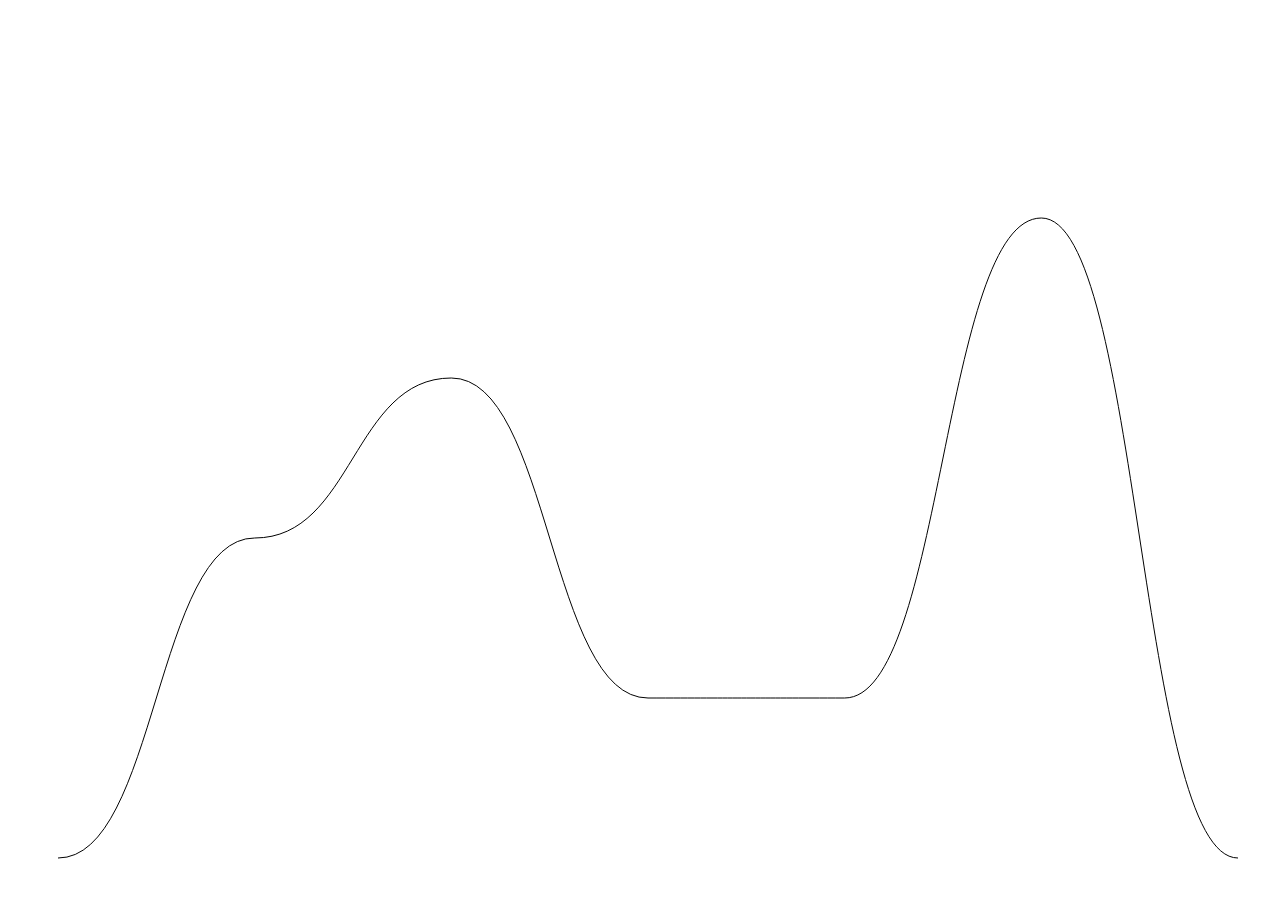
<file: _tests/bezierSelectors/index.html>
<!DOCTYPE html>
<html>
<head>
	<title></title>
	<script src="jquery.js" type="text/javascript" charset="utf-8"></script>
	<script src="raphael.js" type="text/javascript" charset="utf-8"></script>
	<script src="main.js" type="text/javascript" charset="utf-8"></script>
	<style type="text/css">
		circle {
			cursor: pointer;
		}
	</style>
</head>
<body>

	<div id="bezierSelector"></div>

</body>
</html>
</file>
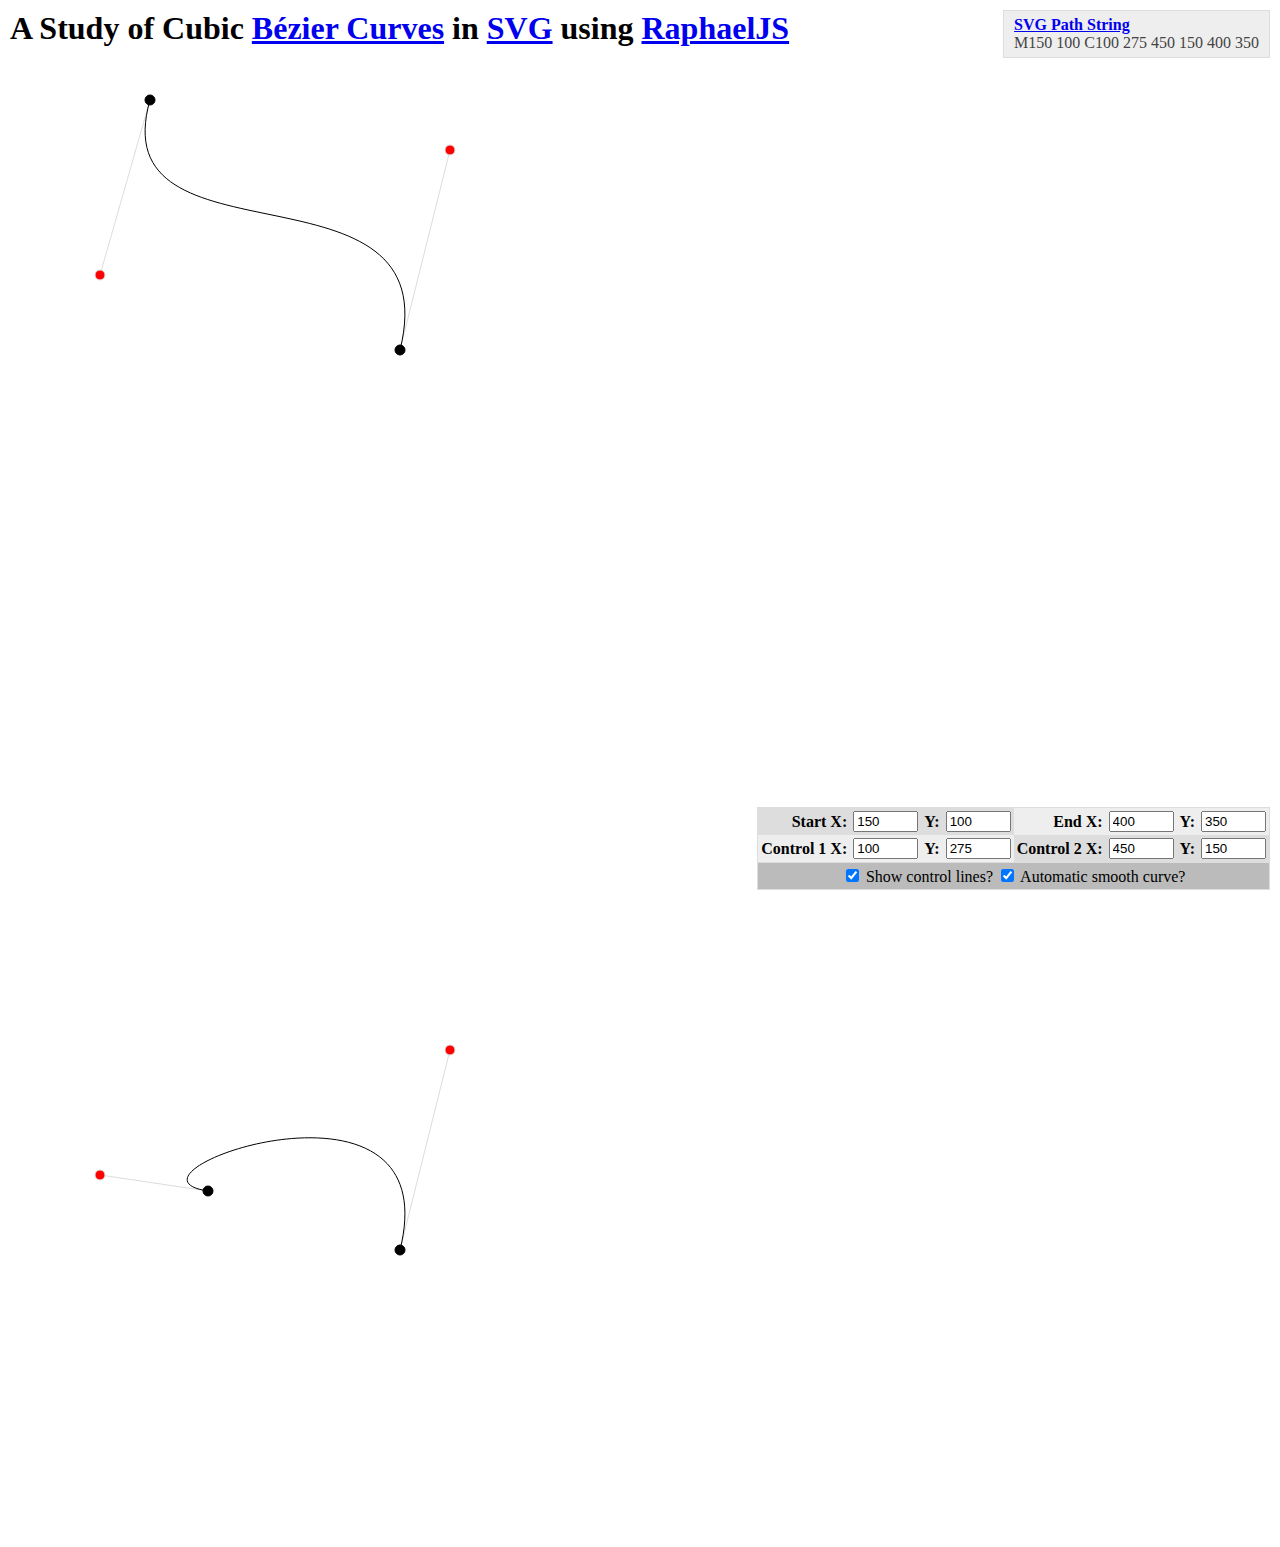
<file: _tests/A Study of Cubic Bézier Curves in SVG using RaphaelJS.html>
<!-- saved from url=(0066)http://jhuckabee.github.io/raphaeljs-experiments/curves/index.html -->
<html><head><meta http-equiv="Content-Type" content="text/html; charset=UTF-8">
  
  <title>A Study of Cubic Bézier Curves in SVG using RaphaelJS</title>
  <link rel="stylesheet" href="./A Study of Cubic Bézier Curves in SVG using RaphaelJS_files/curves.css" type="text/css" media="screen">
  <script src="./A Study of Cubic Bézier Curves in SVG using RaphaelJS_files/raphael.js" type="text/javascript" charset="utf-8"></script><style type="text/css"></style>
  <script src="./A Study of Cubic Bézier Curves in SVG using RaphaelJS_files/jquery.js" type="text/javascript" charset="utf-8"></script>
  <script src="./A Study of Cubic Bézier Curves in SVG using RaphaelJS_files/curves.js" type="text/javascript" charset="utf-8"></script>
</head><style type="text/css">embed[type*="application/x-shockwave-flash"],embed[src*=".swf"],object[type*="application/x-shockwave-flash"],object[codetype*="application/x-shockwave-flash"],object[src*=".swf"],object[codebase*="swflash.cab"],object[classid*="D27CDB6E-AE6D-11cf-96B8-444553540000"],object[classid*="d27cdb6e-ae6d-11cf-96b8-444553540000"],object[classid*="D27CDB6E-AE6D-11cf-96B8-444553540000"]{	display: none !important;}</style>
<body>
  <h1>A Study of Cubic <a href="http://en.wikipedia.org/wiki/B%C3%A9zier_curve">Bézier Curves</a> in <a href="http://www.w3.org/TR/SVG/">SVG</a> using <a href="http://raphaeljs.com/">RaphaelJS</a></h1>
  <div id="path">
    <h4><a href="http://www.w3.org/TR/SVG/paths.html#PathData">SVG Path String</a></h4>
    <div id="pathString">M208 291 C100 275 450 150 400 350</div>
  </div>
  <div id="drawing"><svg xmlns="http://www.w3.org/2000/svg" version="1.1" width="1366" height="647" style="-webkit-tap-highlight-color: rgba(0, 0, 0, 0);"><path fill="none" stroke="#dddddd" d="M400,350L450,150" style="-webkit-tap-highlight-color: rgba(0, 0, 0, 0);"></path><path fill="none" stroke="#dddddd" d="M208,291L100,275" style="-webkit-tap-highlight-color: rgba(0, 0, 0, 0);"></path><path fill="none" stroke="#000000" d="M208,291C100,275,450,150,400,350" style="-webkit-tap-highlight-color: rgba(0, 0, 0, 0);"></path><desc style="-webkit-tap-highlight-color: rgba(0, 0, 0, 0);">Created with Raphaël</desc><defs style="-webkit-tap-highlight-color: rgba(0, 0, 0, 0);"></defs><circle cx="208" cy="291" r="5" fill="#000000" stroke="#000" id="start" style="-webkit-tap-highlight-color: rgba(0, 0, 0, 0); stroke-width: 1px;" stroke-width="1"></circle><circle cx="400" cy="350" r="5" fill="#000000" stroke="#000" id="end" style="-webkit-tap-highlight-color: rgba(0, 0, 0, 0);"></circle><circle cx="100" cy="275" r="5" fill="#ff0000" stroke="#dddddd" id="control1" style="-webkit-tap-highlight-color: rgba(0, 0, 0, 0); stroke-width: 1px;" stroke-width="1"></circle><circle cx="450" cy="150" r="5" fill="#ff0000" stroke="#dddddd" id="control2" style="-webkit-tap-highlight-color: rgba(0, 0, 0, 0);"></circle></svg></div>
  <table>
    <tbody><tr>
      <td class="even label">Start X:</td><td class="even"><input type="text" id="startX" size="5" value="150"></td>
      <td class="even label">Y:</td><td class="even"><input type="text" id="startY" size="5" value="100"></td>
      <td class="odd label">End X:</td><td class="odd"><input type="text" id="endX" size="5" value="400"></td>
      <td class="odd label">Y:</td><td class="odd"><input type="text" id="endY" size="5" value="350"></td>
    </tr>
    <tr>
      <td class="odd label">Control 1 X:</td><td class="odd"><input type="text" id="control1X" size="5" value="100"></td>
      <td class="odd label">Y:</td><td class="odd"><input type="text" id="control1Y" size="5" value="275"></td>
      <td class="even label">Control 2 X:</td><td class="even"><input type="text" id="control2X" size="5" value="450"></td>
      <td class="even label">Y:</td><td class="even"><input type="text" id="control2Y" size="5" value="150"></td>
    </tr>
    <tr>
      <td class="footer" colspan="8">
        <input type="checkbox" id="showControlLines" checked="checked"> Show control lines?
        <input type="checkbox" id="autoSmoothCurve" checked="checked"> Automatic smooth curve?
      </td>
    </tr>
  </tbody></table>


<i title="Raphaël Colour Picker" style="display: none; color: red;"></i></body></html>
</file>
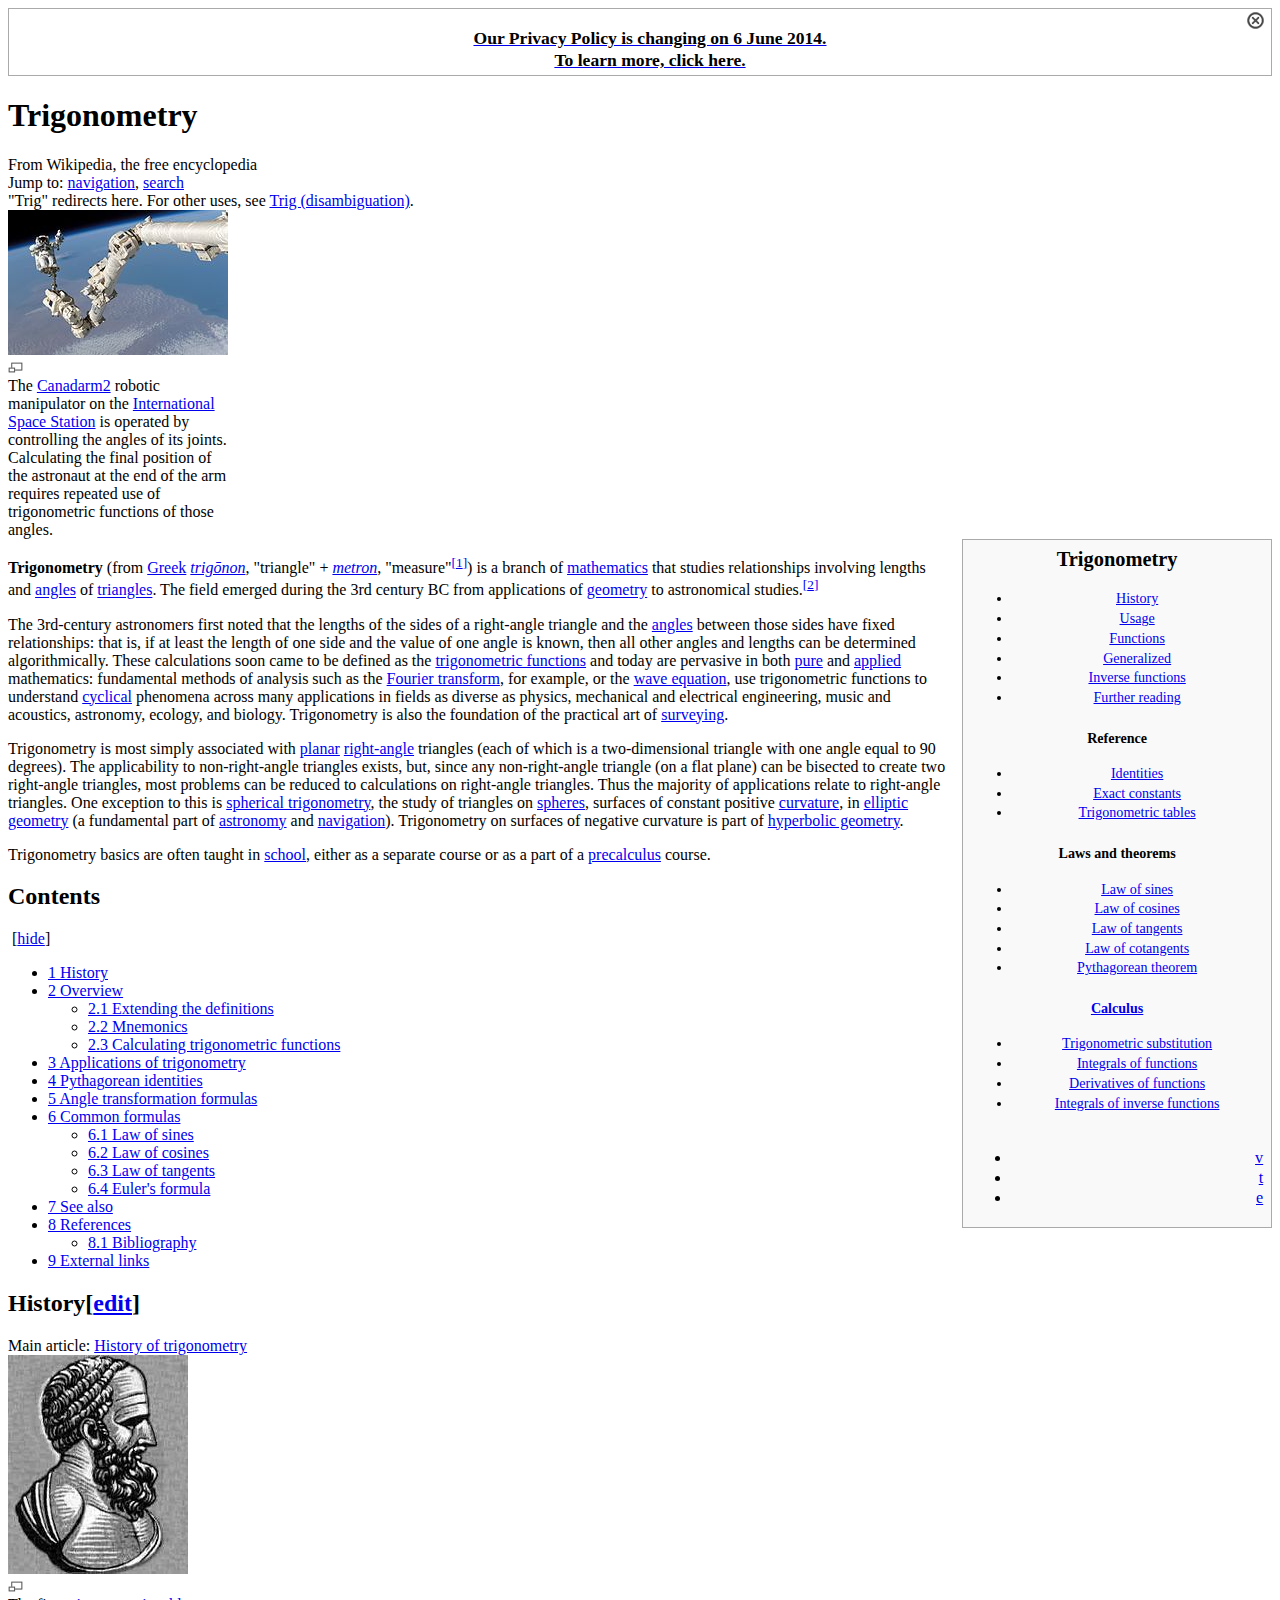
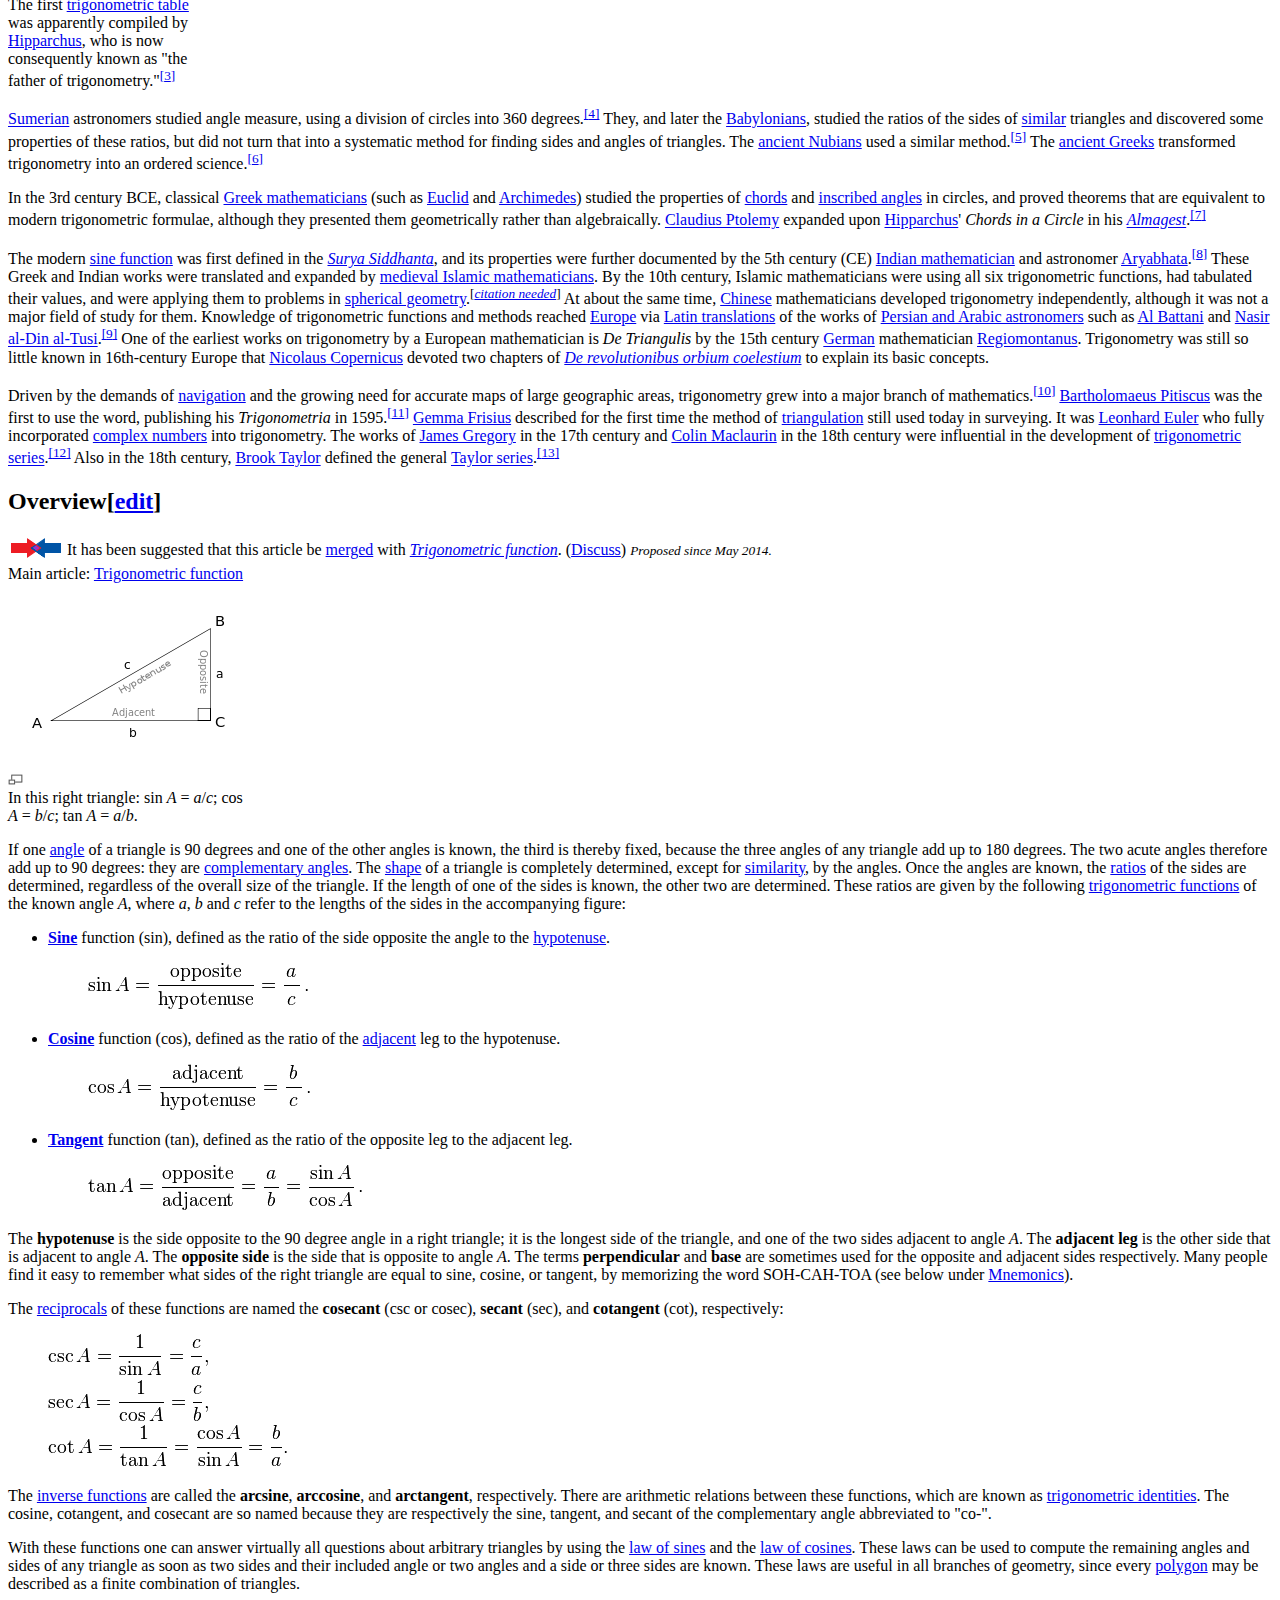
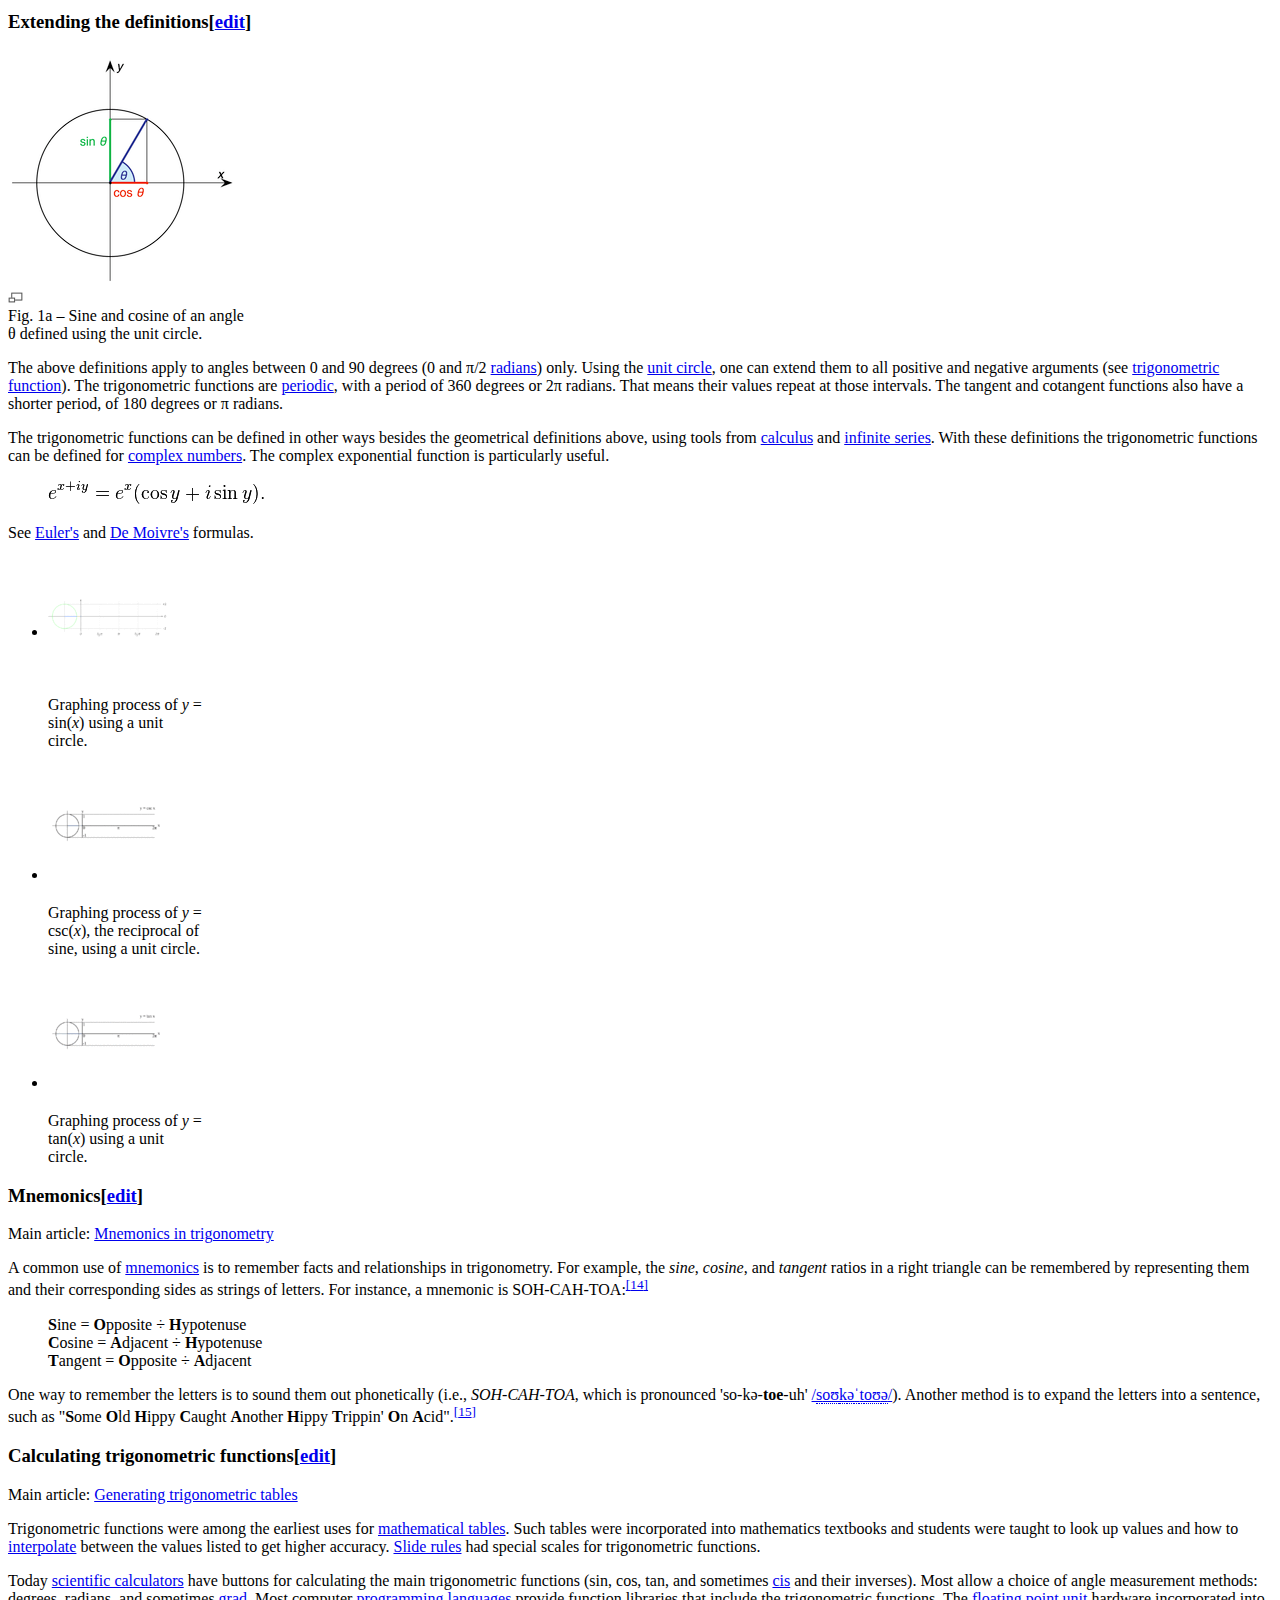
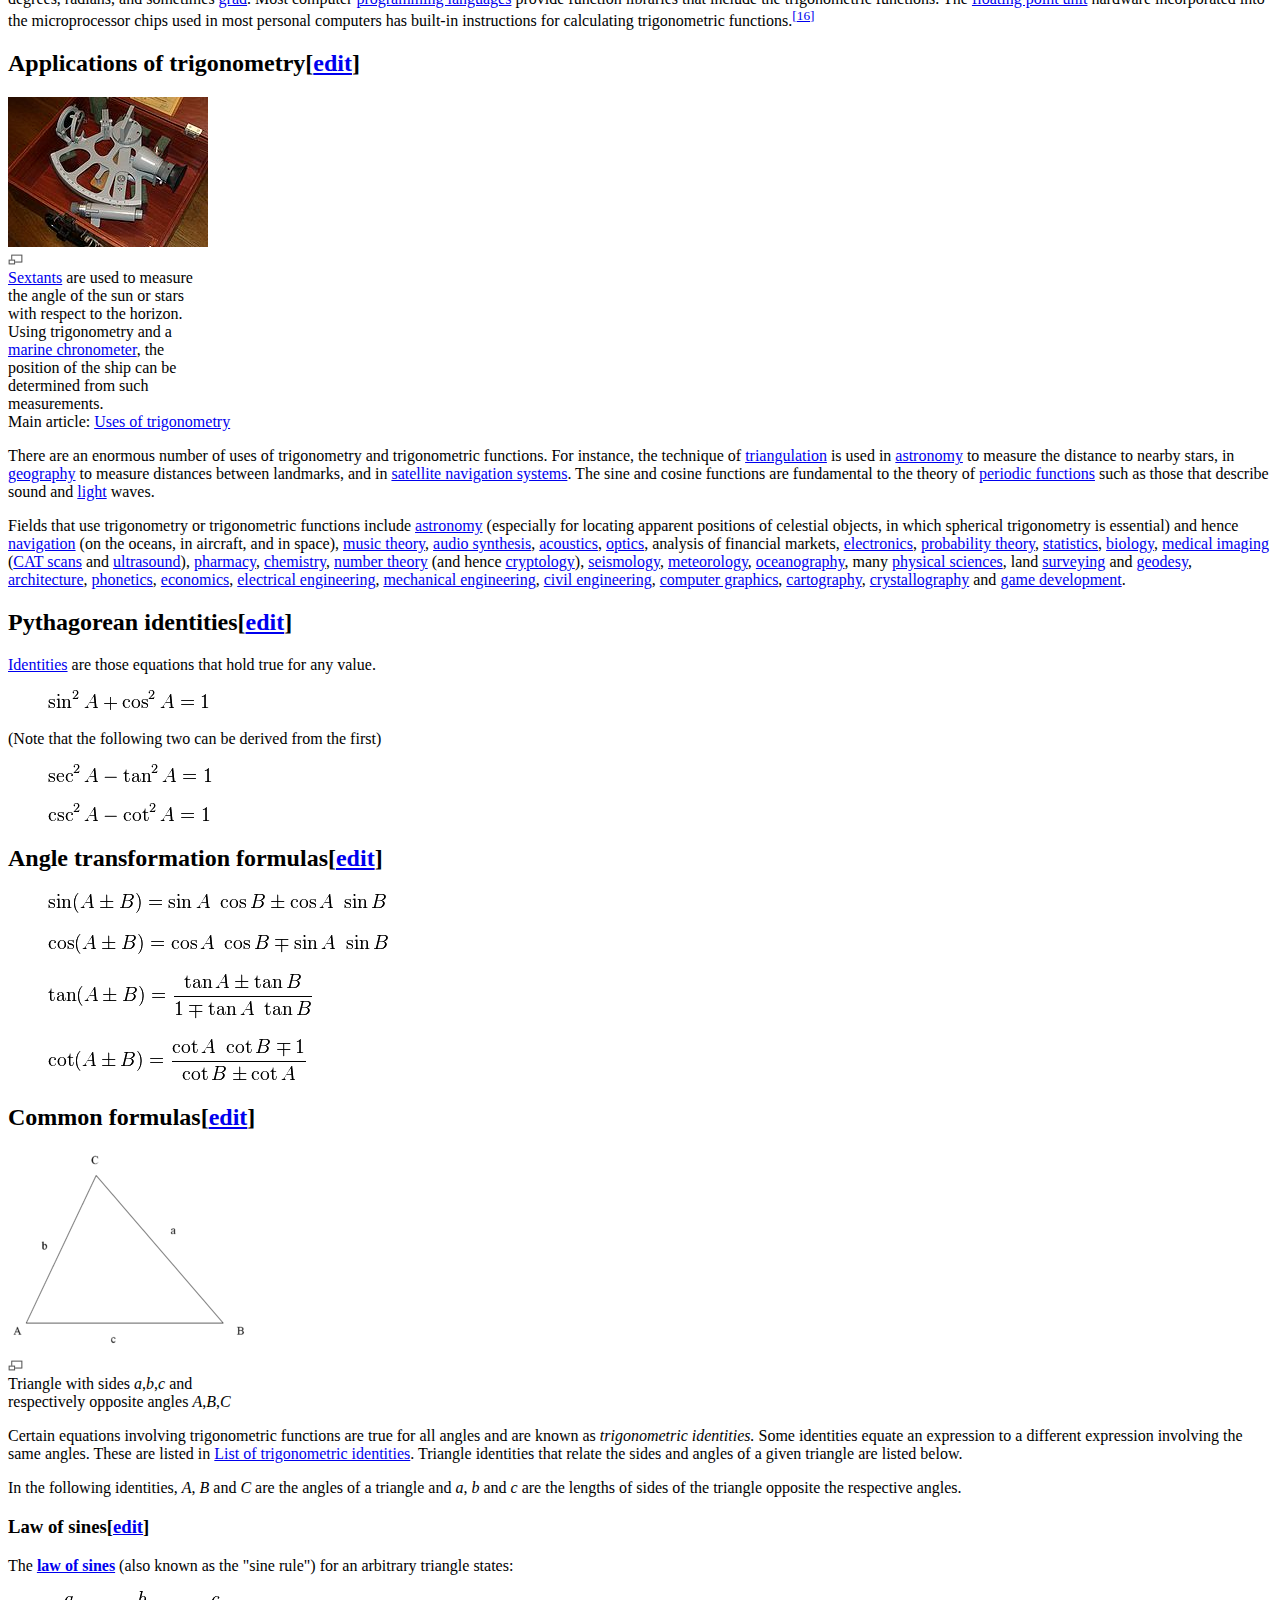
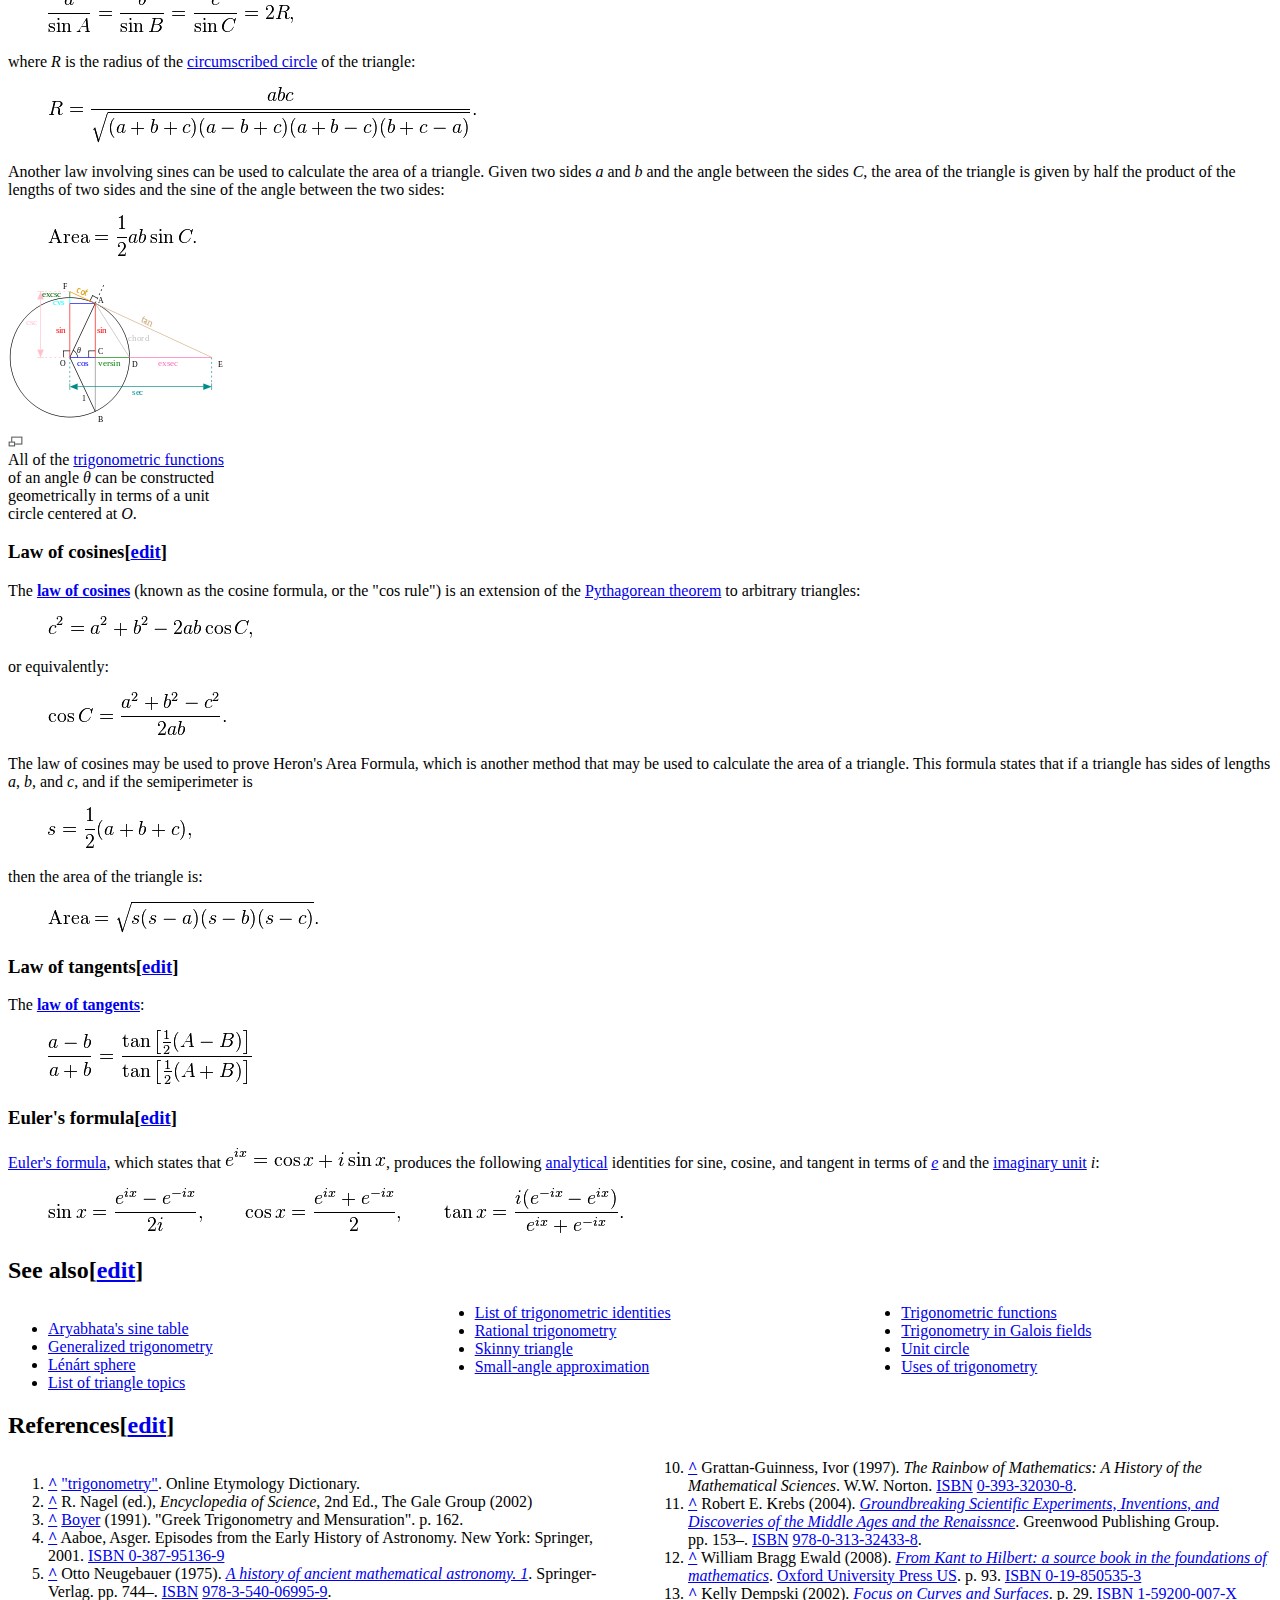
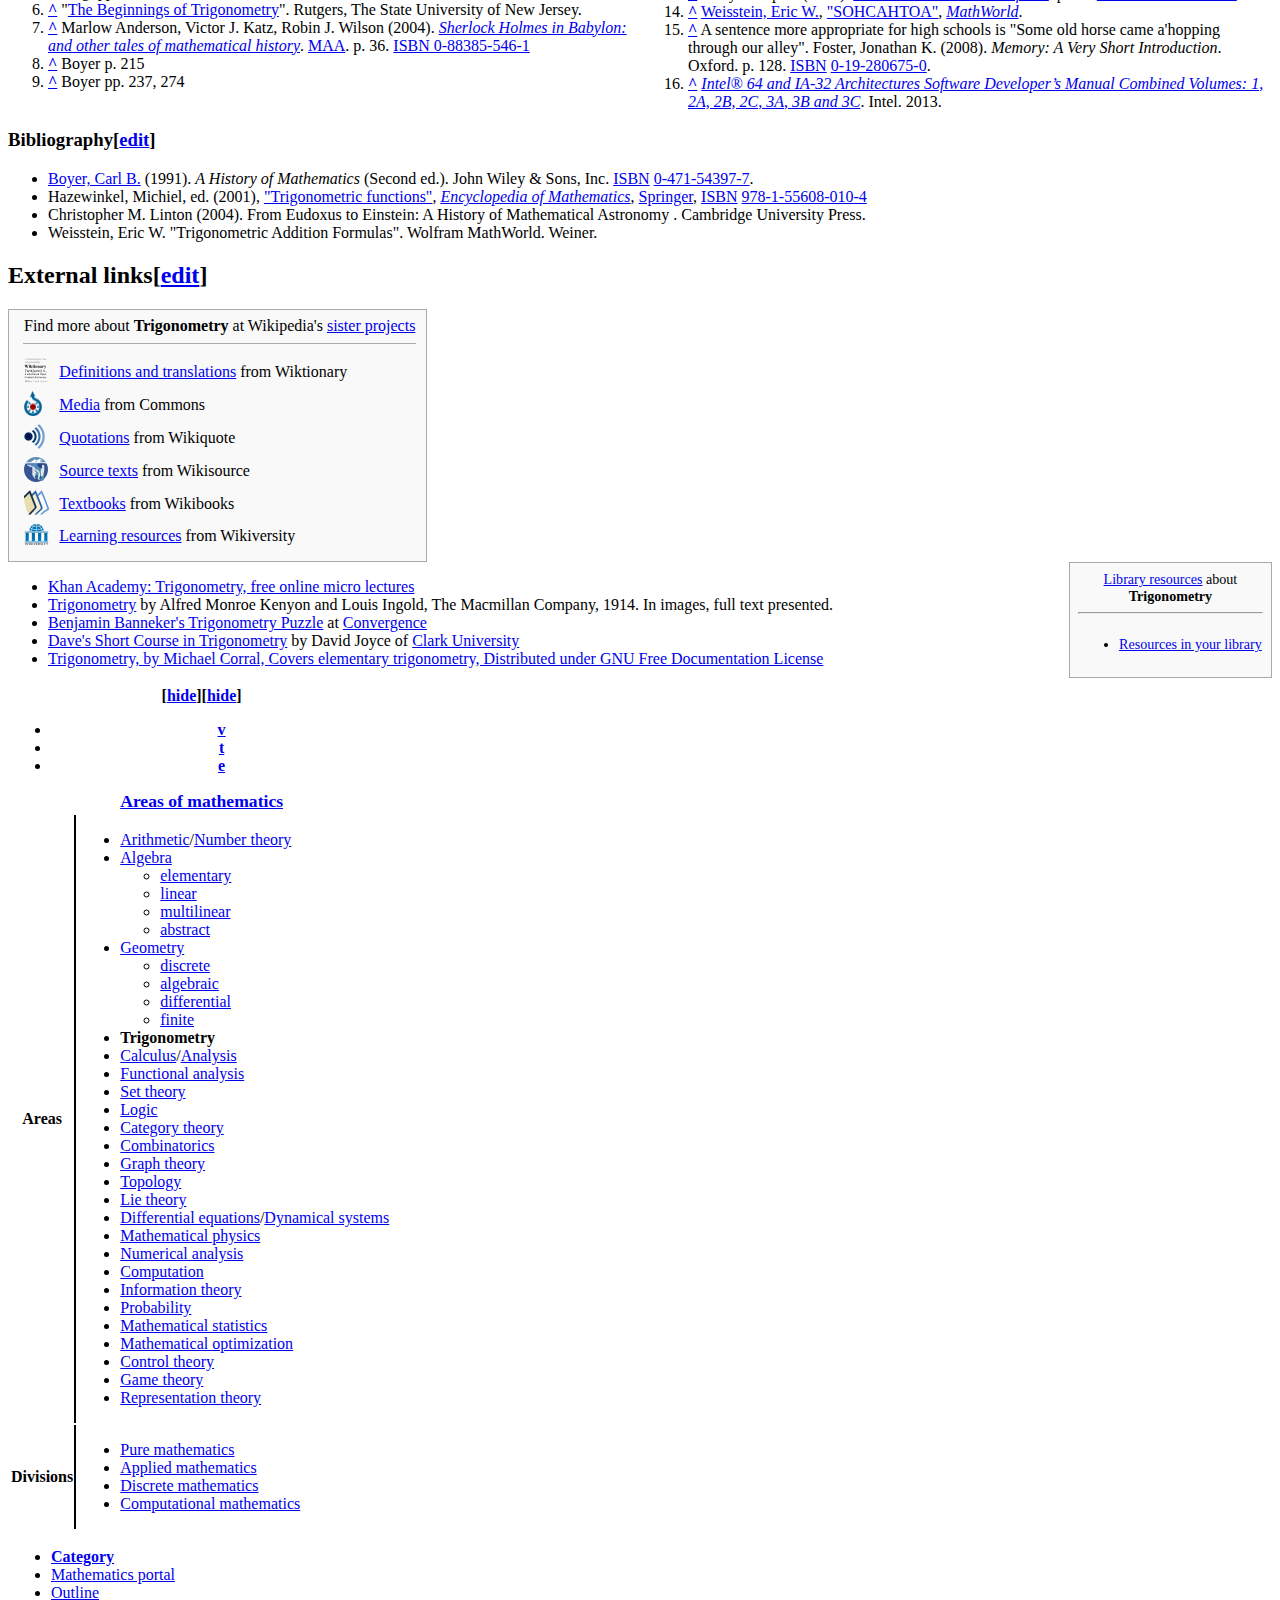
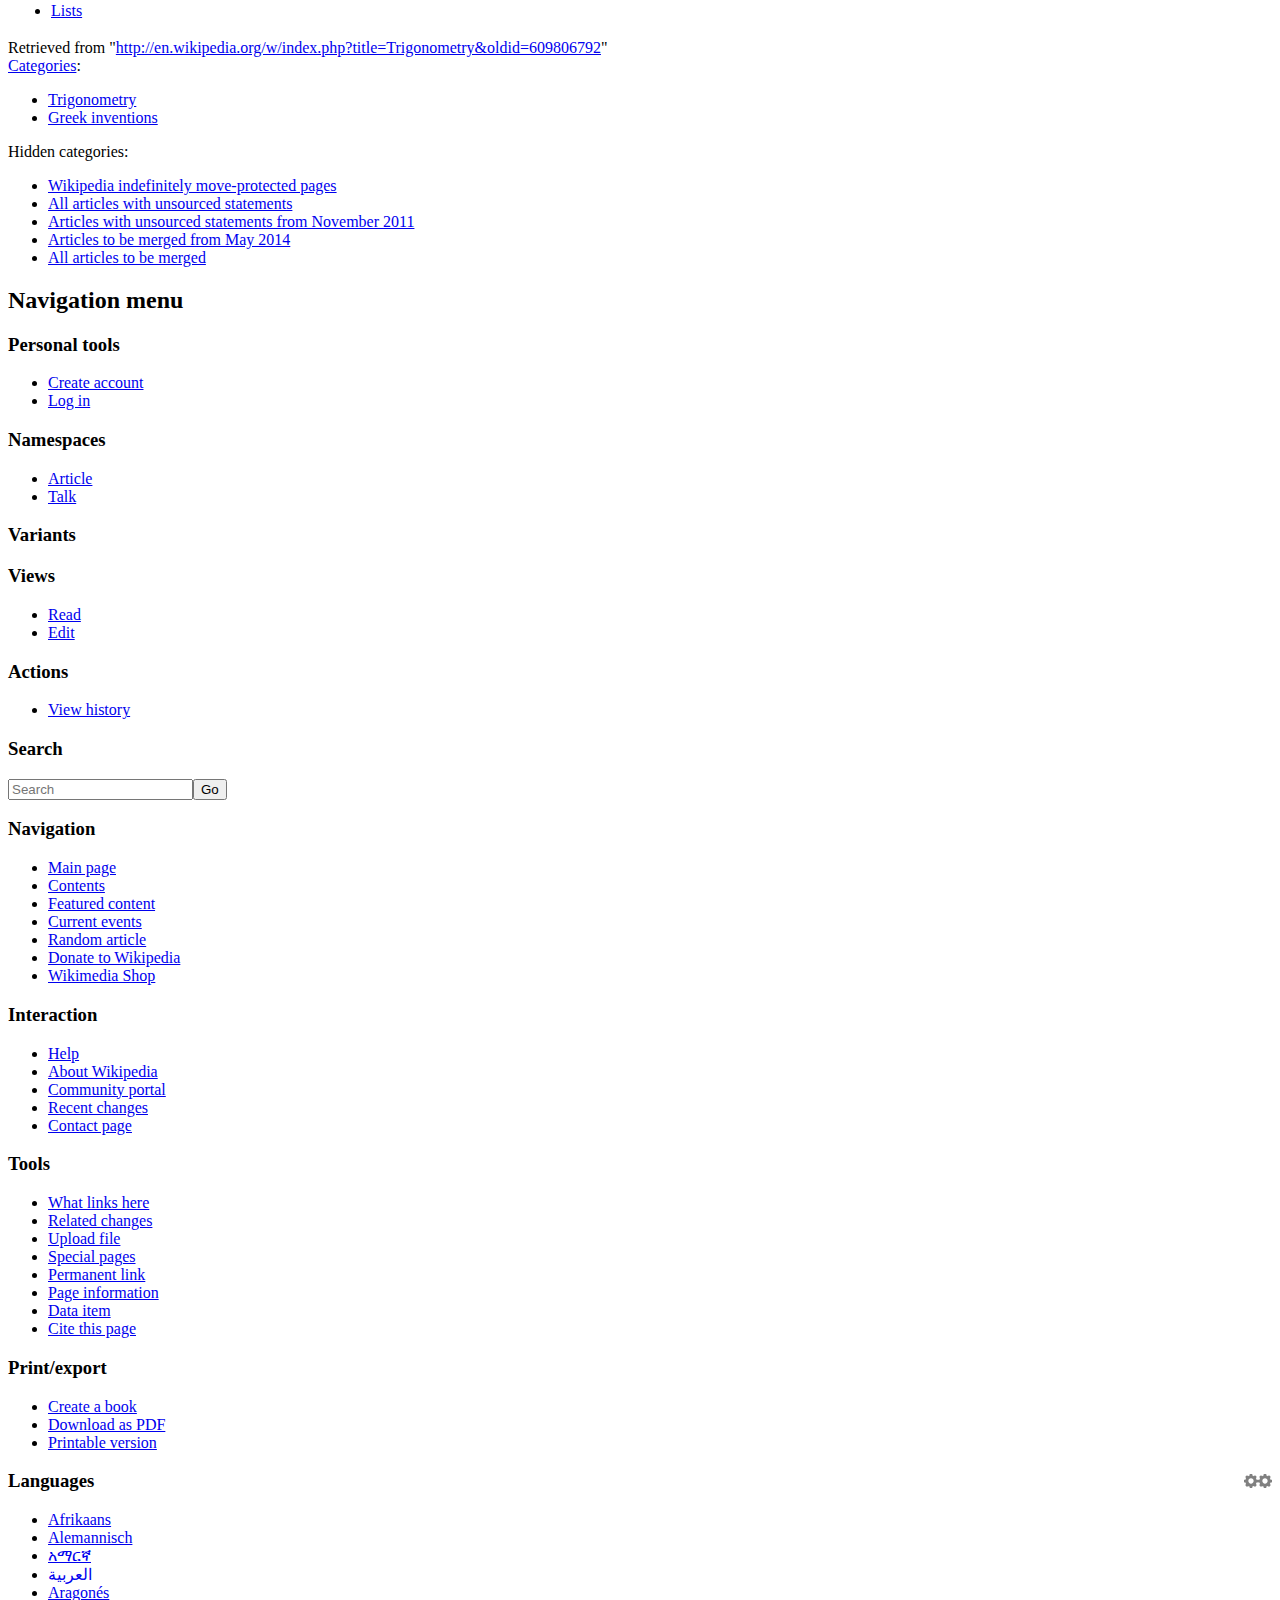
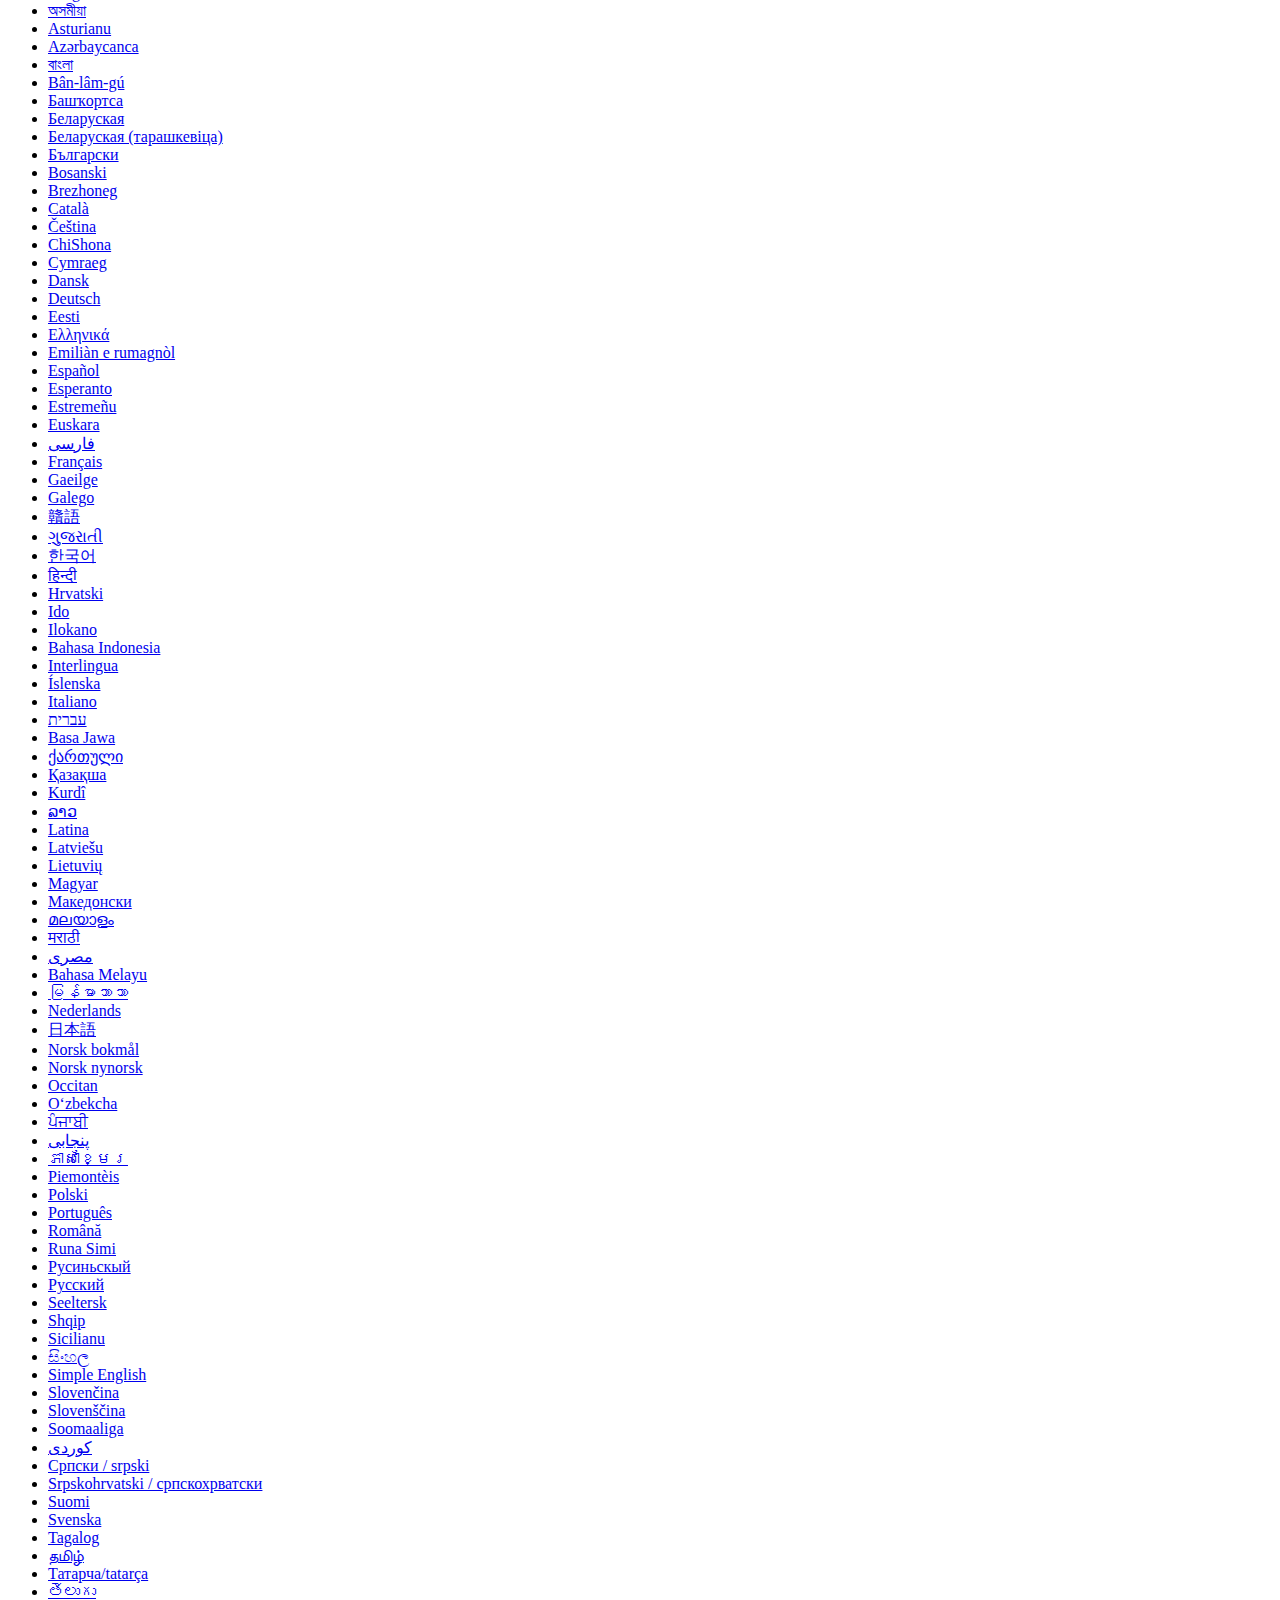
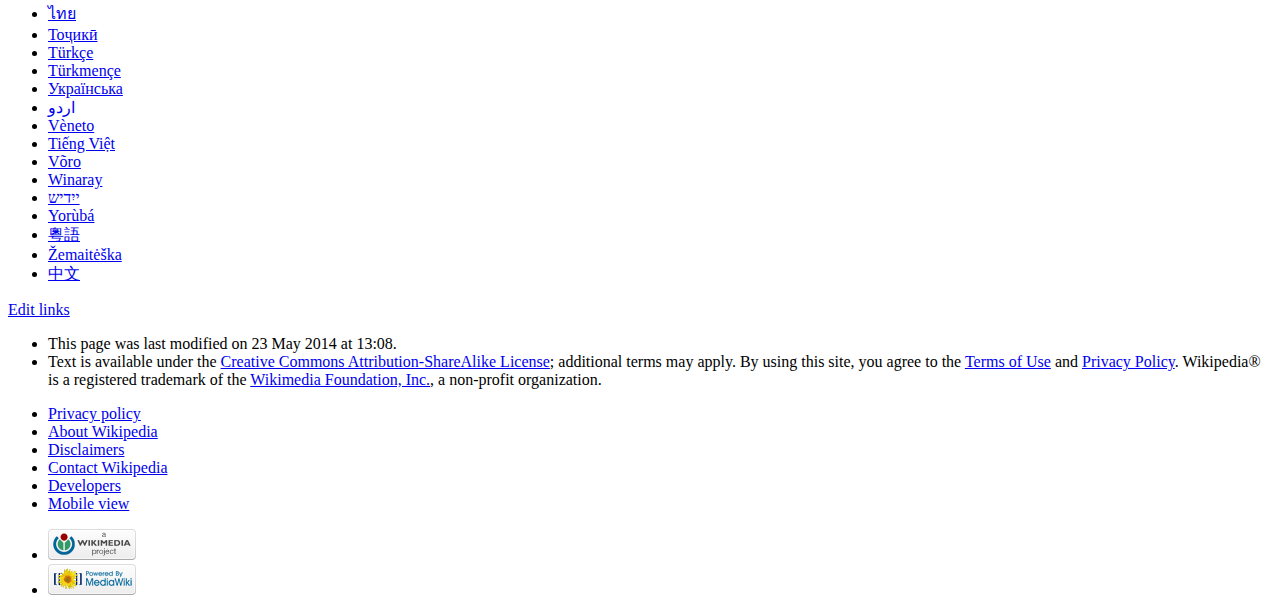
<file: _tests/Trigonometry - Wikipedia, the free encyclopedia.html>
<!DOCTYPE html>
<!-- saved from url=(0041)http://en.wikipedia.org/wiki/Trigonometry -->
<html lang="en" dir="ltr" class="client-js ve-not-available"><head><meta http-equiv="Content-Type" content="text/html; charset=UTF-8">
<meta charset="UTF-8">
<title>Trigonometry - Wikipedia, the free encyclopedia</title>
<meta name="generator" content="MediaWiki 1.24wmf5">
<link rel="alternate" href="android-app://org.wikipedia/http/en.m.wikipedia.org/wiki/Trigonometry">
<link rel="alternate" type="application/x-wiki" title="Edit this page" href="http://en.wikipedia.org/w/index.php?title=Trigonometry&action=edit">
<link rel="edit" title="Edit this page" href="http://en.wikipedia.org/w/index.php?title=Trigonometry&action=edit">
<link rel="apple-touch-icon" href="http://bits.wikimedia.org/apple-touch/wikipedia.png">
<link rel="shortcut icon" href="http://bits.wikimedia.org/favicon/wikipedia.ico">
<link rel="search" type="application/opensearchdescription+xml" href="http://en.wikipedia.org/w/opensearch_desc.php" title="Wikipedia (en)">
<link rel="EditURI" type="application/rsd+xml" href="http://en.wikipedia.org/w/api.php?action=rsd">
<link rel="copyright" href="http://creativecommons.org/licenses/by-sa/3.0/">
<link rel="alternate" type="application/atom+xml" title="Wikipedia Atom feed" href="http://en.wikipedia.org/w/index.php?title=Special:RecentChanges&feed=atom">
<link rel="canonical" href="./Trigonometry - Wikipedia, the free encyclopedia_files/Trigonometry - Wikipedia, the free encyclopedia.html">
<link rel="stylesheet" href="http://bits.wikimedia.org/en.wikipedia.org/load.php?debug=false&lang=en&modules=ext.gadget.DRN-wizard%2CReferenceTooltips%2Ccharinsert%2CrefToolbar%2Cteahouse%7Cext.math.styles%7Cext.rtlcite%2Cwikihiero%7Cext.uls.nojs%7Cext.visualEditor.viewPageTarget.noscript%7Cmediawiki.legacy.commonPrint%2Cshared%7Cmediawiki.skinning.interface%7Cmediawiki.ui.button%7Cskins.vector.styles%7Cwikibase.client.init&only=styles&skin=vector&*">
<style>
@media print{#centralNotice{display:none}}
/* cache key: enwiki:resourceloader:filter:minify-css:7:ddb0c98a055632ae8e349c9cf48ac703 */
.tipsy{padding:5px;position:absolute;z-index:100000;cursor:default}.tipsy-inner{padding:5px 8px 4px 8px; background-color:#ffffff;border:solid 1px #a7d7f9;color:black;max-width:15em;border-radius:4px; }.tipsy-arrow{position:absolute;background:url([data-uri]) no-repeat top left;background:url(//bits.wikimedia.org/static-1.24wmf5/resources/src/jquery.tipsy/images/tipsy.png?2014-05-15T13:58:20Z) no-repeat top left!ie;width:11px;height:6px} .tipsy-n .tipsy-arrow{top:0px;left:50%;margin-left:-5px} .tipsy-nw .tipsy-arrow{top:1px;left:10px} .tipsy-ne .tipsy-arrow{top:1px;right:10px} .tipsy-s .tipsy-arrow{bottom:0px;left:50%;margin-left:-5px;background-position:bottom left} .tipsy-sw .tipsy-arrow{bottom:0px;left:10px;background-position:bottom left} .tipsy-se .tipsy-arrow{bottom:0px;right:10px;background-position:bottom left} .tipsy-e .tipsy-arrow{top:50%;margin-top:-5px;right:1px;width:5px;height:11px;background-position:top right} .tipsy-w .tipsy-arrow{top:50%;margin-top:-5px;left:0px;width:6px;height:11px}
/* cache key: enwiki:resourceloader:filter:minify-css:7:606c1fc07de456514875aa7573cf8011 */
.uls-menu a{cursor:pointer}.uls-menu.callout .caret-before{border-top:20px solid transparent;border-right:20px solid #C9C9C9;border-bottom:20px solid transparent;display:inline-block;left:-21px;top:30px;position:absolute}.uls-menu.callout .caret-after{border-top:20px solid transparent;border-right:20px solid #FCFCFC;border-bottom:20px solid transparent;display:inline-block;left:-20px;top:30px;position:absolute}.uls-ui-languages button{width:23%;text-overflow:ellipsis;margin-right:4%}button.uls-more-languages{width:auto}.settings-title{font-size:11pt}.settings-text{color:#555555;font-size:9pt}div.display-settings-block:hover .settings-text{color:#252525}
/* cache key: enwiki:resourceloader:filter:minify-css:7:22d1681fa868b4ff4fbcb1ec1e58a9ea */
@-webkit-keyframes centralAuthPPersonalAnimation{0%{opacity:0;-webkit-transform:translateY(-20px)}100%{opacity:1;-webkit-transform:translateY(0)}}@-moz-keyframes centralAuthPPersonalAnimation{0%{opacity:0;-moz-transform:translateY(-20px)}100%{opacity:1;-moz-transform:translateY(0)}}@-o-keyframes centralAuthPPersonalAnimation{0%{opacity:0;-o-transform:translateY(-20px)}100%{opacity:1;-o-transform:translateY(0)}}@keyframes centralAuthPPersonalAnimation{0%{opacity:0;transform:translateY(-20px)}100%{opacity:1;transform:translateY(0)}}.centralAuthPPersonalAnimation{-webkit-animation-duration:1s;-moz-animation-duration:1s;-o-animation-duration:1s;animation-duration:1s;-webkit-animation-fill-mode:both;-moz-animation-fill-mode:both;-o-animation-fill-mode:both;animation-fill-mode:both;-webkit-animation-name:centralAuthPPersonalAnimation;-moz-animation-name:centralAuthPPersonalAnimation;-o-animation-name:centralAuthPPersonalAnimation;animation-name:centralAuthPPersonalAnimation}
/* cache key: enwiki:resourceloader:filter:minify-css:7:0dcacc990dd02e7db9669ab3090b80f1 */
.mw-editsection{white-space:nowrap; unicode-bidi:-moz-isolate;unicode-bidi:-webkit-isolate;unicode-bidi:isolate}.mw-editsection-divider{color:#555}.ve-tabmessage-appendix{font-size:0.7em;vertical-align:top;line-height:1.43em;padding-left:0.5em; background-image:none !important;display:inline !important}
/* cache key: enwiki:resourceloader:filter:minify-css:7:50c6a67a11952da7c9e5053046d794ee */</style><style>
.cite-accessibility-label{position:absolute !important; top:-99999px;clip:rect(1px 1px 1px 1px); clip:rect(1px,1px,1px,1px);padding:0 !important;border:0 !important;height:1px !important;width:1px !important;overflow:hidden}.mw-cite-backlink,.cite-accessibility-label{-moz-user-select:none;-webkit-user-select:none;-ms-user-select:none;user-select:none}
/* cache key: enwiki:resourceloader:filter:minify-css:7:a59b70abe6ecaa39388bb79ebc509cb0 */
.referencetooltip{position:absolute;list-style:none;list-style-image:none;opacity:0;font-size:10px;margin:0;z-index:5;padding:0}.referencetooltip li{border:#080086 2px solid;max-width:260px;padding:10px 8px 13px 8px;margin:0px;background-color:#F7F7F7;box-shadow:2px 4px 2px rgba(0,0,0,0.3);-moz-box-shadow:2px 4px 2px rgba(0,0,0,0.3);-webkit-box-shadow:2px 4px 2px rgba(0,0,0,0.3)}.referencetooltip li+li{margin-left:7px;margin-top:-2px;border:0;padding:0;height:3px;width:0px;background-color:transparent;box-shadow:none;-moz-box-shadow:none;-webkit-box-shadow:none;border-top:12px #080086 solid;border-right:7px transparent solid;border-left:7px transparent solid}.referencetooltip>li+li::after{content:'';border-top:8px #F7F7F7 solid;border-right:5px transparent solid;border-left:5px transparent solid;margin-top:-12px;margin-left:-5px;z-index:1;height:0px;width:0px;display:block}.client-js body .referencetooltip li li{border:none;box-shadow:none;-moz-box-shadow:none;-webkit-box-shadow:none;height:auto;width:auto;margin:auto;padding:0;position:static}.RTflipped{padding-top:13px}.referencetooltip.RTflipped li+li{position:absolute;top:2px;border-top:0;border-bottom:12px #080086 solid}.referencetooltip.RTflipped li+li::after{border-top:0;border-bottom:8px #F7F7F7 solid;position:absolute;margin-top:7px}.RTsettings{float:right;height:16px;width:16px;cursor:pointer;background-image:url(//upload.wikimedia.org/wikipedia/commons/e/ed/Cog.png);margin-top:-9px;margin-right:-7px;-webkit-transition:opacity 0.15s;-moz-transition:opacity 0.15s;-o-transition:opacity 0.15s;-ms-transition:opacity 0.15s;transition:opacity 0.15s;opacity:0.6;filter:alpha(opacity=60)}.RTsettings:hover{opacity:1;filter:alpha(opacity=100)}.RTTarget{border:#080086 2px solid}
/* cache key: enwiki:resourceloader:filter:minify-css:7:0f4d07a31beacf248a470098a9070e70 */
.wp-teahouse-question-form{position:absolute;margin-left:auto;margin-right:auto;background-color:#f4f3f0;border:1px solid #a7d7f9;padding:1em}#wp-th-question-ask{float:right}.wp-teahouse-ask a.external{background-image:none !important}.wp-teahouse-respond-form{position:absolute;margin-left:auto;margin-right:auto;background-color:#f4f3f0;border:1px solid #a7d7f9;padding:1em}.wp-th-respond{float:right}.wp-teahouse-respond a.external{background-image:none !important}
/* cache key: enwiki:resourceloader:filter:minify-css:7:8614dfa7ef847fc9bfcc2d1c9f720197 */
#p-lang .uls-settings-trigger{background:transparent url([data-uri]) no-repeat right top;background:transparent url(//bits.wikimedia.org/static-1.24wmf5/extensions/UniversalLanguageSelector/resources/css/../images/cog-sprite.png?2014-05-15T14:03:20Z) no-repeat right top!ie;background-image:-webkit-linear-gradient(transparent,transparent),url([data-uri]);background-image:-webkit-linear-gradient(transparent,transparent),url(//bits.wikimedia.org/static-1.24wmf5/extensions/UniversalLanguageSelector/resources/css/../images/cog-sprite.svg?2014-05-15T14:03:20Z)!ie;background-image:linear-gradient(transparent,transparent),url([data-uri]);background-image:linear-gradient(transparent,transparent),url(//bits.wikimedia.org/static-1.24wmf5/extensions/UniversalLanguageSelector/resources/css/../images/cog-sprite.svg?2014-05-15T14:03:20Z)!ie;height:16px;width:14px;float:right;cursor:pointer}.skin-vector #p-lang .uls-settings-trigger{ margin-top:3px}#p-lang .uls-settings-trigger:hover{background-position:right -16px}
/* cache key: enwiki:resourceloader:filter:minify-css:7:e60506594b8a94e99819b0dbd247e759 */
.mw-collapsible-toggle{float:right;-moz-user-select:none;-webkit-user-select:none;-ms-user-select:none;user-select:none}.mw-customtoggle,.mw-collapsible-toggle{cursor:pointer} caption .mw-collapsible-toggle{float:none} li .mw-collapsible-toggle{float:none} .mw-collapsible-toggle-li{list-style:none}
/* cache key: enwiki:resourceloader:filter:minify-css:7:869aa9133c31e6040d4830b259da96a8 */
.suggestions{overflow:hidden;position:absolute;top:0;left:0;width:0;border:none;z-index:1099;padding:0;margin:-1px -1px 0 0} html > body .suggestions{margin:-1px 0 0 0}.suggestions-special{position:relative;background-color:white;cursor:pointer;border:solid 1px #aaaaaa;padding:0;margin:0;margin-top:-2px;display:none;padding:0.25em 0.25em;line-height:1.25em}.suggestions-results{background-color:white;cursor:pointer;border:solid 1px #aaaaaa;padding:0;margin:0}.suggestions-result{color:black;margin:0;line-height:1.5em;padding:0.01em 0.25em;text-align:left; overflow:hidden;-o-text-overflow:ellipsis; text-overflow:ellipsis;white-space:nowrap}.suggestions-result-current{background-color:#4C59A6;color:white}.suggestions-special .special-label{color:gray;text-align:left}.suggestions-special .special-query{color:black;font-style:italic;text-align:left}.suggestions-special .special-hover{background-color:silver}.suggestions-result-current .special-label,.suggestions-result-current .special-query{color:white}.highlight{font-weight:bold}
/* cache key: enwiki:resourceloader:filter:minify-css:7:9f9511aa4ef920d34591113e825e6a1e */
.postedit-container{margin:0 auto;position:fixed;top:0;height:0;left:50%;z-index:1000;font-size:13px}.postedit-container:hover{cursor:pointer}.postedit{position:relative;top:0.6em;left:-50%;padding:.6em 3.6em .6em 1.1em;line-height:1.5625em;color:#626465;background-color:#f4f4f4;border:1px solid #dcd9d9;text-shadow:0 0.0625em 0 rgba(255,255,255,0.5);border-radius:5px;box-shadow:0 2px 5px 0 #ccc;-webkit-transition:all 0.25s ease-in-out;-moz-transition:all 0.25s ease-in-out;-ms-transition:all 0.25s ease-in-out;-o-transition:all 0.25s ease-in-out;transition:all 0.25s ease-in-out}.skin-monobook .postedit{top:6em !important}.postedit-faded{opacity:0}.postedit-icon{padding-left:41px;  line-height:25px;background-repeat:no-repeat;background-position:8px 50%}.postedit-icon-checkmark{background-image:url([data-uri]);background-image:url(//bits.wikimedia.org/static-1.24wmf5/resources/src/mediawiki.action/images/green-checkmark.png?2014-05-15T13:58:20Z)!ie;background-position:left}.postedit-close{position:absolute;padding:0 .8em;right:0;top:0;font-size:1.25em;font-weight:bold;line-height:2.3em;color:black;text-shadow:0 0.0625em 0 white;text-decoration:none;opacity:0.2;filter:alpha(opacity=20)}.postedit-close:hover{color:black;text-decoration:none;opacity:0.4;filter:alpha(opacity=40)}
/* cache key: enwiki:resourceloader:filter:minify-css:7:a1f2e345e6a741193d5c4c10a1b1ede5 */
.guider{background:#FFF;border:1px solid #666;font-family:arial;position:absolute;outline:none;padding:4px 12px;width:500px;z-index:100000005 !important;-webkit-box-shadow:0 0px 8px #111;-moz-box-shadow:0 0px 8px #111;box-shadow:0 0px 8px #111;-webkit-border-radius:4px;-moz-border-radius:4px;border-radius:4px}.guider_buttons{height:36px;position:relative;width:100%}.guider_content{position:relative}.guider_content h1{color:#1054AA;float:left;font-size:21px;width:95%}.guider_content p{clear:both;color:#333;font-size:13px}.guider_close{float:right;padding:10px 0 0}.x_button{cursor:pointer;height:13px;width:13px;background-repeat:no-repeat;background-image:url([data-uri]);background-image:url(//bits.wikimedia.org/static-1.24wmf5/extensions/GuidedTour/modules/mediawiki.libs.guiders/x_close_button.jpg?2014-05-15T14:00:00Z) !ie}#guider_overlay{background-color:#000;width:100%;height:100%;position:fixed;top:0px;left:0px; opacity:0.5;-ms-filter:"progid:DXImageTransform.Microsoft.Alpha(Opacity=50)";filter:alpha(opacity=50);z-index:100000004}.guider_arrow{width:42px;height:42px;position:absolute;display:none;background-repeat:no-repeat;z-index:100000006 !important;background-image:url([data-uri]);background-image:url(//bits.wikimedia.org/static-1.24wmf5/extensions/GuidedTour/modules/mediawiki.libs.guiders/guider_arrows.png?2014-05-15T14:00:00Z) !ie}.guider_arrow_right{display:block;background-position:0px 0px; right:-42px}.guider_arrow_down{display:block;background-position:0px -42px;bottom:-42px}.guider_arrow_up{display:block;background-position:0px -126px;top:-42px}.guider_arrow_left{display:block;background-position:0px -84px; left:-42px}.guider_highlight{position:relative;z-index:101}
/* cache key: enwiki:resourceloader:filter:minify-css:7:42c9bf52f88658a3b7ea2d2c938d2bb6 */
.mw-ui-button{display:inline-block;padding:.5em 1em;margin:0;-moz-box-sizing:border-box;-webkit-box-sizing:border-box;box-sizing:border-box;-webkit-appearance:none;*display:inline;zoom:1;background:#fff;color:#898989;border:1px solid #ccc;border-radius:3px;vertical-align:middle;text-align:center;font-weight:bold;text-shadow:0 1px rgba(0,0,0,0.1);cursor:pointer;-webkit-transition:background .1s ease-in-out,color .1s ease-in-out,box-shadow .1s ease-in-out;transition:background .1s ease-in-out,color .1s ease-in-out,box-shadow .1s ease-in-out}.mw-ui-button:hover,.mw-ui-button:focus{box-shadow:0 1px rgba(0,0,0,0.1),inset 0 -3px rgba(0,0,0,0.2);border-bottom-color:#cccccc;outline:none}.mw-ui-button:hover::-moz-focus-inner,.mw-ui-button:focus::-moz-focus-inner{border-color:transparent}.mw-ui-button:active,.mw-ui-button.mw-ui-checked{background:#cccccc;box-shadow:none}.mw-ui-button:disabled{color:#ccc}.mw-ui-button:disabled:hover,.mw-ui-button:disabled:active{background:#fff;box-shadow:none}.mw-ui-button:disabled{text-shadow:none;cursor:default}.mw-ui-button.mw-ui-big{font-size:1.3em}.mw-ui-button.mw-ui-block{display:block;width:100%}.mw-ui-button.mw-ui-progressive,.mw-ui-button.mw-ui-primary{background:#347bff;color:#fff;border:1px solid #347bff;border-left:none;border-right:none}.mw-ui-button.mw-ui-progressive:hover,.mw-ui-button.mw-ui-progressive:focus,.mw-ui-button.mw-ui-primary:hover,.mw-ui-button.mw-ui-primary:focus{box-shadow:0 1px rgba(0,0,0,0.1),inset 0 -3px rgba(0,0,0,0.2);border-bottom-color:#2a62cc;outline:none}.mw-ui-button.mw-ui-progressive:hover::-moz-focus-inner,.mw-ui-button.mw-ui-progressive:focus::-moz-focus-inner,.mw-ui-button.mw-ui-primary:hover::-moz-focus-inner,.mw-ui-button.mw-ui-primary:focus::-moz-focus-inner{border-color:transparent}.mw-ui-button.mw-ui-progressive:active,.mw-ui-button.mw-ui-progressive.mw-ui-checked,.mw-ui-button.mw-ui-primary:active,.mw-ui-button.mw-ui-primary.mw-ui-checked{background:#2a62cc;box-shadow:none}.mw-ui-button.mw-ui-progressive:disabled,.mw-ui-button.mw-ui-primary:disabled{background:#ccc;border-color:#ccc}.mw-ui-button.mw-ui-progressive:disabled:hover,.mw-ui-button.mw-ui-progressive:disabled:active,.mw-ui-button.mw-ui-progressive:disabled.mw-ui-checked,.mw-ui-button.mw-ui-primary:disabled:hover,.mw-ui-button.mw-ui-primary:disabled:active,.mw-ui-button.mw-ui-primary:disabled.mw-ui-checked{box-shadow:none}.mw-ui-button.mw-ui-progressive.mw-ui-quiet,.mw-ui-button.mw-ui-primary.mw-ui-quiet{color:#898989}.mw-ui-button.mw-ui-progressive.mw-ui-quiet:hover,.mw-ui-button.mw-ui-progressive.mw-ui-quiet:focus,.mw-ui-button.mw-ui-primary.mw-ui-quiet:hover,.mw-ui-button.mw-ui-primary.mw-ui-quiet:focus{color:#5d95ff}.mw-ui-button.mw-ui-progressive.mw-ui-quiet:active,.mw-ui-button.mw-ui-progressive.mw-ui-quiet.mw-ui-checked,.mw-ui-button.mw-ui-primary.mw-ui-quiet:active,.mw-ui-button.mw-ui-primary.mw-ui-quiet.mw-ui-checked{color:#2a62cc}.mw-ui-button.mw-ui-progressive.mw-ui-quiet:disabled,.mw-ui-button.mw-ui-primary.mw-ui-quiet:disabled{color:#ccc}.mw-ui-button.mw-ui-constructive{background:#00af89;color:#fff;border:1px solid #00af89;border-left:none;border-right:none}.mw-ui-button.mw-ui-constructive:hover,.mw-ui-button.mw-ui-constructive:focus{box-shadow:0 1px rgba(0,0,0,0.1),inset 0 -3px rgba(0,0,0,0.2);border-bottom-color:#008c6e;outline:none}.mw-ui-button.mw-ui-constructive:hover::-moz-focus-inner,.mw-ui-button.mw-ui-constructive:focus::-moz-focus-inner{border-color:transparent}.mw-ui-button.mw-ui-constructive:active,.mw-ui-button.mw-ui-constructive.mw-ui-checked{background:#008c6e;box-shadow:none}.mw-ui-button.mw-ui-constructive:disabled{background:#ccc;border-color:#ccc}.mw-ui-button.mw-ui-constructive:disabled:hover,.mw-ui-button.mw-ui-constructive:disabled:active,.mw-ui-button.mw-ui-constructive:disabled.mw-ui-checked{box-shadow:none}.mw-ui-button.mw-ui-constructive.mw-ui-quiet{color:#898989}.mw-ui-button.mw-ui-constructive.mw-ui-quiet:hover,.mw-ui-button.mw-ui-constructive.mw-ui-quiet:focus{color:#33bfa1}.mw-ui-button.mw-ui-constructive.mw-ui-quiet:active,.mw-ui-button.mw-ui-constructive.mw-ui-quiet.mw-ui-checked{color:#008c6e}.mw-ui-button.mw-ui-constructive.mw-ui-quiet:disabled{color:#ccc}.mw-ui-button.mw-ui-destructive{background:#d11d13;color:#fff;border:1px solid #d11d13;border-left:none;border-right:none}.mw-ui-button.mw-ui-destructive:hover,.mw-ui-button.mw-ui-destructive:focus{box-shadow:0 1px rgba(0,0,0,0.1),inset 0 -3px rgba(0,0,0,0.2);border-bottom-color:#a7170f;outline:none}.mw-ui-button.mw-ui-destructive:hover::-moz-focus-inner,.mw-ui-button.mw-ui-destructive:focus::-moz-focus-inner{border-color:transparent}.mw-ui-button.mw-ui-destructive:active,.mw-ui-button.mw-ui-destructive.mw-ui-checked{background:#a7170f;box-shadow:none}.mw-ui-button.mw-ui-destructive:disabled{background:#ccc;border-color:#ccc}.mw-ui-button.mw-ui-destructive:disabled:hover,.mw-ui-button.mw-ui-destructive:disabled:active,.mw-ui-button.mw-ui-destructive:disabled.mw-ui-checked{box-shadow:none}.mw-ui-button.mw-ui-destructive.mw-ui-quiet{color:#898989}.mw-ui-button.mw-ui-destructive.mw-ui-quiet:hover,.mw-ui-button.mw-ui-destructive.mw-ui-quiet:focus{color:#da4a42}.mw-ui-button.mw-ui-destructive.mw-ui-quiet:active,.mw-ui-button.mw-ui-destructive.mw-ui-quiet.mw-ui-checked{color:#a7170f}.mw-ui-button.mw-ui-destructive.mw-ui-quiet:disabled{color:#ccc}.mw-ui-button.mw-ui-quiet{background:transparent;border:none;text-shadow:none;color:#898989}.mw-ui-button.mw-ui-quiet:hover,.mw-ui-button.mw-ui-quiet:focus{color:#a1a1a1}.mw-ui-button.mw-ui-quiet:active,.mw-ui-button.mw-ui-quiet.mw-ui-checked{color:#6e6e6e}.mw-ui-button.mw-ui-quiet:disabled{color:#ccc}.mw-ui-button.mw-ui-quiet:hover,.mw-ui-button.mw-ui-quiet:focus{box-shadow:none}.mw-ui-button.mw-ui-quiet:active,.mw-ui-button.mw-ui-quiet:disabled{background:transparent}a.mw-ui-button{text-decoration:none}a.mw-ui-button:hover,a.mw-ui-button:focus{text-decoration:none}.mw-ui-button-group > *{border-radius:0;float:left}.mw-ui-button-group > *:first-child{border-top-left-radius:3px;border-bottom-left-radius:3px}.mw-ui-button-group > *:not(:first-child){border-left:none}.mw-ui-button-group > *:last-child{border-top-right-radius:3px;border-bottom-right-radius:3px}.mw-ui-button{font-size:1em;line-height:1.4em}
/* cache key: enwiki:resourceloader:filter:minify-css:7:c0fc5df7ac90f8efe703915c8ee9ca4a */
#container{position:relative;min-height:100%}#container,video{width:100%;height:100%}#playerContainer{overflow:hidden;position:relative;height:100%;background:#000}#videoHolder{position:relative;overflow:hidden}.fullscreen #playerContainer{position:absolute !important;width:100% !important;height:100%! important;z-index:9999;min-height:100%;top:0;left:0;margin:0}.mwEmbedPlayer{width:100%;height:100%;overflow:hidden;position:absolute;top:0;left:0}.modal_editor{ left:10px;top:10px;right:10px;bottom:10px;position:fixed;z-index:100}.displayHTML a:visited{color:white}.loadingSpinner{width:32px;height:32px;display:block;padding:0px;background-image:url(//bits.wikimedia.org/static-1.24wmf5/extensions/MwEmbedSupport/MwEmbedModules/MwEmbedSupport/skins/common/images/loading_ani.gif?2014-05-15T14:01:40Z)}.mw-imported-resource{border:thin solid black}.kaltura-icon{background-image:url(//bits.wikimedia.org/static-1.24wmf5/extensions/MwEmbedSupport/MwEmbedModules/MwEmbedSupport/skins/common/images/kaltura_logo_sm_transparent.png?2014-05-15T14:01:40Z) !important;background-repeat:no-repeat;display:block;height:12px;width:12px;margin-top:2px !important;margin-left:3px !important}.mw-fullscreen-overlay{background:rgb(0,0,0) none repeat scroll 0% 0%;position:fixed;top:0pt;left:0pt;width:100%;height:100%;-moz-background-clip:border;-moz-background-origin:padding;-moz-background-inline-policy:continuous} .play-btn-large{width:70px;height:53px;background :url(//bits.wikimedia.org/static-1.24wmf5/extensions/MwEmbedSupport/MwEmbedModules/MwEmbedSupport/skins/common/images/player_big_play_button.png?2014-05-15T14:01:40Z);position :absolute;cursor :pointer;border :none !important;z-index :1}.play-btn-large:hover{background :url(//bits.wikimedia.org/static-1.24wmf5/extensions/MwEmbedSupport/MwEmbedModules/MwEmbedSupport/skins/common/images/player_big_play_button_hover.png?2014-05-15T14:01:40Z)}.carouselContainer{position :absolute;width :100%;z-index :2}.carouselVideoTitle{position :absolute;top :0px;left :0px;width :100%;background :rgba(0,0,0,0.8);color :white;font-size :small;font-weight :bold;z-index :2}.carouselVideoTitleText{display :block;padding :10px 10px 10px 20px}.carouselTitleDuration{position :absolute;top :0px;right :0px;padding :2px;background-color :#5A5A5A;color :#D9D9D9;font-size :smaller;z-index :2}.carouselImgTitle{position :absolute;width :100%;text-align :center;color :white;font-size :small;background :rgba(0,0,0,0.4)}.carouselImgDuration{position :absolute;top :2px;left :2px;background :rgba( 0,0,0,0.7 );color :white;padding :1px 6px;font-size :small}.carouselPrevButton,.carouselNextButton{display :block;position :absolute;bottom:23px}.carouselPrevButton{left :5px}.carouselNextButton{right:6px}.alert-container{-webkit-border-radius:3px;-moz-border-radius:3px;border-radius:3px;background-image:linear-gradient(bottom,rgb(215,215,215) 4%,rgb(230,230,230) 55%,rgb(255,255,255) 100%);background-image:-o-linear-gradient(bottom,rgb(215,215,215) 4%,rgb(230,230,230) 55%,rgb(255,255,255) 100%);background-image:-moz-linear-gradient(bottom,rgb(215,215,215) 4%,rgb(230,230,230) 55%,rgb(255,255,255) 100%);background-image:-webkit-linear-gradient(bottom,rgb(215,215,215) 4%,rgb(230,230,230) 55%,rgb(255,255,255) 100%);background-image:-ms-linear-gradient(bottom,rgb(215,215,215) 4%,rgb(230,230,230) 55%,rgb(255,255,255) 100%);background-image:-webkit-gradient(linear,left bottom,left top,color-stop(0.04,rgb(215,215,215)),color-stop(0.55,rgb(230,230,230)),color-stop(1,rgb(255,255,255)));margin:auto;position:absolute;top:0;left:0;right:0;bottom:0;max-width:80%;max-height:30%}.alert-title{background-color :#E6E6E6;padding :5px;border-bottom :1px solid #D1D1D1;font-weight :normal !important;font-size:14px !important;-webkit-border-top-left-radius:3px;-moz-border-radius-topleft:3px;border-top-left-radius:3px;-webkit-border-top-right-radius:3px;-moz-border-radius-topright:3px;border-top-right-radius:3px }.alert-message{padding :5px;font-weight :normal !important;text-align:center;font-size:14px !important}.alert-buttons-container{text-align:center;padding-bottom:5px}.alert-button{background-color:#474747;color:white;-webkit-border-radius:.5em;-moz-border-radius:.5em;border-radius:.5em;padding:2px 10px;background-image:linear-gradient(bottom,rgb(25,25,25) 4%,rgb(47,47,47) 55%,rgb(71,71,71) 68%);background-image:-o-linear-gradient(bottom,rgb(25,25,25) 4%,rgb(47,47,47) 55%,rgb(71,71,71) 68%);background-image:-moz-linear-gradient(bottom,rgb(25,25,25) 4%,rgb(47,47,47) 55%,rgb(71,71,71) 68%);background-image:-webkit-linear-gradient(bottom,rgb(25,25,25) 4%,rgb(47,47,47) 55%,rgb(71,71,71) 68%);background-image:-ms-linear-gradient(bottom,rgb(25,25,25) 4%,rgb(47,47,47) 55%,rgb(71,71,71) 68%);background-image:-webkit-gradient( linear,left bottom,left top,color-stop(0.04,rgb(25,25,25)),color-stop(0.55,rgb(47,47,47)),color-stop(0.68,rgb(71,71,71)) )}.alert-text{color :black !important}
/* cache key: enwiki:resourceloader:filter:minify-css:7:73119f51fbce7f08f41b1de30ba6d170 */
.mw-mmv-overlay{position:fixed;top:0px;left:0px;right:0px;bottom:0px;z-index:1000;background-color:#000000}body.mw-mmv-lightbox-open{overflow-y:auto}body.mw-mmv-lightbox-open #mw-page-base,body.mw-mmv-lightbox-open #mw-head-base,body.mw-mmv-lightbox-open #mw-navigation,body.mw-mmv-lightbox-open #mw-footer,body.mw-mmv-lightbox-open #content{ display:none}body.mw-mmv-lightbox-open > :not(.mw-mmv-overlay,.mw-mmv-wrapper){ display:none}.mw-mmv-view-expanded{display:inline-block;border:1px solid #dddddd;padding:5px;padding-left:34px;background-image:url([data-uri]);background-image:url(//bits.wikimedia.org/static-1.24wmf5/extensions/MultimediaViewer/resources/mmv/img/expand.svg?2014-05-21T23:26:40Z)!ie;background-position:left;background-repeat:no-repeat}
/* cache key: enwiki:resourceloader:filter:minify-css:7:832d79fcdb3516c40769442d106520ec */</style><style>
.suggestions a.mw-searchSuggest-link,.suggestions a.mw-searchSuggest-link:hover,.suggestions a.mw-searchSuggest-link:active,.suggestions a.mw-searchSuggest-link:focus{color:black;text-decoration:none}.suggestions-result-current a.mw-searchSuggest-link,.suggestions-result-current a.mw-searchSuggest-link:hover,.suggestions-result-current a.mw-searchSuggest-link:active,.suggestions-result-current a.mw-searchSuggest-link:focus{color:white}.suggestions a.mw-searchSuggest-link .special-query{ overflow:hidden;-o-text-overflow:ellipsis; text-overflow:ellipsis;white-space:nowrap}
/* cache key: enwiki:resourceloader:filter:minify-css:7:ae3fa4570b5ac0c6cf7b3776c8ae4d6f */
.guider{border-color:#bbb;font-family:"Helvetica Neue","Helvetica",Arial,sans-serif;font-size:14px;padding:12px;-webkit-box-shadow:0 0 12px #ccc;-moz-box-shadow:0 0 12px #ccc;box-shadow:0 0 12px #ccc;-webkit-border-radius:3px;-moz-border-radius:3px;border-radius:3px}.guider_buttons{height:auto;margin-top:8px}.guider_buttons .mw-ui-button{margin-left:6px;float:right}.guider_buttons .mw-ui-quiet{float:left;margin-left:0;padding-left:0;padding-right:0}.guider_content h1{color:#000;font-size:1.5em;font-weight:bold;padding-top:0.1em;margin-bottom:4px;border-bottom:none}.guider_content p{font-size:1em;line-height:1.3em;color:#252525;margin-bottom:1.5em}.guider_close{padding:0}.guider_close .x_button{background-image:url(//bits.wikimedia.org/static-1.24wmf5/extensions/GuidedTour/modules/ext.guidedTour.x.png?2014-05-15T14:00:00Z); background-image:-webkit-linear-gradient(transparent,transparent),url([data-uri]);background-image:linear-gradient(transparent,transparent),url([data-uri])}.guider_arrow{width:40px;background-image:url([data-uri]);background-image:url(//bits.wikimedia.org/static-1.24wmf5/extensions/GuidedTour/modules/ext.guidedTour.arrows.png?2014-05-15T14:00:00Z) !ie}.guider_arrow_right,.guider_arrow_left{height:39px}.guider_arrow_up,.guider_arrow_down{height:24px}.guider_arrow_right{background-position:0 -63px; right:-40px}.guider_arrow_down{background-position:0 0;bottom:-23px}.guider_arrow_up{background-position:0 -102px;top:-23px}.guider_arrow_left{background-position:0 -24px; left:-40px}
/* cache key: enwiki:resourceloader:filter:minify-css:7:d261ca463e63958398908023d9c6bd11 */</style><meta name="ResourceLoaderDynamicStyles" content="">
<link rel="stylesheet" href="http://bits.wikimedia.org/en.wikipedia.org/load.php?debug=false&lang=en&modules=site&only=styles&skin=vector&*">
<style>a:lang(ar),a:lang(kk-arab),a:lang(mzn),a:lang(ps),a:lang(ur){text-decoration:none}
/* cache key: enwiki:resourceloader:filter:minify-css:7:3904d24a08aa08f6a68dc338f9be277e */</style>
<script src="./Trigonometry - Wikipedia, the free encyclopedia_files/load.php"></script><style type="text/css"></style><script src="./Trigonometry - Wikipedia, the free encyclopedia_files/load(1).php"></script><style title="spinjs"></style>
<script>if(window.mw){
mw.config.set({"wgCanonicalNamespace":"","wgCanonicalSpecialPageName":false,"wgNamespaceNumber":0,"wgPageName":"Trigonometry","wgTitle":"Trigonometry","wgCurRevisionId":609806792,"wgRevisionId":609806792,"wgArticleId":18717261,"wgIsArticle":true,"wgIsRedirect":false,"wgAction":"view","wgUserName":null,"wgUserGroups":["*"],"wgCategories":["Wikipedia indefinitely move-protected pages","All articles with unsourced statements","Articles with unsourced statements from November 2011","Articles to be merged from May 2014","All articles to be merged","Trigonometry","Greek inventions"],"wgBreakFrames":false,"wgPageContentLanguage":"en","wgPageContentModel":"wikitext","wgSeparatorTransformTable":["",""],"wgDigitTransformTable":["",""],"wgDefaultDateFormat":"dmy","wgMonthNames":["","January","February","March","April","May","June","July","August","September","October","November","December"],"wgMonthNamesShort":["","Jan","Feb","Mar","Apr","May","Jun","Jul","Aug","Sep","Oct","Nov","Dec"],"wgRelevantPageName":"Trigonometry","wgIsProbablyEditable":true,"wgRestrictionEdit":[],"wgRestrictionMove":["sysop"],"wgWikiEditorEnabledModules":{"toolbar":true,"dialogs":true,"hidesig":true,"preview":false,"previewDialog":false,"publish":false},"wgBetaFeaturesFeatures":[],"wgMediaViewerOnClick":false,"wgVisualEditor":{"isPageWatched":false,"magnifyClipIconURL":"//bits.wikimedia.org/static-1.24wmf5/skins/common/images/magnify-clip.png","pageLanguageCode":"en","pageLanguageDir":"ltr","svgMaxSize":2048},"wikilove-recipient":"","wikilove-anon":0,"wgGuidedTourHelpGuiderUrl":"Help:Guided tours/guider","wgFlowTermsOfUseEdit":"By saving changes, you agree to our \u003Ca class=\"external text\" href=\"//wikimediafoundation.org/wiki/Terms_of_use\"\u003ETerms of Use\u003C/a\u003E and agree to irrevocably release your text under the \u003Ca rel=\"nofollow\" class=\"external text\" href=\"//creativecommons.org/licenses/by-sa/3.0\"\u003ECC BY-SA 3.0 License\u003C/a\u003E and \u003Ca class=\"external text\" href=\"//en.wikipedia.org/wiki/Wikipedia:Text_of_the_GNU_Free_Documentation_License\"\u003EGFDL\u003C/a\u003E","wgFlowTermsOfUseSummarize":"By clicking \"Summarize\", you agree to the terms of use for this wiki.","wgFlowTermsOfUseCloseTopic":"By clicking \"Close topic\", you agree to the terms of use for this wiki.","wgFlowTermsOfUseReopenTopic":"By clicking \"Reopen topic\", you agree to the terms of use for this wiki.","wgULSAcceptLanguageList":["en-us"],"wgULSCurrentAutonym":"English","wgFlaggedRevsParams":{"tags":{"status":{"levels":1,"quality":2,"pristine":3}}},"wgStableRevisionId":null,"wgCategoryTreePageCategoryOptions":"{\"mode\":0,\"hideprefix\":20,\"showcount\":true,\"namespaces\":false}","wgNoticeProject":"wikipedia","wgWikibaseItemId":"Q8084"});
}</script><script>if(window.mw){
mw.loader.implement("user.options",function($,jQuery){mw.user.options.set({"ccmeonemails":0,"cols":80,"date":"default","diffonly":0,"disablemail":0,"editfont":"default","editondblclick":0,"editsectiononrightclick":0,"enotifminoredits":0,"enotifrevealaddr":0,"enotifusertalkpages":1,"enotifwatchlistpages":0,"extendwatchlist":0,"fancysig":0,"forceeditsummary":0,"gender":"unknown","hideminor":0,"hidepatrolled":0,"imagesize":2,"math":0,"minordefault":0,"newpageshidepatrolled":0,"nickname":"","norollbackdiff":0,"numberheadings":0,"previewonfirst":0,"previewontop":1,"rcdays":7,"rclimit":50,"rows":25,"showhiddencats":false,"shownumberswatching":1,"showtoolbar":1,"skin":"vector","stubthreshold":0,"thumbsize":4,"underline":2,"uselivepreview":0,"usenewrc":0,"watchcreations":1,"watchdefault":0,"watchdeletion":0,"watchlistdays":3,"watchlisthideanons":0,"watchlisthidebots":0,"watchlisthideliu":0,"watchlisthideminor":0,"watchlisthideown":0,"watchlisthidepatrolled":0,"watchmoves":0,"wllimit":250,
"useeditwarning":1,"prefershttps":1,"flaggedrevssimpleui":1,"flaggedrevsstable":0,"flaggedrevseditdiffs":true,"flaggedrevsviewdiffs":false,"usebetatoolbar":1,"usebetatoolbar-cgd":1,"multimediaviewer-enable":true,"visualeditor-enable":0,"visualeditor-betatempdisable":0,"visualeditor-enable-experimental":0,"visualeditor-enable-language":0,"visualeditor-hidebetawelcome":0,"wikilove-enabled":1,"mathJax":false,"echo-subscriptions-web-page-review":true,"echo-subscriptions-email-page-review":false,"ep_showtoplink":false,"ep_bulkdelorgs":false,"ep_bulkdelcourses":true,"ep_showdyk":true,"echo-subscriptions-web-education-program":true,"echo-subscriptions-email-education-program":false,"echo-notify-show-link":true,"echo-show-alert":true,"echo-email-frequency":0,"echo-email-format":"html","echo-subscriptions-email-system":true,"echo-subscriptions-web-system":true,"echo-subscriptions-email-other":false,"echo-subscriptions-web-other":true,"echo-subscriptions-email-edit-user-talk":false,
"echo-subscriptions-web-edit-user-talk":true,"echo-subscriptions-email-reverted":false,"echo-subscriptions-web-reverted":true,"echo-subscriptions-email-article-linked":false,"echo-subscriptions-web-article-linked":false,"echo-subscriptions-email-mention":false,"echo-subscriptions-web-mention":true,"echo-subscriptions-web-edit-thank":true,"echo-subscriptions-email-edit-thank":false,"echo-subscriptions-web-flow-discussion":true,"echo-subscriptions-email-flow-discussion":false,"gettingstarted-task-toolbar-show-intro":true,"uls-preferences":"","language":"en","variant-gan":"gan","variant-iu":"iu","variant-kk":"kk","variant-ku":"ku","variant-shi":"shi","variant-sr":"sr","variant-tg":"tg","variant-uz":"uz","variant-zh":"zh","searchNs0":true,"searchNs1":false,"searchNs2":false,"searchNs3":false,"searchNs4":false,"searchNs5":false,"searchNs6":false,"searchNs7":false,"searchNs8":false,"searchNs9":false,"searchNs10":false,"searchNs11":false,"searchNs12":false,"searchNs13":false,"searchNs14":
false,"searchNs15":false,"searchNs100":false,"searchNs101":false,"searchNs108":false,"searchNs109":false,"searchNs118":false,"searchNs119":false,"searchNs446":false,"searchNs447":false,"searchNs710":false,"searchNs711":false,"searchNs828":false,"searchNs829":false,"gadget-teahouse":1,"gadget-ReferenceTooltips":1,"gadget-DRN-wizard":1,"gadget-charinsert":1,"gadget-refToolbar":1,"gadget-mySandbox":1,"variant":"en"});},{},{});mw.loader.implement("user.tokens",function($,jQuery){mw.user.tokens.set({"editToken":"+\\","patrolToken":false,"watchToken":false});},{},{});
/* cache key: enwiki:resourceloader:filter:minify-js:7:369915ab579125627842c0da1e18ba20 */
}</script>
<script>if(window.mw){
mw.loader.load(["mediawiki.page.startup","mediawiki.legacy.wikibits","mediawiki.legacy.ajax","ext.centralauth.centralautologin","mmv.head","skins.vector.compactPersonalBar.defaultTracking","ext.visualEditor.viewPageTarget.init","ext.uls.init","ext.uls.interface","ext.centralNotice.bannerController","skins.vector.js"]);
}</script><script src="./Trigonometry - Wikipedia, the free encyclopedia_files/load(2).php"></script>
<link rel="dns-prefetch" href="http://meta.wikimedia.org/"><!--[if lt IE 7]><style type="text/css">body{behavior:url("/w/static-1.24wmf5/skins/vector/csshover.min.htc")}</style><![endif]--></head><style type="text/css">embed[type*="application/x-shockwave-flash"],embed[src*=".swf"],object[type*="application/x-shockwave-flash"],object[codetype*="application/x-shockwave-flash"],object[src*=".swf"],object[codebase*="swflash.cab"],object[classid*="D27CDB6E-AE6D-11cf-96B8-444553540000"],object[classid*="d27cdb6e-ae6d-11cf-96b8-444553540000"],object[classid*="D27CDB6E-AE6D-11cf-96B8-444553540000"]{	display: none !important;}</style>
<body class="mediawiki ltr sitedir-ltr ns-0 ns-subject page-Trigonometry skin-vector action-view vector-animateLayout">
		<div id="mw-page-base" class="noprint"></div>
		<div id="mw-head-base" class="noprint"></div>
		<div id="content" class="mw-body" role="main">
			<a id="top"></a>

			<div id="mw-js-message" style="display:none;"></div>
							<div id="siteNotice"><div id="centralNotice" class="cn-PrivacyPolicyChange"><style type="text/css">

#centralNotice.collapsed #PPChangeNotice2014_notranslate {
 display: none;
}

#PPChangeNotice2014_notranslate {
 position: relative;
 overflow: hidden;
 background: url(//upload.wikimedia.org/wikipedia/commons/0/0d/Gray-gradient1.png) bottom repeat-x;
 margin-bottom: 0.5em !important;
 margin-top: 0.5em !important;
 background-color:#FFFFFF;
 border: solid 1px #aaaaaa; 
 height:66px;
}

#PPChangeNotice2014_notranslate a.cn-full-banner-click {
 display:block;
 height:100%;
 width:100%;
 cursor: pointer;
}


#PPChangeNotice2014_notranslate-logo {
 position: absolute;
 top: 8px;
 left: 15px;
 background-image: url(//upload.wikimedia.org/wikipedia/commons/thumb/1/12/Wikimedia_logo_text_RGB.svg/50px-Wikimedia_logo_text_RGB.svg.png);
 height: 50px;
 width: 50px;
 background-repeat: no-repeat;
}

#PPChangeNotice2014_notranslate #black-text {
 font-size: 1.1em;
 color: black;
 padding: 1em 40px 0.4em 60px;
 line-height: 1.3em;
 text-align: center;
 font-weight:bold;
}


#PPChangeNotice2014_notranslate div#cn-toggle-box {
 position: absolute;
 z-index: 98;
 top: 2px;
 right: 6px;
}

#PPChangeNotice2014_notranslate div#cn-translation-link {
 position:absolute;
 z-index:50;
 bottom: 2px;
 right: 6px;
 font-size: 0.7em;
}

#PPChangeNotice2014_notranslate #calltoaction {
 padding-top: 5px;
 color: #0645ad;
}

#cn-translation-link a:link, 
#cn-translation-link a:visited, 
#cn-translation-link a:hover { 
 color: black; 
} 

</style>

<div id="PPChangeNotice2014_notranslate">

  <a class="cn-full-banner-click" href="http://blog.wikimedia.org/2014/05/07/launching-a-privacy-policy-built-the-wiki-way/" title="">
<div id="PPChangeNotice2014_notranslate-logo"></div>
    <div id="black-text">
   Our Privacy Policy is changing on 6 June 2014. <br> To learn more, click here.
     </div>
  </a>
 <div id="cn-toggle-box">
  <a href="http://en.wikipedia.org/wiki/Trigonometry#" title="Close" onclick="mw.centralNotice.hideBanner();return false;"><img border="0" src="./Trigonometry - Wikipedia, the free encyclopedia_files/CloseWindow19x19.png" alt="Close"></a>  
 </div>
</div></div><!-- CentralNotice --></div>
						<h1 id="firstHeading" class="firstHeading" lang="en"><span dir="auto">Trigonometry</span></h1>
						<div id="bodyContent" class="mw-body-content">
									<div id="siteSub">From Wikipedia, the free encyclopedia</div>
								<div id="contentSub"></div>
												<div id="jump-to-nav" class="mw-jump">
					Jump to:					<a href="http://en.wikipedia.org/wiki/Trigonometry#mw-navigation">navigation</a>, 					<a href="http://en.wikipedia.org/wiki/Trigonometry#p-search">search</a>
				</div>
				<div id="mw-content-text" lang="en" dir="ltr" class="mw-content-ltr"><div class="hatnote">"Trig" redirects here. For other uses, see <a href="http://en.wikipedia.org/wiki/Trig_(disambiguation)" title="Trig (disambiguation)">Trig (disambiguation)</a>.</div>
<div class="thumb tright">
<div class="thumbinner" style="width:222px;"><a href="http://en.wikipedia.org/wiki/File:STS-114_Steve_Robinson_on_Canadarm2.jpg" class="image"><img alt="" src="./Trigonometry - Wikipedia, the free encyclopedia_files/220px-STS-114_Steve_Robinson_on_Canadarm2.jpg" width="220" height="145" class="thumbimage" srcset="//upload.wikimedia.org/wikipedia/commons/thumb/e/e5/STS-114_Steve_Robinson_on_Canadarm2.jpg/330px-STS-114_Steve_Robinson_on_Canadarm2.jpg 1.5x, //upload.wikimedia.org/wikipedia/commons/thumb/e/e5/STS-114_Steve_Robinson_on_Canadarm2.jpg/440px-STS-114_Steve_Robinson_on_Canadarm2.jpg 2x" data-file-width="3032" data-file-height="2000"></a>
<div class="thumbcaption">
<div class="magnify"><a href="http://en.wikipedia.org/wiki/File:STS-114_Steve_Robinson_on_Canadarm2.jpg" class="internal" title="Enlarge"><img src="./Trigonometry - Wikipedia, the free encyclopedia_files/magnify-clip.png" width="15" height="11" alt=""></a></div>
The <a href="http://en.wikipedia.org/wiki/Canadarm2" title="Canadarm2" class="mw-redirect">Canadarm2</a> robotic manipulator on the <a href="http://en.wikipedia.org/wiki/International_Space_Station" title="International Space Station">International Space Station</a> is operated by controlling the angles of its joints. Calculating the final position of the astronaut at the end of the arm requires repeated use of trigonometric functions of those angles.</div>
</div>
</div>
<table class="vertical-navbox nowraplinks" cellspacing="5" cellpadding="0" style="float:right;clear:right;width:22.0em;margin:0 0 1.0em 1.0em;background:#f9f9f9;border:1px solid #aaa;padding:0.2em;border-spacing:0.4em 0;text-align:center;line-height:1.4em;font-size:88%;">
<tbody><tr>
<th class="navbox-title" style=";padding:0.2em 0.4em 0.2em;;font-size:145%;line-height:1.2em;"><strong class="selflink">Trigonometry</strong></th>
</tr>
<tr>
<td class="plainlist" style="padding:0 0.1em 0.4em;;">
<ul>
<li><a href="http://en.wikipedia.org/wiki/History_of_trigonometry" title="History of trigonometry">History</a></li>
<li><a href="http://en.wikipedia.org/wiki/Uses_of_trigonometry" title="Uses of trigonometry">Usage</a></li>
<li><a href="http://en.wikipedia.org/wiki/Trigonometric_functions" title="Trigonometric functions">Functions</a></li>
<li><a href="http://en.wikipedia.org/wiki/Generalized_trigonometry" title="Generalized trigonometry">Generalized</a></li>
<li><a href="http://en.wikipedia.org/wiki/Inverse_trigonometric_functions" title="Inverse trigonometric functions">Inverse functions</a></li>
<li><a href="http://en.wikipedia.org/wiki/List_of_basic_trigonometry_topics" title="List of basic trigonometry topics" class="mw-redirect">Further reading</a></li>
</ul>
</td>
</tr>
<tr>
<th class="navbox-abovebelow" style="padding:0.1em;;;">Reference</th>
</tr>
<tr>
<td class="plainlist" style="padding:0 0.1em 0.4em;;">
<ul>
<li><a href="http://en.wikipedia.org/wiki/List_of_trigonometric_identities" title="List of trigonometric identities">Identities</a></li>
<li><a href="http://en.wikipedia.org/wiki/Exact_trigonometric_constants" title="Exact trigonometric constants">Exact constants</a></li>
<li><a href="http://en.wikipedia.org/wiki/Trigonometric_tables" title="Trigonometric tables">Trigonometric tables</a></li>
</ul>
</td>
</tr>
<tr>
<th class="navbox-abovebelow" style="padding:0.1em;;;">Laws and theorems</th>
</tr>
<tr>
<td class="plainlist" style="padding:0 0.1em 0.4em;;">
<ul>
<li><a href="http://en.wikipedia.org/wiki/Law_of_sines" title="Law of sines">Law of sines</a></li>
<li><a href="http://en.wikipedia.org/wiki/Law_of_cosines" title="Law of cosines">Law of cosines</a></li>
<li><a href="http://en.wikipedia.org/wiki/Law_of_tangents" title="Law of tangents">Law of tangents</a></li>
<li><a href="http://en.wikipedia.org/wiki/Law_of_cotangents" title="Law of cotangents">Law of cotangents</a></li>
<li><a href="http://en.wikipedia.org/wiki/Pythagorean_theorem" title="Pythagorean theorem">Pythagorean theorem</a></li>
</ul>
</td>
</tr>
<tr>
<th class="navbox-abovebelow" style="padding:0.1em;;;"><a href="http://en.wikipedia.org/wiki/Calculus" title="Calculus">Calculus</a></th>
</tr>
<tr>
<td class="plainlist" style="padding:0 0.1em 0.4em;;">
<ul>
<li><a href="http://en.wikipedia.org/wiki/Trigonometric_substitution" title="Trigonometric substitution">Trigonometric substitution</a></li>
<li><a href="http://en.wikipedia.org/wiki/List_of_integrals_of_trigonometric_functions" title="List of integrals of trigonometric functions">Integrals of functions</a></li>
<li><a href="http://en.wikipedia.org/wiki/Differentiation_of_trigonometric_functions" title="Differentiation of trigonometric functions">Derivatives of functions</a></li>
<li><a href="http://en.wikipedia.org/wiki/List_of_integrals_of_inverse_trigonometric_functions" title="List of integrals of inverse trigonometric functions">Integrals of inverse functions</a></li>
</ul>
</td>
</tr>
<tr>
<td style="text-align:right;font-size:115%;">
<div class="plainlinks hlist navbar mini" style="">
<ul>
<li class="nv-view"><a href="http://en.wikipedia.org/wiki/Template:Trigonometry" title="Template:Trigonometry"><span title="View this template" style="">v</span></a></li>
<li class="nv-talk"><a href="http://en.wikipedia.org/wiki/Template_talk:Trigonometry" title="Template talk:Trigonometry"><span title="Discuss this template" style="">t</span></a></li>
<li class="nv-edit"><a class="external text" href="http://en.wikipedia.org/w/index.php?title=Template:Trigonometry&action=edit"><span title="Edit this template" style="">e</span></a></li>
</ul>
</div>
</td>
</tr>
</tbody></table>
<p><b>Trigonometry</b> (from <a href="http://en.wikipedia.org/wiki/Ancient_Greek" title="Ancient Greek">Greek</a> <i><a href="http://en.wiktionary.org/wiki/%CF%84%CF%81%CE%AF%CE%B3%CF%89%CE%BD%CE%BF%CE%BD" class="extiw" title="wikt:τρίγωνον">trigōnon</a></i>, "triangle" + <i><a href="http://en.wiktionary.org/wiki/%CE%BC%CE%AD%CF%84%CF%81%CE%BF%CE%BD" class="extiw" title="wikt:μέτρον">metron</a></i>, "measure"<sup id="cite_ref-1" class="reference"><a href="http://en.wikipedia.org/wiki/Trigonometry#cite_note-1"><span>[</span>1<span>]</span></a></sup>) is a branch of <a href="http://en.wikipedia.org/wiki/Mathematics" title="Mathematics">mathematics</a> that studies relationships involving lengths and <a href="http://en.wikipedia.org/wiki/Angle" title="Angle">angles</a> of <a href="http://en.wikipedia.org/wiki/Triangle" title="Triangle">triangles</a>. The field emerged during the 3rd century BC from applications of <a href="http://en.wikipedia.org/wiki/Geometry" title="Geometry">geometry</a> to astronomical studies.<sup id="cite_ref-2" class="reference"><a href="http://en.wikipedia.org/wiki/Trigonometry#cite_note-2"><span>[</span>2<span>]</span></a></sup></p>
<p>The 3rd-century astronomers first noted that the lengths of the sides of a right-angle triangle and the <a href="http://en.wikipedia.org/wiki/Angle" title="Angle">angles</a> between those sides have fixed relationships: that is, if at least the length of one side and the value of one angle is known, then all other angles and lengths can be determined algorithmically. These calculations soon came to be defined as the <a href="http://en.wikipedia.org/wiki/Trigonometric_functions" title="Trigonometric functions">trigonometric functions</a> and today are pervasive in both <a href="http://en.wikipedia.org/wiki/Pure_mathematics" title="Pure mathematics">pure</a> and <a href="http://en.wikipedia.org/wiki/Applied_mathematics" title="Applied mathematics">applied</a> mathematics: fundamental methods of analysis such as the <a href="http://en.wikipedia.org/wiki/Fourier_transform" title="Fourier transform">Fourier transform</a>, for example, or the <a href="http://en.wikipedia.org/wiki/Wave_equation" title="Wave equation">wave equation</a>, use trigonometric functions to understand <a href="http://en.wikipedia.org/wiki/Periodic_function" title="Periodic function">cyclical</a> phenomena across many applications in fields as diverse as physics, mechanical and electrical engineering, music and acoustics, astronomy, ecology, and biology. Trigonometry is also the foundation of the practical art of <a href="http://en.wikipedia.org/wiki/Surveying" title="Surveying">surveying</a>.</p>
<p>Trigonometry is most simply associated with <a href="http://en.wikipedia.org/wiki/Planar" title="Planar">planar</a> <a href="http://en.wikipedia.org/wiki/Right_angle" title="Right angle">right-angle</a> triangles (each of which is a two-dimensional triangle with one angle equal to 90 degrees). The applicability to non-right-angle triangles exists, but, since any non-right-angle triangle (on a flat plane) can be bisected to create two right-angle triangles, most problems can be reduced to calculations on right-angle triangles. Thus the majority of applications relate to right-angle triangles. One exception to this is <a href="http://en.wikipedia.org/wiki/Spherical_trigonometry" title="Spherical trigonometry">spherical trigonometry</a>, the study of triangles on <a href="http://en.wikipedia.org/wiki/Sphere" title="Sphere">spheres</a>, surfaces of constant positive <a href="http://en.wikipedia.org/wiki/Curvature" title="Curvature">curvature</a>, in <a href="http://en.wikipedia.org/wiki/Elliptic_geometry" title="Elliptic geometry">elliptic geometry</a> (a fundamental part of <a href="http://en.wikipedia.org/wiki/Astronomy" title="Astronomy">astronomy</a> and <a href="http://en.wikipedia.org/wiki/Navigation" title="Navigation">navigation</a>). Trigonometry on surfaces of negative curvature is part of <a href="http://en.wikipedia.org/wiki/Hyperbolic_geometry" title="Hyperbolic geometry">hyperbolic geometry</a>.</p>
<p>Trigonometry basics are often taught in <a href="http://en.wikipedia.org/wiki/School" title="School">school</a>, either as a separate course or as a part of a <a href="http://en.wikipedia.org/wiki/Precalculus" title="Precalculus">precalculus</a> course.</p>
<p></p>
<div id="toc" class="toc">
<div id="toctitle">
<h2>Contents</h2>
<span class="toctoggle">&nbsp;[<a href="http://en.wikipedia.org/wiki/Trigonometry#" class="internal" id="togglelink">hide</a>]&nbsp;</span></div>
<ul>
<li class="toclevel-1 tocsection-1"><a href="http://en.wikipedia.org/wiki/Trigonometry#History"><span class="tocnumber">1</span> <span class="toctext">History</span></a></li>
<li class="toclevel-1 tocsection-2"><a href="http://en.wikipedia.org/wiki/Trigonometry#Overview"><span class="tocnumber">2</span> <span class="toctext">Overview</span></a>
<ul>
<li class="toclevel-2 tocsection-3"><a href="http://en.wikipedia.org/wiki/Trigonometry#Extending_the_definitions"><span class="tocnumber">2.1</span> <span class="toctext">Extending the definitions</span></a></li>
<li class="toclevel-2 tocsection-4"><a href="http://en.wikipedia.org/wiki/Trigonometry#Mnemonics"><span class="tocnumber">2.2</span> <span class="toctext">Mnemonics</span></a></li>
<li class="toclevel-2 tocsection-5"><a href="http://en.wikipedia.org/wiki/Trigonometry#Calculating_trigonometric_functions"><span class="tocnumber">2.3</span> <span class="toctext">Calculating trigonometric functions</span></a></li>
</ul>
</li>
<li class="toclevel-1 tocsection-6"><a href="http://en.wikipedia.org/wiki/Trigonometry#Applications_of_trigonometry"><span class="tocnumber">3</span> <span class="toctext">Applications of trigonometry</span></a></li>
<li class="toclevel-1 tocsection-7"><a href="http://en.wikipedia.org/wiki/Trigonometry#Pythagorean_identities"><span class="tocnumber">4</span> <span class="toctext">Pythagorean identities</span></a></li>
<li class="toclevel-1 tocsection-8"><a href="http://en.wikipedia.org/wiki/Trigonometry#Angle_transformation_formulas"><span class="tocnumber">5</span> <span class="toctext">Angle transformation formulas</span></a></li>
<li class="toclevel-1 tocsection-9"><a href="http://en.wikipedia.org/wiki/Trigonometry#Common_formulas"><span class="tocnumber">6</span> <span class="toctext">Common formulas</span></a>
<ul>
<li class="toclevel-2 tocsection-10"><a href="http://en.wikipedia.org/wiki/Trigonometry#Law_of_sines"><span class="tocnumber">6.1</span> <span class="toctext">Law of sines</span></a></li>
<li class="toclevel-2 tocsection-11"><a href="http://en.wikipedia.org/wiki/Trigonometry#Law_of_cosines"><span class="tocnumber">6.2</span> <span class="toctext">Law of cosines</span></a></li>
<li class="toclevel-2 tocsection-12"><a href="http://en.wikipedia.org/wiki/Trigonometry#Law_of_tangents"><span class="tocnumber">6.3</span> <span class="toctext">Law of tangents</span></a></li>
<li class="toclevel-2 tocsection-13"><a href="http://en.wikipedia.org/wiki/Trigonometry#Euler.27s_formula"><span class="tocnumber">6.4</span> <span class="toctext">Euler's formula</span></a></li>
</ul>
</li>
<li class="toclevel-1 tocsection-14"><a href="http://en.wikipedia.org/wiki/Trigonometry#See_also"><span class="tocnumber">7</span> <span class="toctext">See also</span></a></li>
<li class="toclevel-1 tocsection-15"><a href="http://en.wikipedia.org/wiki/Trigonometry#References"><span class="tocnumber">8</span> <span class="toctext">References</span></a>
<ul>
<li class="toclevel-2 tocsection-16"><a href="http://en.wikipedia.org/wiki/Trigonometry#Bibliography"><span class="tocnumber">8.1</span> <span class="toctext">Bibliography</span></a></li>
</ul>
</li>
<li class="toclevel-1 tocsection-17"><a href="http://en.wikipedia.org/wiki/Trigonometry#External_links"><span class="tocnumber">9</span> <span class="toctext">External links</span></a></li>
</ul>
</div>
<p></p>
<h2><span class="mw-headline" id="History">History</span><span class="mw-editsection"><span class="mw-editsection-bracket">[</span><a href="http://en.wikipedia.org/w/index.php?title=Trigonometry&action=edit&section=1" title="Edit section: History">edit</a><span class="mw-editsection-bracket">]</span></span></h2>
<div class="hatnote relarticle mainarticle">Main article: <a href="http://en.wikipedia.org/wiki/History_of_trigonometry" title="History of trigonometry">History of trigonometry</a></div>
<div class="thumb tleft">
<div class="thumbinner" style="width:182px;"><a href="http://en.wikipedia.org/wiki/File:Hipparchos_1.jpeg" class="image"><img alt="" src="./Trigonometry - Wikipedia, the free encyclopedia_files/180px-Hipparchos_1.jpeg" width="180" height="219" class="thumbimage" srcset="//upload.wikimedia.org/wikipedia/commons/5/50/Hipparchos_1.jpeg 1.5x, //upload.wikimedia.org/wikipedia/commons/5/50/Hipparchos_1.jpeg 2x" data-file-width="268" data-file-height="326"></a>
<div class="thumbcaption">
<div class="magnify"><a href="http://en.wikipedia.org/wiki/File:Hipparchos_1.jpeg" class="internal" title="Enlarge"><img src="./Trigonometry - Wikipedia, the free encyclopedia_files/magnify-clip.png" width="15" height="11" alt=""></a></div>
The first <a href="http://en.wikipedia.org/wiki/Generating_trigonometric_tables" title="Generating trigonometric tables" class="mw-redirect">trigonometric table</a> was apparently compiled by <a href="http://en.wikipedia.org/wiki/Hipparchus" title="Hipparchus">Hipparchus</a>, who is now consequently known as "the father of trigonometry."<sup id="cite_ref-3" class="reference"><a href="http://en.wikipedia.org/wiki/Trigonometry#cite_note-3"><span>[</span>3<span>]</span></a></sup></div>
</div>
</div>
<p><a href="http://en.wikipedia.org/wiki/Sumer" title="Sumer">Sumerian</a> astronomers studied angle measure, using a division of circles into 360 degrees.<sup id="cite_ref-4" class="reference"><a href="http://en.wikipedia.org/wiki/Trigonometry#cite_note-4"><span>[</span>4<span>]</span></a></sup> They, and later the <a href="http://en.wikipedia.org/wiki/Babylonians" title="Babylonians" class="mw-redirect">Babylonians</a>, studied the ratios of the sides of <a href="http://en.wikipedia.org/wiki/Similarity_(geometry)" title="Similarity (geometry)">similar</a> triangles and discovered some properties of these ratios, but did not turn that into a systematic method for finding sides and angles of triangles. The <a href="http://en.wikipedia.org/wiki/Nubia" title="Nubia">ancient Nubians</a> used a similar method.<sup id="cite_ref-5" class="reference"><a href="http://en.wikipedia.org/wiki/Trigonometry#cite_note-5"><span>[</span>5<span>]</span></a></sup> The <a href="http://en.wikipedia.org/wiki/Ancient_Greeks" title="Ancient Greeks" class="mw-redirect">ancient Greeks</a> transformed trigonometry into an ordered science.<sup id="cite_ref-6" class="reference"><a href="http://en.wikipedia.org/wiki/Trigonometry#cite_note-6"><span>[</span>6<span>]</span></a></sup></p>
<p>In the 3rd century BCE, classical <a href="http://en.wikipedia.org/wiki/Greek_mathematics" title="Greek mathematics">Greek mathematicians</a> (such as <a href="http://en.wikipedia.org/wiki/Euclid" title="Euclid">Euclid</a> and <a href="http://en.wikipedia.org/wiki/Archimedes" title="Archimedes">Archimedes</a>) studied the properties of <a href="http://en.wikipedia.org/wiki/Chord_(geometry)" title="Chord (geometry)">chords</a> and <a href="http://en.wikipedia.org/wiki/Inscribed_angle" title="Inscribed angle">inscribed angles</a> in circles, and proved theorems that are equivalent to modern trigonometric formulae, although they presented them geometrically rather than algebraically. <a href="http://en.wikipedia.org/wiki/Ptolemy" title="Ptolemy">Claudius Ptolemy</a> expanded upon <a href="http://en.wikipedia.org/wiki/Hipparchus" title="Hipparchus">Hipparchus</a>' <i>Chords in a Circle</i> in his <i><a href="http://en.wikipedia.org/wiki/Almagest" title="Almagest">Almagest</a></i>.<sup id="cite_ref-7" class="reference"><a href="http://en.wikipedia.org/wiki/Trigonometry#cite_note-7"><span>[</span>7<span>]</span></a></sup></p>
<p>The modern <a href="http://en.wikipedia.org/wiki/Trigonometric_functions" title="Trigonometric functions">sine function</a> was first defined in the <i><a href="http://en.wikipedia.org/wiki/Surya_Siddhanta" title="Surya Siddhanta">Surya Siddhanta</a></i>, and its properties were further documented by the 5th century (CE) <a href="http://en.wikipedia.org/wiki/Indian_mathematics" title="Indian mathematics">Indian mathematician</a> and astronomer <a href="http://en.wikipedia.org/wiki/Aryabhata" title="Aryabhata">Aryabhata</a>.<sup id="cite_ref-8" class="reference"><a href="http://en.wikipedia.org/wiki/Trigonometry#cite_note-8"><span>[</span>8<span>]</span></a></sup> These Greek and Indian works were translated and expanded by <a href="http://en.wikipedia.org/wiki/Mathematics_in_medieval_Islam" title="Mathematics in medieval Islam">medieval Islamic mathematicians</a>. By the 10th century, Islamic mathematicians were using all six trigonometric functions, had tabulated their values, and were applying them to problems in <a href="http://en.wikipedia.org/wiki/Spherical_geometry" title="Spherical geometry">spherical geometry</a>.<sup class="noprint Inline-Template Template-Fact" style="white-space:nowrap;">[<i><a href="http://en.wikipedia.org/wiki/Wikipedia:Citation_needed" title="Wikipedia:Citation needed"><span title="This claim needs references to reliable sources. (November 2011)">citation needed</span></a></i>]</sup> At about the same time, <a href="http://en.wikipedia.org/wiki/Chinese_mathematics" title="Chinese mathematics">Chinese</a> mathematicians developed trigonometry independently, although it was not a major field of study for them. Knowledge of trigonometric functions and methods reached <a href="http://en.wikipedia.org/wiki/Europe" title="Europe">Europe</a> via <a href="http://en.wikipedia.org/wiki/Latin_translations_of_the_12th_century" title="Latin translations of the 12th century">Latin translations</a> of the works of <a href="http://en.wikipedia.org/wiki/Astronomy_in_medieval_Islam" title="Astronomy in medieval Islam">Persian and Arabic astronomers</a> such as <a href="http://en.wikipedia.org/wiki/Muhammad_ibn_J%C4%81bir_al-Harr%C4%81n%C4%AB_al-Batt%C4%81n%C4%AB" title="Muhammad ibn Jābir al-Harrānī al-Battānī" class="mw-redirect">Al Battani</a> and <a href="http://en.wikipedia.org/wiki/Nasir_al-Din_al-Tusi" title="Nasir al-Din al-Tusi">Nasir al-Din al-Tusi</a>.<sup id="cite_ref-9" class="reference"><a href="http://en.wikipedia.org/wiki/Trigonometry#cite_note-9"><span>[</span>9<span>]</span></a></sup> One of the earliest works on trigonometry by a European mathematician is <i>De Triangulis</i> by the 15th century <a href="http://en.wikipedia.org/wiki/Germany" title="Germany">German</a> mathematician <a href="http://en.wikipedia.org/wiki/Regiomontanus" title="Regiomontanus">Regiomontanus</a>. Trigonometry was still so little known in 16th-century Europe that <a href="http://en.wikipedia.org/wiki/Nicolaus_Copernicus" title="Nicolaus Copernicus">Nicolaus Copernicus</a> devoted two chapters of <i><a href="http://en.wikipedia.org/wiki/De_revolutionibus_orbium_coelestium" title="De revolutionibus orbium coelestium">De revolutionibus orbium coelestium</a></i> to explain its basic concepts.</p>
<p>Driven by the demands of <a href="http://en.wikipedia.org/wiki/Navigation" title="Navigation">navigation</a> and the growing need for accurate maps of large geographic areas, trigonometry grew into a major branch of mathematics.<sup id="cite_ref-10" class="reference"><a href="http://en.wikipedia.org/wiki/Trigonometry#cite_note-10"><span>[</span>10<span>]</span></a></sup> <a href="http://en.wikipedia.org/wiki/Bartholomaeus_Pitiscus" title="Bartholomaeus Pitiscus">Bartholomaeus Pitiscus</a> was the first to use the word, publishing his <i>Trigonometria</i> in 1595.<sup id="cite_ref-11" class="reference"><a href="http://en.wikipedia.org/wiki/Trigonometry#cite_note-11"><span>[</span>11<span>]</span></a></sup> <a href="http://en.wikipedia.org/wiki/Gemma_Frisius" title="Gemma Frisius">Gemma Frisius</a> described for the first time the method of <a href="http://en.wikipedia.org/wiki/Triangulation" title="Triangulation">triangulation</a> still used today in surveying. It was <a href="http://en.wikipedia.org/wiki/Leonhard_Euler" title="Leonhard Euler">Leonhard Euler</a> who fully incorporated <a href="http://en.wikipedia.org/wiki/Complex_number" title="Complex number">complex numbers</a> into trigonometry. The works of <a href="http://en.wikipedia.org/wiki/James_Gregory_(astronomer_and_mathematician)" title="James Gregory (astronomer and mathematician)" class="mw-redirect">James Gregory</a> in the 17th century and <a href="http://en.wikipedia.org/wiki/Colin_Maclaurin" title="Colin Maclaurin">Colin Maclaurin</a> in the 18th century were influential in the development of <a href="http://en.wikipedia.org/wiki/Trigonometric_series" title="Trigonometric series">trigonometric series</a>.<sup id="cite_ref-12" class="reference"><a href="http://en.wikipedia.org/wiki/Trigonometry#cite_note-12"><span>[</span>12<span>]</span></a></sup> Also in the 18th century, <a href="http://en.wikipedia.org/wiki/Brook_Taylor" title="Brook Taylor">Brook Taylor</a> defined the general <a href="http://en.wikipedia.org/wiki/Taylor_series" title="Taylor series">Taylor series</a>.<sup id="cite_ref-13" class="reference"><a href="http://en.wikipedia.org/wiki/Trigonometry#cite_note-13"><span>[</span>13<span>]</span></a></sup></p>
<h2><span class="mw-headline" id="Overview">Overview</span><span class="mw-editsection"><span class="mw-editsection-bracket">[</span><a href="http://en.wikipedia.org/w/index.php?title=Trigonometry&action=edit&section=2" title="Edit section: Overview">edit</a><span class="mw-editsection-bracket">]</span></span></h2>
<table class="metadata plainlinks ambox ambox-move" role="presentation">
<tbody><tr>
<td class="mbox-image">
<div style="width:52px;"><img alt="" src="./Trigonometry - Wikipedia, the free encyclopedia_files/50px-Merge-arrows.svg.png" width="50" height="20" srcset="//upload.wikimedia.org/wikipedia/commons/thumb/5/52/Merge-arrows.svg/75px-Merge-arrows.svg.png 1.5x, //upload.wikimedia.org/wikipedia/commons/thumb/5/52/Merge-arrows.svg/100px-Merge-arrows.svg.png 2x" data-file-width="50" data-file-height="20"></div>
</td>
<td class="mbox-text"><span class="mbox-text-span">It has been suggested that this article be <a href="http://en.wikipedia.org/wiki/Wikipedia:Merging" title="Wikipedia:Merging">merged</a> with <i><a href="http://en.wikipedia.org/wiki/Trigonometric_function" title="Trigonometric function" class="mw-redirect">Trigonometric function</a></i>. (<a href="http://en.wikipedia.org/wiki/Talk:Trigonometry" title="Talk:Trigonometry">Discuss</a>) <small><i>Proposed since May 2014.</i></small></span></td>
</tr>
</tbody></table>
<div class="hatnote relarticle mainarticle">Main article: <a href="http://en.wikipedia.org/wiki/Trigonometric_function" title="Trigonometric function" class="mw-redirect">Trigonometric function</a></div>
<div class="thumb tright">
<div class="thumbinner" style="width:247px;"><a href="http://en.wikipedia.org/wiki/File:TrigonometryTriangle.svg" class="image"><img alt="" src="./Trigonometry - Wikipedia, the free encyclopedia_files/245px-TrigonometryTriangle.svg.png" width="245" height="184" class="thumbimage" srcset="//upload.wikimedia.org/wikipedia/commons/thumb/4/4f/TrigonometryTriangle.svg/368px-TrigonometryTriangle.svg.png 1.5x, //upload.wikimedia.org/wikipedia/commons/thumb/4/4f/TrigonometryTriangle.svg/490px-TrigonometryTriangle.svg.png 2x" data-file-width="400" data-file-height="300"></a>
<div class="thumbcaption">
<div class="magnify"><a href="http://en.wikipedia.org/wiki/File:TrigonometryTriangle.svg" class="internal" title="Enlarge"><img src="./Trigonometry - Wikipedia, the free encyclopedia_files/magnify-clip.png" width="15" height="11" alt=""></a></div>
In this right triangle: <span class="nowrap">sin <i>A</i> = <i>a</i>/<i>c</i>;</span> <span class="nowrap">cos <i>A</i> = <i>b</i>/<i>c</i>;</span> <span class="nowrap">tan <i>A</i> = <i>a</i>/<i>b</i>.</span></div>
</div>
</div>
<p>If one <a href="http://en.wikipedia.org/wiki/Angle" title="Angle">angle</a> of a triangle is 90 degrees and one of the other angles is known, the third is thereby fixed, because the three angles of any triangle add up to 180 degrees. The two acute angles therefore add up to 90 degrees: they are <a href="http://en.wikipedia.org/wiki/Complementary_angles" title="Complementary angles" class="mw-redirect">complementary angles</a>. The <a href="http://en.wikipedia.org/wiki/Shape" title="Shape">shape</a> of a triangle is completely determined, except for <a href="http://en.wikipedia.org/wiki/Similarity_(geometry)" title="Similarity (geometry)">similarity</a>, by the angles. Once the angles are known, the <a href="http://en.wikipedia.org/wiki/Ratio" title="Ratio">ratios</a> of the sides are determined, regardless of the overall size of the triangle. If the length of one of the sides is known, the other two are determined. These ratios are given by the following <a href="http://en.wikipedia.org/wiki/Trigonometric_function" title="Trigonometric function" class="mw-redirect">trigonometric functions</a> of the known angle <i>A</i>, where <i>a</i>, <i>b</i> and <i>c</i> refer to the lengths of the sides in the accompanying figure:</p>
<ul>
<li><b><a href="http://en.wikipedia.org/wiki/Sine" title="Sine">Sine</a></b> function (sin), defined as the ratio of the side opposite the angle to the <a href="http://en.wikipedia.org/wiki/Hypotenuse" title="Hypotenuse">hypotenuse</a>.</li>
</ul>
<dl>
<dd>
<dl>
<dd><img class="mwe-math-fallback-png-inline tex" alt="\sin A=\frac{\textrm{opposite}}{\textrm{hypotenuse}}=\frac{a}{\,c\,}\,." src="./Trigonometry - Wikipedia, the free encyclopedia_files/7a397c5e3df9a0b03724f31dd5bd0d8b.png"></dd>
</dl>
</dd>
</dl>
<ul>
<li><b><a href="http://en.wikipedia.org/wiki/Cosine" title="Cosine" class="mw-redirect">Cosine</a></b> function (cos), defined as the ratio of the <a href="http://en.wikipedia.org/wiki/Adjacent_side_(right_triangle)" title="Adjacent side (right triangle)" class="mw-redirect">adjacent</a> leg to the hypotenuse.</li>
</ul>
<dl>
<dd>
<dl>
<dd><img class="mwe-math-fallback-png-inline tex" alt="\cos A=\frac{\textrm{adjacent}}{\textrm{hypotenuse}}=\frac{b}{\,c\,}\,." src="./Trigonometry - Wikipedia, the free encyclopedia_files/55b70a8807539373af0b1f17705ea229.png"></dd>
</dl>
</dd>
</dl>
<ul>
<li><b><a href="http://en.wikipedia.org/wiki/Tangent" title="Tangent">Tangent</a></b> function (tan), defined as the ratio of the opposite leg to the adjacent leg.</li>
</ul>
<dl>
<dd>
<dl>
<dd><img class="mwe-math-fallback-png-inline tex" alt="\tan A=\frac{\textrm{opposite}}{\textrm{adjacent}}=\frac{a}{\,b\,}=\frac{\sin A}{\cos A}\,." src="./Trigonometry - Wikipedia, the free encyclopedia_files/f6297d65b32ed8e48a15c902bd41cbaa.png"></dd>
</dl>
</dd>
</dl>
<p>The <b>hypotenuse</b> is the side opposite to the 90 degree angle in a right triangle; it is the longest side of the triangle, and one of the two sides adjacent to angle <i>A</i>. The <b>adjacent leg</b> is the other side that is adjacent to angle <i>A</i>. The <b>opposite side</b> is the side that is opposite to angle <i>A</i>. The terms <b>perpendicular</b> and <b>base</b> are sometimes used for the opposite and adjacent sides respectively. Many people find it easy to remember what sides of the right triangle are equal to sine, cosine, or tangent, by memorizing the word SOH-CAH-TOA (see below under <a href="http://en.wikipedia.org/wiki/Trigonometry#Mnemonics">Mnemonics</a>).</p>
<p>The <a href="http://en.wikipedia.org/wiki/Multiplicative_inverse" title="Multiplicative inverse">reciprocals</a> of these functions are named the <b>cosecant</b> (csc or cosec), <b>secant</b> (sec), and <b>cotangent</b> (cot), respectively:</p>
<dl>
<dd><img class="mwe-math-fallback-png-inline tex" alt="\csc A=\frac{1}{\sin A}=\frac{c}{a} ," src="./Trigonometry - Wikipedia, the free encyclopedia_files/3c395c0308385d4008bcdc84024b0920.png"></dd>
<dd><img class="mwe-math-fallback-png-inline tex" alt="\sec A=\frac{1}{\cos A}=\frac{c}{b} ," src="./Trigonometry - Wikipedia, the free encyclopedia_files/e6f250117aae62877659d0c08f4abc43.png"></dd>
<dd><img class="mwe-math-fallback-png-inline tex" alt="\cot A=\frac{1}{\tan A}=\frac{\cos A}{\sin A}=\frac{b}{a} ." src="./Trigonometry - Wikipedia, the free encyclopedia_files/4d5f35c0d78ed07708ff4344937491b2.png"></dd>
</dl>
<p>The <a href="http://en.wikipedia.org/wiki/Inverse_trigonometric_function" title="Inverse trigonometric function" class="mw-redirect">inverse functions</a> are called the <b>arcsine</b>, <b>arccosine</b>, and <b>arctangent</b>, respectively. There are arithmetic relations between these functions, which are known as <a href="http://en.wikipedia.org/wiki/Trigonometric_identities" title="Trigonometric identities" class="mw-redirect">trigonometric identities</a>. The cosine, cotangent, and cosecant are so named because they are respectively the sine, tangent, and secant of the complementary angle abbreviated to "co-".</p>
<p>With these functions one can answer virtually all questions about arbitrary triangles by using the <a href="http://en.wikipedia.org/wiki/Law_of_sines" title="Law of sines">law of sines</a> and the <a href="http://en.wikipedia.org/wiki/Law_of_cosines" title="Law of cosines">law of cosines</a>. These laws can be used to compute the remaining angles and sides of any triangle as soon as two sides and their included angle or two angles and a side or three sides are known. These laws are useful in all branches of geometry, since every <a href="http://en.wikipedia.org/wiki/Polygon" title="Polygon">polygon</a> may be described as a finite combination of triangles.</p>
<h3><span class="mw-headline" id="Extending_the_definitions">Extending the definitions</span><span class="mw-editsection"><span class="mw-editsection-bracket">[</span><a href="http://en.wikipedia.org/w/index.php?title=Trigonometry&action=edit&section=3" title="Edit section: Extending the definitions">edit</a><span class="mw-editsection-bracket">]</span></span></h3>
<div class="thumb tright">
<div class="thumbinner" style="width:242px;"><a href="http://en.wikipedia.org/wiki/File:Sin-cos-defn-I.png" class="image"><img alt="" src="./Trigonometry - Wikipedia, the free encyclopedia_files/240px-Sin-cos-defn-I.png" width="240" height="233" class="thumbimage" srcset="//upload.wikimedia.org/wikipedia/en/thumb/b/b5/Sin-cos-defn-I.png/360px-Sin-cos-defn-I.png 1.5x, //upload.wikimedia.org/wikipedia/en/thumb/b/b5/Sin-cos-defn-I.png/480px-Sin-cos-defn-I.png 2x" data-file-width="705" data-file-height="684"></a>
<div class="thumbcaption">
<div class="magnify"><a href="http://en.wikipedia.org/wiki/File:Sin-cos-defn-I.png" class="internal" title="Enlarge"><img src="./Trigonometry - Wikipedia, the free encyclopedia_files/magnify-clip.png" width="15" height="11" alt=""></a></div>
Fig. 1a – Sine and cosine of an angle θ defined using the unit circle.</div>
</div>
</div>
<p>The above definitions apply to angles between 0 and 90 degrees (0 and π/2 <a href="http://en.wikipedia.org/wiki/Radian" title="Radian">radians</a>) only. Using the <a href="http://en.wikipedia.org/wiki/Unit_circle" title="Unit circle">unit circle</a>, one can extend them to all positive and negative arguments (see <a href="http://en.wikipedia.org/wiki/Trigonometric_function" title="Trigonometric function" class="mw-redirect">trigonometric function</a>). The trigonometric functions are <a href="http://en.wikipedia.org/wiki/Periodic_function" title="Periodic function">periodic</a>, with a period of 360 degrees or 2π radians. That means their values repeat at those intervals. The tangent and cotangent functions also have a shorter period, of 180 degrees or π radians.</p>
<p>The trigonometric functions can be defined in other ways besides the geometrical definitions above, using tools from <a href="http://en.wikipedia.org/wiki/Calculus" title="Calculus">calculus</a> and <a href="http://en.wikipedia.org/wiki/Infinite_series" title="Infinite series" class="mw-redirect">infinite series</a>. With these definitions the trigonometric functions can be defined for <a href="http://en.wikipedia.org/wiki/Complex_number" title="Complex number">complex numbers</a>. The complex exponential function is particularly useful.</p>
<dl>
<dd><img class="mwe-math-fallback-png-inline tex" alt="e^{x+iy} = e^x(\cos  y + i \sin  y)." src="./Trigonometry - Wikipedia, the free encyclopedia_files/b4f697a9941d98fa10b36ec7906f9f73.png"></dd>
</dl>
<p>See <a href="http://en.wikipedia.org/wiki/Euler%27s_formula" title="Euler&#39;s formula">Euler's</a> and <a href="http://en.wikipedia.org/wiki/De_Moivre%27s_formula" title="De Moivre&#39;s formula">De Moivre's</a> formulas.</p>
<ul class="gallery mw-gallery-traditional">
<li class="gallerybox" style="width: 155px">
<div style="width: 155px">
<div class="thumb" style="width: 150px;">
<div style="margin:55.5px auto;"><a href="http://en.wikipedia.org/wiki/File:Sine_curve_drawing_animation.gif" class="image"><img alt="" src="./Trigonometry - Wikipedia, the free encyclopedia_files/120px-Sine_curve_drawing_animation.gif" width="120" height="39" data-file-width="740" data-file-height="240"></a></div>
</div>
<div class="gallerytext">
<p>Graphing process of <i>y</i> = sin(<i>x</i>) using a unit circle.</p>
</div>
</div>
</li>
<li class="gallerybox" style="width: 155px">
<div style="width: 155px">
<div class="thumb" style="width: 150px;">
<div style="margin:20.5px auto;"><a href="http://en.wikipedia.org/wiki/File:Csc_drawing_process.gif" class="image"><img alt="" src="./Trigonometry - Wikipedia, the free encyclopedia_files/120px-Csc_drawing_process.gif" width="120" height="109" data-file-width="711" data-file-height="644"></a></div>
</div>
<div class="gallerytext">
<p>Graphing process of <i>y</i> = csc(<i>x</i>), the reciprocal of sine, using a unit circle.</p>
</div>
</div>
</li>
<li class="gallerybox" style="width: 155px">
<div style="width: 155px">
<div class="thumb" style="width: 150px;">
<div style="margin:20.5px auto;"><a href="http://en.wikipedia.org/wiki/File:Tan_drawing_process.gif" class="image"><img alt="" src="./Trigonometry - Wikipedia, the free encyclopedia_files/120px-Tan_drawing_process.gif" width="120" height="109" data-file-width="711" data-file-height="644"></a></div>
</div>
<div class="gallerytext">
<p>Graphing process of <i>y</i> = tan(<i>x</i>) using a unit circle.</p>
</div>
</div>
</li>
</ul>
<h3><span class="mw-headline" id="Mnemonics"><span id="SOHCAHTOA"></span>Mnemonics</span><span class="mw-editsection"><span class="mw-editsection-bracket">[</span><a href="http://en.wikipedia.org/w/index.php?title=Trigonometry&action=edit&section=4" title="Edit section: Mnemonics">edit</a><span class="mw-editsection-bracket">]</span></span></h3>
<div class="hatnote relarticle mainarticle">Main article: <a href="http://en.wikipedia.org/wiki/Mnemonics_in_trigonometry" title="Mnemonics in trigonometry">Mnemonics in trigonometry</a></div>
<p>A common use of <a href="http://en.wikipedia.org/wiki/Mnemonic" title="Mnemonic">mnemonics</a> is to remember facts and relationships in trigonometry. For example, the <i>sine</i>, <i>cosine</i>, and <i>tangent</i> ratios in a right triangle can be remembered by representing them and their corresponding sides as strings of letters. For instance, a mnemonic is SOH-CAH-TOA:<sup id="cite_ref-14" class="reference"><a href="http://en.wikipedia.org/wiki/Trigonometry#cite_note-14"><span>[</span>14<span>]</span></a></sup></p>
<dl>
<dd><b>S</b>ine = <b>O</b>pposite ÷ <b>H</b>ypotenuse</dd>
<dd><b>C</b>osine = <b>A</b>djacent ÷ <b>H</b>ypotenuse</dd>
<dd><b>T</b>angent = <b>O</b>pposite ÷ <b>A</b>djacent</dd>
</dl>
<p>One way to remember the letters is to sound them out phonetically (i.e., <i>SOH-CAH-TOA</i>, which is pronounced 'so-kə-<b>toe</b>-uh' <span class="nowrap"><span title="Representation in the International Phonetic Alphabet (IPA)" class="IPA"><a href="http://en.wikipedia.org/wiki/Help:IPA_for_English" title="Help:IPA for English">/</a></span><span class="IPA nopopups"><a href="http://en.wikipedia.org/wiki/Help:IPA_for_English#Key" title="Help:IPA for English"><span title="&#39;s&#39; in &#39;sigh&#39;" style="border-bottom:1px dotted">s</span></a></span><span class="IPA nopopups"><a href="http://en.wikipedia.org/wiki/Help:IPA_for_English#Key" title="Help:IPA for English"><span title="/oʊ/ long &#39;o&#39; in &#39;bode&#39;" style="border-bottom:1px dotted">oʊ</span></a></span><span class="IPA nopopups"><a href="http://en.wikipedia.org/wiki/Help:IPA_for_English#Key" title="Help:IPA for English"><span title="&#39;k&#39; in &#39;kind&#39;" style="border-bottom:1px dotted">k</span></a></span><span class="IPA nopopups"><a href="http://en.wikipedia.org/wiki/Help:IPA_for_English#Key" title="Help:IPA for English"><span title="/ə/ &#39;u&#39; in &#39;syrup&#39;" style="border-bottom:1px dotted">ə</span></a></span><span class="IPA nopopups"><a href="http://en.wikipedia.org/wiki/Help:IPA_for_English#Key" title="Help:IPA for English"><span title="/ˈ/ primary stress follows" style="border-bottom:1px dotted">ˈ</span></a></span><span class="IPA nopopups"><a href="http://en.wikipedia.org/wiki/Help:IPA_for_English#Key" title="Help:IPA for English"><span title="&#39;t&#39; in &#39;tie&#39;" style="border-bottom:1px dotted">t</span></a></span><span class="IPA nopopups"><a href="http://en.wikipedia.org/wiki/Help:IPA_for_English#Key" title="Help:IPA for English"><span title="/oʊ/ long &#39;o&#39; in &#39;bode&#39;" style="border-bottom:1px dotted">oʊ</span></a></span><span class="IPA nopopups"><a href="http://en.wikipedia.org/wiki/Help:IPA_for_English#Key" title="Help:IPA for English"><span title="/ə/ &#39;u&#39; in &#39;syrup&#39;" style="border-bottom:1px dotted">ə</span></a></span><span title="Representation in the International Phonetic Alphabet (IPA)" class="IPA"><a href="http://en.wikipedia.org/wiki/Help:IPA_for_English" title="Help:IPA for English">/</a></span></span>). Another method is to expand the letters into a sentence, such as "<b>S</b>ome <b>O</b>ld <b>H</b>ippy <b>C</b>aught <b>A</b>nother <b>H</b>ippy <b>T</b>rippin' <b>O</b>n <b>A</b>cid".<sup id="cite_ref-15" class="reference"><a href="http://en.wikipedia.org/wiki/Trigonometry#cite_note-15"><span>[</span>15<span>]</span></a></sup></p>
<h3><span class="mw-headline" id="Calculating_trigonometric_functions">Calculating trigonometric functions</span><span class="mw-editsection"><span class="mw-editsection-bracket">[</span><a href="http://en.wikipedia.org/w/index.php?title=Trigonometry&action=edit&section=5" title="Edit section: Calculating trigonometric functions">edit</a><span class="mw-editsection-bracket">]</span></span></h3>
<div class="hatnote relarticle mainarticle">Main article: <a href="http://en.wikipedia.org/wiki/Generating_trigonometric_tables" title="Generating trigonometric tables" class="mw-redirect">Generating trigonometric tables</a></div>
<p>Trigonometric functions were among the earliest uses for <a href="http://en.wikipedia.org/wiki/Mathematical_table" title="Mathematical table">mathematical tables</a>. Such tables were incorporated into mathematics textbooks and students were taught to look up values and how to <a href="http://en.wikipedia.org/wiki/Interpolate" title="Interpolate" class="mw-redirect">interpolate</a> between the values listed to get higher accuracy. <a href="http://en.wikipedia.org/wiki/Slide_rule" title="Slide rule">Slide rules</a> had special scales for trigonometric functions.</p>
<p>Today <a href="http://en.wikipedia.org/wiki/Scientific_calculator" title="Scientific calculator">scientific calculators</a> have buttons for calculating the main trigonometric functions (sin, cos, tan, and sometimes <a href="http://en.wikipedia.org/wiki/Euler%27s_formula" title="Euler&#39;s formula">cis</a> and their inverses). Most allow a choice of angle measurement methods: degrees, radians, and sometimes <a href="http://en.wikipedia.org/wiki/Grad_(angle)" title="Grad (angle)" class="mw-redirect">grad</a>. Most computer <a href="http://en.wikipedia.org/wiki/Programming_language" title="Programming language">programming languages</a> provide function libraries that include the trigonometric functions. The <a href="http://en.wikipedia.org/wiki/Floating_point_unit" title="Floating point unit" class="mw-redirect">floating point unit</a> hardware incorporated into the microprocessor chips used in most personal computers has built-in instructions for calculating trigonometric functions.<sup id="cite_ref-Intel2013_16-0" class="reference"><a href="http://en.wikipedia.org/wiki/Trigonometry#cite_note-Intel2013-16"><span>[</span>16<span>]</span></a></sup></p>
<h2><span class="mw-headline" id="Applications_of_trigonometry">Applications of trigonometry</span><span class="mw-editsection"><span class="mw-editsection-bracket">[</span><a href="http://en.wikipedia.org/w/index.php?title=Trigonometry&action=edit&section=6" title="Edit section: Applications of trigonometry">edit</a><span class="mw-editsection-bracket">]</span></span></h2>
<div class="thumb tright">
<div class="thumbinner" style="width:202px;"><a href="http://en.wikipedia.org/wiki/File:Frieberger_drum_marine_sextant.jpg" class="image"><img alt="" src="./Trigonometry - Wikipedia, the free encyclopedia_files/200px-Frieberger_drum_marine_sextant.jpg" width="200" height="150" class="thumbimage" srcset="//upload.wikimedia.org/wikipedia/commons/thumb/2/2d/Frieberger_drum_marine_sextant.jpg/300px-Frieberger_drum_marine_sextant.jpg 1.5x, //upload.wikimedia.org/wikipedia/commons/thumb/2/2d/Frieberger_drum_marine_sextant.jpg/400px-Frieberger_drum_marine_sextant.jpg 2x" data-file-width="3072" data-file-height="2304"></a>
<div class="thumbcaption">
<div class="magnify"><a href="http://en.wikipedia.org/wiki/File:Frieberger_drum_marine_sextant.jpg" class="internal" title="Enlarge"><img src="./Trigonometry - Wikipedia, the free encyclopedia_files/magnify-clip.png" width="15" height="11" alt=""></a></div>
<a href="http://en.wikipedia.org/wiki/Sextant" title="Sextant">Sextants</a> are used to measure the angle of the sun or stars with respect to the horizon. Using trigonometry and a <a href="http://en.wikipedia.org/wiki/Marine_chronometer" title="Marine chronometer">marine chronometer</a>, the position of the ship can be determined from such measurements.</div>
</div>
</div>
<div class="hatnote relarticle mainarticle">Main article: <a href="http://en.wikipedia.org/wiki/Uses_of_trigonometry" title="Uses of trigonometry">Uses of trigonometry</a></div>
<p>There are an enormous number of uses of trigonometry and trigonometric functions. For instance, the technique of <a href="http://en.wikipedia.org/wiki/Triangulation" title="Triangulation">triangulation</a> is used in <a href="http://en.wikipedia.org/wiki/Astronomy" title="Astronomy">astronomy</a> to measure the distance to nearby stars, in <a href="http://en.wikipedia.org/wiki/Geography" title="Geography">geography</a> to measure distances between landmarks, and in <a href="http://en.wikipedia.org/wiki/Satellite_navigation_system" title="Satellite navigation system" class="mw-redirect">satellite navigation systems</a>. The sine and cosine functions are fundamental to the theory of <a href="http://en.wikipedia.org/wiki/Periodic_function" title="Periodic function">periodic functions</a> such as those that describe sound and <a href="http://en.wikipedia.org/wiki/Light" title="Light">light</a> waves.</p>
<p>Fields that use trigonometry or trigonometric functions include <a href="http://en.wikipedia.org/wiki/Astronomy" title="Astronomy">astronomy</a> (especially for locating apparent positions of celestial objects, in which spherical trigonometry is essential) and hence <a href="http://en.wikipedia.org/wiki/Navigation" title="Navigation">navigation</a> (on the oceans, in aircraft, and in space), <a href="http://en.wikipedia.org/wiki/Music_theory" title="Music theory">music theory</a>, <a href="http://en.wikipedia.org/wiki/Audio_synthesis" title="Audio synthesis" class="mw-redirect">audio synthesis</a>, <a href="http://en.wikipedia.org/wiki/Acoustics" title="Acoustics">acoustics</a>, <a href="http://en.wikipedia.org/wiki/Optics" title="Optics">optics</a>, analysis of financial markets, <a href="http://en.wikipedia.org/wiki/Electronics" title="Electronics">electronics</a>, <a href="http://en.wikipedia.org/wiki/Probability_theory" title="Probability theory">probability theory</a>, <a href="http://en.wikipedia.org/wiki/Statistics" title="Statistics">statistics</a>, <a href="http://en.wikipedia.org/wiki/Biology" title="Biology">biology</a>, <a href="http://en.wikipedia.org/wiki/Medical_imaging" title="Medical imaging">medical imaging</a> (<a href="http://en.wikipedia.org/wiki/CAT_scan" title="CAT scan" class="mw-redirect">CAT scans</a> and <a href="http://en.wikipedia.org/wiki/Ultrasound" title="Ultrasound">ultrasound</a>), <a href="http://en.wikipedia.org/wiki/Pharmacy" title="Pharmacy">pharmacy</a>, <a href="http://en.wikipedia.org/wiki/Chemistry" title="Chemistry">chemistry</a>, <a href="http://en.wikipedia.org/wiki/Number_theory" title="Number theory">number theory</a> (and hence <a href="http://en.wikipedia.org/wiki/Cryptology" title="Cryptology" class="mw-redirect">cryptology</a>), <a href="http://en.wikipedia.org/wiki/Seismology" title="Seismology">seismology</a>, <a href="http://en.wikipedia.org/wiki/Meteorology" title="Meteorology">meteorology</a>, <a href="http://en.wikipedia.org/wiki/Oceanography" title="Oceanography">oceanography</a>, many <a href="http://en.wikipedia.org/wiki/Physical_science" title="Physical science" class="mw-redirect">physical sciences</a>, land <a href="http://en.wikipedia.org/wiki/Surveying" title="Surveying">surveying</a> and <a href="http://en.wikipedia.org/wiki/Geodesy" title="Geodesy">geodesy</a>, <a href="http://en.wikipedia.org/wiki/Architecture" title="Architecture">architecture</a>, <a href="http://en.wikipedia.org/wiki/Phonetics" title="Phonetics">phonetics</a>, <a href="http://en.wikipedia.org/wiki/Economics" title="Economics">economics</a>, <a href="http://en.wikipedia.org/wiki/Electrical_engineering" title="Electrical engineering">electrical engineering</a>, <a href="http://en.wikipedia.org/wiki/Mechanical_engineering" title="Mechanical engineering">mechanical engineering</a>, <a href="http://en.wikipedia.org/wiki/Civil_engineering" title="Civil engineering">civil engineering</a>, <a href="http://en.wikipedia.org/wiki/Computer_graphics" title="Computer graphics">computer graphics</a>, <a href="http://en.wikipedia.org/wiki/Cartography" title="Cartography">cartography</a>, <a href="http://en.wikipedia.org/wiki/Crystallography" title="Crystallography">crystallography</a> and <a href="http://en.wikipedia.org/wiki/Game_development" title="Game development" class="mw-redirect">game development</a>.</p>
<h2><span class="mw-headline" id="Pythagorean_identities">Pythagorean identities</span><span class="mw-editsection"><span class="mw-editsection-bracket">[</span><a href="http://en.wikipedia.org/w/index.php?title=Trigonometry&action=edit&section=7" title="Edit section: Pythagorean identities">edit</a><span class="mw-editsection-bracket">]</span></span></h2>
<p><a href="http://en.wikipedia.org/wiki/Identity_(mathematics)" title="Identity (mathematics)">Identities</a> are those equations that hold true for any value.</p>
<dl>
<dd><img class="mwe-math-fallback-png-inline tex" alt="\sin^2 A + \cos^2 A = 1 \ " src="./Trigonometry - Wikipedia, the free encyclopedia_files/a5e20c1b655833c0a260cf668c1757a8.png"></dd>
</dl>
<p>(Note that the following two can be derived from the first)</p>
<dl>
<dd><img class="mwe-math-fallback-png-inline tex" alt="\sec^2 A - \tan^2 A = 1 \ " src="./Trigonometry - Wikipedia, the free encyclopedia_files/1a9addf2cb108fc8763c880a093683fc.png"></dd>
</dl>
<dl>
<dd><img class="mwe-math-fallback-png-inline tex" alt="\csc^2 A - \cot^2 A = 1 \ " src="./Trigonometry - Wikipedia, the free encyclopedia_files/03afc2dbb3ffcfd6595136d291600b6a.png"></dd>
</dl>
<h2><span class="mw-headline" id="Angle_transformation_formulas">Angle transformation formulas</span><span class="mw-editsection"><span class="mw-editsection-bracket">[</span><a href="http://en.wikipedia.org/w/index.php?title=Trigonometry&action=edit&section=8" title="Edit section: Angle transformation formulas">edit</a><span class="mw-editsection-bracket">]</span></span></h2>
<dl>
<dd><img class="mwe-math-fallback-png-inline tex" alt="\sin (A \pm B) = \sin A \ \cos B \pm \cos A \ \sin B" src="./Trigonometry - Wikipedia, the free encyclopedia_files/08ca485ba1830b0f919ca32372495ff3.png"></dd>
</dl>
<dl>
<dd><img class="mwe-math-fallback-png-inline tex" alt="\cos (A \pm B) = \cos A \ \cos B \mp \sin A \ \sin B" src="./Trigonometry - Wikipedia, the free encyclopedia_files/9d0767c45b1ad299aec69c265ec93a5e.png"></dd>
</dl>
<dl>
<dd><img class="mwe-math-fallback-png-inline tex" alt="\tan (A \pm B) = \frac{ \tan A \pm \tan B }{ 1 \mp \tan A  \ \tan B}" src="./Trigonometry - Wikipedia, the free encyclopedia_files/b797f596b3f4aa39d211dc1c576668ce.png"></dd>
</dl>
<dl>
<dd><img class="mwe-math-fallback-png-inline tex" alt="\cot (A \pm B) = \frac{ \cot A \ \cot B \mp 1}{ \cot B \pm \cot A } " src="./Trigonometry - Wikipedia, the free encyclopedia_files/c08cdcd6c59483602775ecec9d00997a.png"></dd>
</dl>
<h2><span class="mw-headline" id="Common_formulas">Common formulas</span><span class="mw-editsection"><span class="mw-editsection-bracket">[</span><a href="http://en.wikipedia.org/w/index.php?title=Trigonometry&action=edit&section=9" title="Edit section: Common formulas">edit</a><span class="mw-editsection-bracket">]</span></span></h2>
<div class="thumb tleft">
<div class="thumbinner" style="width:242px;"><a href="http://en.wikipedia.org/wiki/File:Triangle_ABC_with_Sides_a_b_c.png" class="image"><img alt="" src="./Trigonometry - Wikipedia, the free encyclopedia_files/240px-Triangle_ABC_with_Sides_a_b_c.png" width="240" height="202" class="thumbimage" srcset="//upload.wikimedia.org/wikipedia/en/thumb/9/9f/Triangle_ABC_with_Sides_a_b_c.png/360px-Triangle_ABC_with_Sides_a_b_c.png 1.5x, //upload.wikimedia.org/wikipedia/en/thumb/9/9f/Triangle_ABC_with_Sides_a_b_c.png/480px-Triangle_ABC_with_Sides_a_b_c.png 2x" data-file-width="898" data-file-height="756"></a>
<div class="thumbcaption">
<div class="magnify"><a href="http://en.wikipedia.org/wiki/File:Triangle_ABC_with_Sides_a_b_c.png" class="internal" title="Enlarge"><img src="./Trigonometry - Wikipedia, the free encyclopedia_files/magnify-clip.png" width="15" height="11" alt=""></a></div>
Triangle with sides <i>a</i>,<i>b</i>,<i>c</i> and respectively opposite angles <i>A</i>,<i>B</i>,<i>C</i></div>
</div>
</div>
<p>Certain equations involving trigonometric functions are true for all angles and are known as <i>trigonometric identities.</i> Some identities equate an expression to a different expression involving the same angles. These are listed in <a href="http://en.wikipedia.org/wiki/List_of_trigonometric_identities" title="List of trigonometric identities">List of trigonometric identities</a>. Triangle identities that relate the sides and angles of a given triangle are listed below.</p>
<p>In the following identities, <i>A</i>, <i>B</i> and <i>C</i> are the angles of a triangle and <i>a</i>, <i>b</i> and <i>c</i> are the lengths of sides of the triangle opposite the respective angles.</p>
<h3><span class="mw-headline" id="Law_of_sines">Law of sines</span><span class="mw-editsection"><span class="mw-editsection-bracket">[</span><a href="http://en.wikipedia.org/w/index.php?title=Trigonometry&action=edit&section=10" title="Edit section: Law of sines">edit</a><span class="mw-editsection-bracket">]</span></span></h3>
<p>The <b><a href="http://en.wikipedia.org/wiki/Law_of_sines" title="Law of sines">law of sines</a></b> (also known as the "sine rule") for an arbitrary triangle states:</p>
<dl>
<dd><img class="mwe-math-fallback-png-inline tex" alt="\frac{a}{\sin A} = \frac{b}{\sin B} = \frac{c}{\sin C} = 2R," src="./Trigonometry - Wikipedia, the free encyclopedia_files/6436a6f62b3fe9e325a1cab42d0c24fe.png"></dd>
</dl>
<p>where <i>R</i> is the radius of the <a href="http://en.wikipedia.org/wiki/Circumscribed_circle" title="Circumscribed circle">circumscribed circle</a> of the triangle:</p>
<dl>
<dd><img class="mwe-math-fallback-png-inline tex" alt="R = \frac{abc}{\sqrt{(a+b+c)(a-b+c)(a+b-c)(b+c-a)}}." src="./Trigonometry - Wikipedia, the free encyclopedia_files/5a8943216b85e3eaf4c0e03a073db963.png"></dd>
</dl>
<p>Another law involving sines can be used to calculate the area of a triangle. Given two sides <i>a</i> and <i>b</i> and the angle between the sides <i>C</i>, the area of the triangle is given by half the product of the lengths of two sides and the sine of the angle between the two sides:</p>
<dl>
<dd><img class="mwe-math-fallback-png-inline tex" alt="\mbox{Area} = \frac{1}{2}a b\sin C." src="./Trigonometry - Wikipedia, the free encyclopedia_files/222ecf4bb160025a3cf7cebf0dbd7b64.png"></dd>
</dl>
<div class="thumb tright">
<div class="thumbinner" style="width:222px;"><a href="http://en.wikipedia.org/wiki/File:Circle-trig6.svg" class="image"><img alt="" src="./Trigonometry - Wikipedia, the free encyclopedia_files/220px-Circle-trig6.svg.png" width="220" height="153" class="thumbimage" srcset="//upload.wikimedia.org/wikipedia/commons/thumb/9/9d/Circle-trig6.svg/330px-Circle-trig6.svg.png 1.5x, //upload.wikimedia.org/wikipedia/commons/thumb/9/9d/Circle-trig6.svg/440px-Circle-trig6.svg.png 2x" data-file-width="338" data-file-height="235"></a>
<div class="thumbcaption">
<div class="magnify"><a href="http://en.wikipedia.org/wiki/File:Circle-trig6.svg" class="internal" title="Enlarge"><img src="./Trigonometry - Wikipedia, the free encyclopedia_files/magnify-clip.png" width="15" height="11" alt=""></a></div>
All of the <a href="http://en.wikipedia.org/wiki/Trigonometric_function" title="Trigonometric function" class="mw-redirect">trigonometric functions</a> of an angle <i>θ</i> can be constructed geometrically in terms of a unit circle centered at <i>O</i>.</div>
</div>
</div>
<h3><span class="mw-headline" id="Law_of_cosines">Law of cosines</span><span class="mw-editsection"><span class="mw-editsection-bracket">[</span><a href="http://en.wikipedia.org/w/index.php?title=Trigonometry&action=edit&section=11" title="Edit section: Law of cosines">edit</a><span class="mw-editsection-bracket">]</span></span></h3>
<p>The <b><a href="http://en.wikipedia.org/wiki/Law_of_cosines" title="Law of cosines">law of cosines</a></b> (known as the cosine formula, or the "cos rule") is an extension of the <a href="http://en.wikipedia.org/wiki/Pythagorean_theorem" title="Pythagorean theorem">Pythagorean theorem</a> to arbitrary triangles:</p>
<dl>
<dd><img class="mwe-math-fallback-png-inline tex" alt="c^2=a^2+b^2-2ab\cos C ,\," src="./Trigonometry - Wikipedia, the free encyclopedia_files/e850c08f73f03a7424cfe2ac54db3cd6.png"></dd>
</dl>
<p>or equivalently:</p>
<dl>
<dd><img class="mwe-math-fallback-png-inline tex" alt="\cos C=\frac{a^2+b^2-c^2}{2ab}.\," src="./Trigonometry - Wikipedia, the free encyclopedia_files/f0370a017db19774551a165c391ae64f.png"></dd>
</dl>
<p>The law of cosines may be used to prove Heron's Area Formula, which is another method that may be used to calculate the area of a triangle. This formula states that if a triangle has sides of lengths <i>a</i>, <i>b</i>, and <i>c</i>, and if the semiperimeter is</p>
<dl>
<dd><img class="mwe-math-fallback-png-inline tex" alt="s=\frac{1}{2}(a+b+c)," src="./Trigonometry - Wikipedia, the free encyclopedia_files/12c5e66b81b4a19d27dd41ca4ef4f277.png"></dd>
</dl>
<p>then the area of the triangle is:</p>
<dl>
<dd><img class="mwe-math-fallback-png-inline tex" alt="\mbox{Area} = \sqrt{s(s-a)(s-b)(s-c)}." src="./Trigonometry - Wikipedia, the free encyclopedia_files/d2b9e64057f5c480868a436e98d58229.png"></dd>
</dl>
<h3><span class="mw-headline" id="Law_of_tangents">Law of tangents</span><span class="mw-editsection"><span class="mw-editsection-bracket">[</span><a href="http://en.wikipedia.org/w/index.php?title=Trigonometry&action=edit&section=12" title="Edit section: Law of tangents">edit</a><span class="mw-editsection-bracket">]</span></span></h3>
<p>The <b><a href="http://en.wikipedia.org/wiki/Law_of_tangents" title="Law of tangents">law of tangents</a></b>:</p>
<dl>
<dd><img class="mwe-math-fallback-png-inline tex" alt="\frac{a-b}{a+b}=\frac{\tan\left[\tfrac{1}{2}(A-B)\right]}{\tan\left[\tfrac{1}{2}(A+B)\right]}" src="./Trigonometry - Wikipedia, the free encyclopedia_files/cb5c755b587d4e4e1f4367c492c4de8d.png"></dd>
</dl>
<h3><span class="mw-headline" id="Euler.27s_formula">Euler's formula</span><span class="mw-editsection"><span class="mw-editsection-bracket">[</span><a href="http://en.wikipedia.org/w/index.php?title=Trigonometry&action=edit&section=13" title="Edit section: Euler&#39;s formula">edit</a><span class="mw-editsection-bracket">]</span></span></h3>
<p><a href="http://en.wikipedia.org/wiki/Euler%27s_formula" title="Euler&#39;s formula">Euler's formula</a>, which states that <img class="mwe-math-fallback-png-inline tex" alt="e^{ix} = \cos x + i \sin x" src="./Trigonometry - Wikipedia, the free encyclopedia_files/903f0d25371892569cb82737da6f2fcf.png">, produces the following <a href="http://en.wikipedia.org/wiki/Mathematical_analysis" title="Mathematical analysis">analytical</a> identities for sine, cosine, and tangent in terms of <i><a href="http://en.wikipedia.org/wiki/E_(mathematics)" title="E (mathematics)" class="mw-redirect">e</a></i> and the <a href="http://en.wikipedia.org/wiki/Imaginary_unit" title="Imaginary unit">imaginary unit</a> <i>i</i>:</p>
<dl>
<dd><img class="mwe-math-fallback-png-inline tex" alt="\sin x = \frac{e^{ix} - e^{-ix}}{2i}, \qquad \cos x = \frac{e^{ix} + e^{-ix}}{2}, \qquad \tan x = \frac{i(e^{-ix} - e^{ix})}{e^{ix} + e^{-ix}}." src="./Trigonometry - Wikipedia, the free encyclopedia_files/c23927ca949ca701b9b341243aecfd19.png"></dd>
</dl>
<h2><span class="mw-headline" id="See_also">See also</span><span class="mw-editsection"><span class="mw-editsection-bracket">[</span><a href="http://en.wikipedia.org/w/index.php?title=Trigonometry&action=edit&section=14" title="Edit section: See also">edit</a><span class="mw-editsection-bracket">]</span></span></h2>
<div class="div-col columns column-count column-count-3" style="-moz-column-count: 3; -webkit-column-count: 3; column-count: 3;">
<ul>
<li><a href="http://en.wikipedia.org/wiki/Aryabhata%27s_sine_table" title="Aryabhata&#39;s sine table" class="mw-redirect">Aryabhata's sine table</a></li>
<li><a href="http://en.wikipedia.org/wiki/Generalized_trigonometry" title="Generalized trigonometry">Generalized trigonometry</a></li>
<li><a href="http://en.wikipedia.org/wiki/L%C3%A9n%C3%A1rt_sphere" title="Lénárt sphere">Lénárt sphere</a></li>
<li><a href="http://en.wikipedia.org/wiki/List_of_triangle_topics" title="List of triangle topics">List of triangle topics</a></li>
<li><a href="http://en.wikipedia.org/wiki/List_of_trigonometric_identities" title="List of trigonometric identities">List of trigonometric identities</a></li>
<li><a href="http://en.wikipedia.org/wiki/Rational_trigonometry" title="Rational trigonometry">Rational trigonometry</a></li>
<li><a href="http://en.wikipedia.org/wiki/Skinny_triangle" title="Skinny triangle">Skinny triangle</a></li>
<li><a href="http://en.wikipedia.org/wiki/Small-angle_approximation" title="Small-angle approximation">Small-angle approximation</a></li>
<li><a href="http://en.wikipedia.org/wiki/Trigonometric_functions" title="Trigonometric functions">Trigonometric functions</a></li>
<li><a href="http://en.wikipedia.org/wiki/Trigonometry_in_Galois_fields" title="Trigonometry in Galois fields">Trigonometry in Galois fields</a></li>
<li><a href="http://en.wikipedia.org/wiki/Unit_circle" title="Unit circle">Unit circle</a></li>
<li><a href="http://en.wikipedia.org/wiki/Uses_of_trigonometry" title="Uses of trigonometry">Uses of trigonometry</a></li>
</ul>
</div>
<h2><span class="mw-headline" id="References">References</span><span class="mw-editsection"><span class="mw-editsection-bracket">[</span><a href="http://en.wikipedia.org/w/index.php?title=Trigonometry&action=edit&section=15" title="Edit section: References">edit</a><span class="mw-editsection-bracket">]</span></span></h2>
<div class="reflist columns references-column-width" style="-moz-column-width: 35em; -webkit-column-width: 35em; column-width: 35em; list-style-type: decimal;">
<ol class="references">
<li id="cite_note-1"><span class="mw-cite-backlink"><b><a href="http://en.wikipedia.org/wiki/Trigonometry#cite_ref-1"><span class="cite-accessibility-label">Jump up </span>^</a></b></span> <span class="reference-text"><span class="citation web"><a rel="nofollow" class="external text" href="http://www.etymonline.com/index.php?term=trigonometry">"trigonometry"</a>. Online Etymology Dictionary.</span><span title="ctx_ver=Z39.88-2004&amp;rfr_id=info%3Asid%2Fen.wikipedia.org%3ATrigonometry&amp;rft.btitle=trigonometry&amp;rft.genre=book&amp;rft_id=http%3A%2F%2Fwww.etymonline.com%2Findex.php%3Fterm%3Dtrigonometry&amp;rft.pub=Online+Etymology+Dictionary&amp;rft_val_fmt=info%3Aofi%2Ffmt%3Akev%3Amtx%3Abook" class="Z3988"><span style="display:none;">&nbsp;</span></span></span></li>
<li id="cite_note-2"><span class="mw-cite-backlink"><b><a href="http://en.wikipedia.org/wiki/Trigonometry#cite_ref-2"><span class="cite-accessibility-label">Jump up </span>^</a></b></span> <span class="reference-text">R. Nagel (ed.), <i>Encyclopedia of Science</i>, 2nd Ed., The Gale Group (2002)</span></li>
<li id="cite_note-3"><span class="mw-cite-backlink"><b><a href="http://en.wikipedia.org/wiki/Trigonometry#cite_ref-3"><span class="cite-accessibility-label">Jump up </span>^</a></b></span> <span class="reference-text"><span class="citation book"><a href="http://en.wikipedia.org/wiki/Carl_Benjamin_Boyer" title="Carl Benjamin Boyer">Boyer</a> (1991). "Greek Trigonometry and Mensuration". p.&nbsp;162.</span><span title="ctx_ver=Z39.88-2004&amp;rfr_id=info%3Asid%2Fen.wikipedia.org%3ATrigonometry&amp;rft.au=Boyer&amp;rft.aulast=Boyer&amp;rft.btitle=Greek+Trigonometry+and+Mensuration&amp;rft.date=1991&amp;rft.genre=bookitem&amp;rft.pages=162&amp;rft_val_fmt=info%3Aofi%2Ffmt%3Akev%3Amtx%3Abook" class="Z3988"><span style="display:none;">&nbsp;</span></span></span></li>
<li id="cite_note-4"><span class="mw-cite-backlink"><b><a href="http://en.wikipedia.org/wiki/Trigonometry#cite_ref-4"><span class="cite-accessibility-label">Jump up </span>^</a></b></span> <span class="reference-text">Aaboe, Asger. Episodes from the Early History of Astronomy. New York: Springer, 2001. <a href="http://en.wikipedia.org/wiki/Special:BookSources/0387951369" class="internal mw-magiclink-isbn">ISBN 0-387-95136-9</a></span></li>
<li id="cite_note-5"><span class="mw-cite-backlink"><b><a href="http://en.wikipedia.org/wiki/Trigonometry#cite_ref-5"><span class="cite-accessibility-label">Jump up </span>^</a></b></span> <span class="reference-text"><span class="citation book">Otto Neugebauer (1975). <a rel="nofollow" class="external text" href="http://books.google.com/books?id=vO5FCVIxz2YC&pg=PA744"><i>A history of ancient mathematical astronomy. 1</i></a>. Springer-Verlag. pp.&nbsp;744–. <a href="http://en.wikipedia.org/wiki/International_Standard_Book_Number" title="International Standard Book Number">ISBN</a>&nbsp;<a href="http://en.wikipedia.org/wiki/Special:BookSources/978-3-540-06995-9" title="Special:BookSources/978-3-540-06995-9">978-3-540-06995-9</a>.</span><span title="ctx_ver=Z39.88-2004&amp;rfr_id=info%3Asid%2Fen.wikipedia.org%3ATrigonometry&amp;rft.aulast=Otto+Neugebauer&amp;rft.au=Otto+Neugebauer&amp;rft.btitle=A+history+of+ancient+mathematical+astronomy.+1&amp;rft.date=1975&amp;rft.genre=book&amp;rft_id=http%3A%2F%2Fbooks.google.com%2Fbooks%3Fid%3DvO5FCVIxz2YC%26pg%3DPA744&amp;rft.isbn=978-3-540-06995-9&amp;rft.pages=744-&amp;rft.pub=Springer-Verlag&amp;rft_val_fmt=info%3Aofi%2Ffmt%3Akev%3Amtx%3Abook" class="Z3988"><span style="display:none;">&nbsp;</span></span></span></li>
<li id="cite_note-6"><span class="mw-cite-backlink"><b><a href="http://en.wikipedia.org/wiki/Trigonometry#cite_ref-6"><span class="cite-accessibility-label">Jump up </span>^</a></b></span> <span class="reference-text">"<a rel="nofollow" class="external text" href="http://www.math.rutgers.edu/~cherlin/History/Papers2000/hunt.html">The Beginnings of Trigonometry</a>". Rutgers, The State University of New Jersey.</span></li>
<li id="cite_note-7"><span class="mw-cite-backlink"><b><a href="http://en.wikipedia.org/wiki/Trigonometry#cite_ref-7"><span class="cite-accessibility-label">Jump up </span>^</a></b></span> <span class="reference-text">Marlow Anderson, Victor J. Katz, Robin J. Wilson (2004). <i><a rel="nofollow" class="external text" href="http://books.google.com/books?id=BKRE5AjRM3AC&pg=PA36">Sherlock Holmes in Babylon: and other tales of mathematical history</a></i>. <a href="http://en.wikipedia.org/wiki/Mathematical_Association_of_America" title="Mathematical Association of America">MAA</a>. p. 36. <a href="http://en.wikipedia.org/wiki/Special:BookSources/0883855461" class="internal mw-magiclink-isbn">ISBN 0-88385-546-1</a></span></li>
<li id="cite_note-8"><span class="mw-cite-backlink"><b><a href="http://en.wikipedia.org/wiki/Trigonometry#cite_ref-8"><span class="cite-accessibility-label">Jump up </span>^</a></b></span> <span class="reference-text">Boyer p. 215</span></li>
<li id="cite_note-9"><span class="mw-cite-backlink"><b><a href="http://en.wikipedia.org/wiki/Trigonometry#cite_ref-9"><span class="cite-accessibility-label">Jump up </span>^</a></b></span> <span class="reference-text">Boyer pp. 237, 274</span></li>
<li id="cite_note-10"><span class="mw-cite-backlink"><b><a href="http://en.wikipedia.org/wiki/Trigonometry#cite_ref-10"><span class="cite-accessibility-label">Jump up </span>^</a></b></span> <span class="reference-text"><span class="citation book">Grattan-Guinness, Ivor (1997). <i>The Rainbow of Mathematics: A History of the Mathematical Sciences</i>. W.W. Norton. <a href="http://en.wikipedia.org/wiki/International_Standard_Book_Number" title="International Standard Book Number">ISBN</a>&nbsp;<a href="http://en.wikipedia.org/wiki/Special:BookSources/0-393-32030-8" title="Special:BookSources/0-393-32030-8">0-393-32030-8</a>.</span><span title="ctx_ver=Z39.88-2004&amp;rfr_id=info%3Asid%2Fen.wikipedia.org%3ATrigonometry&amp;rft.aufirst=Ivor&amp;rft.au=Grattan-Guinness%2C+Ivor&amp;rft.aulast=Grattan-Guinness&amp;rft.btitle=The+Rainbow+of+Mathematics%3A+A+History+of+the+Mathematical+Sciences&amp;rft.date=1997&amp;rft.genre=book&amp;rft.isbn=0-393-32030-8&amp;rft.pub=W.W.+Norton&amp;rft_val_fmt=info%3Aofi%2Ffmt%3Akev%3Amtx%3Abook" class="Z3988"><span style="display:none;">&nbsp;</span></span></span></li>
<li id="cite_note-11"><span class="mw-cite-backlink"><b><a href="http://en.wikipedia.org/wiki/Trigonometry#cite_ref-11"><span class="cite-accessibility-label">Jump up </span>^</a></b></span> <span class="reference-text"><span class="citation book">Robert E. Krebs (2004). <a rel="nofollow" class="external text" href="http://books.google.com/books?id=MTXdplfiz-cC&pg=PA153"><i>Groundbreaking Scientific Experiments, Inventions, and Discoveries of the Middle Ages and the Renaissnce</i></a>. Greenwood Publishing Group. pp.&nbsp;153–. <a href="http://en.wikipedia.org/wiki/International_Standard_Book_Number" title="International Standard Book Number">ISBN</a>&nbsp;<a href="http://en.wikipedia.org/wiki/Special:BookSources/978-0-313-32433-8" title="Special:BookSources/978-0-313-32433-8">978-0-313-32433-8</a>.</span><span title="ctx_ver=Z39.88-2004&amp;rfr_id=info%3Asid%2Fen.wikipedia.org%3ATrigonometry&amp;rft.aulast=Robert+E.+Krebs&amp;rft.au=Robert+E.+Krebs&amp;rft.btitle=Groundbreaking+Scientific+Experiments%2C+Inventions%2C+and+Discoveries+of+the+Middle+Ages+and+the+Renaissnce&amp;rft.date=2004&amp;rft.genre=book&amp;rft_id=http%3A%2F%2Fbooks.google.com%2Fbooks%3Fid%3DMTXdplfiz-cC%26pg%3DPA153&amp;rft.isbn=978-0-313-32433-8&amp;rft.pages=153-&amp;rft.pub=Greenwood+Publishing+Group&amp;rft_val_fmt=info%3Aofi%2Ffmt%3Akev%3Amtx%3Abook" class="Z3988"><span style="display:none;">&nbsp;</span></span></span></li>
<li id="cite_note-12"><span class="mw-cite-backlink"><b><a href="http://en.wikipedia.org/wiki/Trigonometry#cite_ref-12"><span class="cite-accessibility-label">Jump up </span>^</a></b></span> <span class="reference-text">William Bragg Ewald (2008). <i><a rel="nofollow" class="external text" href="http://books.google.com/books?id=AcuF0w-Qg08C&pg=PA93">From Kant to Hilbert: a source book in the foundations of mathematics</a></i>. <a href="http://en.wikipedia.org/wiki/Oxford_University_Press_US" title="Oxford University Press US" class="mw-redirect">Oxford University Press US</a>. p. 93. <a href="http://en.wikipedia.org/wiki/Special:BookSources/0198505353" class="internal mw-magiclink-isbn">ISBN 0-19-850535-3</a></span></li>
<li id="cite_note-13"><span class="mw-cite-backlink"><b><a href="http://en.wikipedia.org/wiki/Trigonometry#cite_ref-13"><span class="cite-accessibility-label">Jump up </span>^</a></b></span> <span class="reference-text">Kelly Dempski (2002). <i><a rel="nofollow" class="external text" href="http://books.google.com/books?id=zxdigX-KSZYC&pg=PA29">Focus on Curves and Surfaces</a></i>. p. 29. <a href="http://en.wikipedia.org/wiki/Special:BookSources/159200007X" class="internal mw-magiclink-isbn">ISBN 1-59200-007-X</a></span></li>
<li id="cite_note-14"><span class="mw-cite-backlink"><b><a href="http://en.wikipedia.org/wiki/Trigonometry#cite_ref-14"><span class="cite-accessibility-label">Jump up </span>^</a></b></span> <span class="reference-text"><span class="citation mathworld" id="Reference-Mathworld-SOHCAHTOA"><a href="http://en.wikipedia.org/wiki/Eric_W._Weisstein" title="Eric W. Weisstein">Weisstein, Eric W.</a>, <a rel="nofollow" class="external text" href="http://mathworld.wolfram.com/SOHCAHTOA.html">"SOHCAHTOA"</a>, <i><a href="http://en.wikipedia.org/wiki/MathWorld" title="MathWorld">MathWorld</a></i>.</span></span></li>
<li id="cite_note-15"><span class="mw-cite-backlink"><b><a href="http://en.wikipedia.org/wiki/Trigonometry#cite_ref-15"><span class="cite-accessibility-label">Jump up </span>^</a></b></span> <span class="reference-text">A sentence more appropriate for high schools is "Some old horse came a'hopping through our alley". <span class="citation book">Foster, Jonathan K. (2008). <i>Memory: A Very Short Introduction</i>. Oxford. p.&nbsp;128. <a href="http://en.wikipedia.org/wiki/International_Standard_Book_Number" title="International Standard Book Number">ISBN</a>&nbsp;<a href="http://en.wikipedia.org/wiki/Special:BookSources/0-19-280675-0" title="Special:BookSources/0-19-280675-0">0-19-280675-0</a>.</span><span title="ctx_ver=Z39.88-2004&amp;rfr_id=info%3Asid%2Fen.wikipedia.org%3ATrigonometry&amp;rft.aufirst=Jonathan+K.&amp;rft.au=Foster%2C+Jonathan+K.&amp;rft.aulast=Foster&amp;rft.btitle=Memory%3A+A+Very+Short+Introduction&amp;rft.date=2008&amp;rft.genre=book&amp;rft.isbn=0-19-280675-0&amp;rft.pages=128&amp;rft.pub=Oxford&amp;rft_val_fmt=info%3Aofi%2Ffmt%3Akev%3Amtx%3Abook" class="Z3988"><span style="display:none;">&nbsp;</span></span></span></li>
<li id="cite_note-Intel2013-16"><span class="mw-cite-backlink"><b><a href="http://en.wikipedia.org/wiki/Trigonometry#cite_ref-Intel2013_16-0"><span class="cite-accessibility-label">Jump up </span>^</a></b></span> <span class="reference-text"><span class="citation book"><a rel="nofollow" class="external text" href="http://download.intel.com/products/processor/manual/325462.pdf"><i>Intel® 64 and IA-32 Architectures Software Developer’s Manual Combined Volumes: 1, 2A, 2B, 2C, 3A, 3B and 3C</i></a>. Intel. 2013.</span><span title="ctx_ver=Z39.88-2004&amp;rfr_id=info%3Asid%2Fen.wikipedia.org%3ATrigonometry&amp;rft.btitle=Intel%C2%AE+64+and+IA-32+Architectures+Software+Developer%E2%80%99s+Manual+Combined+Volumes%3A+1%2C+2A%2C+2B%2C+2C%2C+3A%2C+3B+and+3C&amp;rft.date=2013&amp;rft.genre=book&amp;rft_id=http%3A%2F%2Fdownload.intel.com%2Fproducts%2Fprocessor%2Fmanual%2F325462.pdf&amp;rft.pub=Intel&amp;rft_val_fmt=info%3Aofi%2Ffmt%3Akev%3Amtx%3Abook" class="Z3988"><span style="display:none;">&nbsp;</span></span></span></li>
</ol>
</div>
<h3><span class="mw-headline" id="Bibliography">Bibliography</span><span class="mw-editsection"><span class="mw-editsection-bracket">[</span><a href="http://en.wikipedia.org/w/index.php?title=Trigonometry&action=edit&section=16" title="Edit section: Bibliography">edit</a><span class="mw-editsection-bracket">]</span></span></h3>
<ul>
<li><span class="citation book"><a href="http://en.wikipedia.org/wiki/Carl_Benjamin_Boyer" title="Carl Benjamin Boyer">Boyer, Carl B.</a> (1991). <i>A History of Mathematics</i> (Second ed.). John Wiley &amp; Sons, Inc. <a href="http://en.wikipedia.org/wiki/International_Standard_Book_Number" title="International Standard Book Number">ISBN</a>&nbsp;<a href="http://en.wikipedia.org/wiki/Special:BookSources/0-471-54397-7" title="Special:BookSources/0-471-54397-7">0-471-54397-7</a>.</span><span title="ctx_ver=Z39.88-2004&amp;rfr_id=info%3Asid%2Fen.wikipedia.org%3ATrigonometry&amp;rft.au=Boyer%2C+Carl+B.&amp;rft.aufirst=Carl+B.&amp;rft.aulast=Boyer&amp;rft.btitle=A+History+of+Mathematics&amp;rft.date=1991&amp;rft.edition=Second&amp;rft.genre=book&amp;rft.isbn=0-471-54397-7&amp;rft.pub=John+Wiley+%26+Sons%2C+Inc.&amp;rft_val_fmt=info%3Aofi%2Ffmt%3Akev%3Amtx%3Abook" class="Z3988"><span style="display:none;">&nbsp;</span></span></li>
<li><span id="CITEREFHazewinkel2001" class="citation">Hazewinkel, Michiel, ed. (2001), <a rel="nofollow" class="external text" href="http://www.encyclopediaofmath.org/index.php?title=p/t094210">"Trigonometric functions"</a>, <i><a href="http://en.wikipedia.org/wiki/Encyclopedia_of_Mathematics" title="Encyclopedia of Mathematics">Encyclopedia of Mathematics</a></i>, <a href="http://en.wikipedia.org/wiki/Springer_Science%2BBusiness_Media" title="Springer Science+Business Media">Springer</a>, <a href="http://en.wikipedia.org/wiki/International_Standard_Book_Number" title="International Standard Book Number">ISBN</a>&nbsp;<a href="http://en.wikipedia.org/wiki/Special:BookSources/978-1-55608-010-4" title="Special:BookSources/978-1-55608-010-4">978-1-55608-010-4</a></span><span title="ctx_ver=Z39.88-2004&amp;rfr_id=info%3Asid%2Fen.wikipedia.org%3ATrigonometry&amp;rft.atitle=Encyclopedia+of+Mathematics&amp;rft.btitle=Trigonometric+functions&amp;rft.date=2001&amp;rft.genre=bookitem&amp;rft_id=http%3A%2F%2Fwww.encyclopediaofmath.org%2Findex.php%3Ftitle%3Dp%2Ft094210&amp;rft.isbn=978-1-55608-010-4&amp;rft.pub=Springer&amp;rft_val_fmt=info%3Aofi%2Ffmt%3Akev%3Amtx%3Abook" class="Z3988"><span style="display:none;">&nbsp;</span></span></li>
<li>Christopher M. Linton (2004). From Eudoxus to Einstein: A History of Mathematical Astronomy . Cambridge University Press.</li>
<li>Weisstein, Eric W. "Trigonometric Addition Formulas". Wolfram MathWorld. Weiner.</li>
</ul>
<h2><span class="mw-headline" id="External_links">External links</span><span class="mw-editsection"><span class="mw-editsection-bracket">[</span><a href="http://en.wikipedia.org/w/index.php?title=Trigonometry&action=edit&section=17" title="Edit section: External links">edit</a><span class="mw-editsection-bracket">]</span></span></h2>
<table class="metadata plainlinks mbox-small" style="padding:0.25em 0.5em 0.5em 0.75em;border:1px solid #aaa;background:#f9f9f9;">
<tbody><tr style="height:25px;">
<td colspan="2" style="padding-bottom:0.5em;border-bottom:1px solid #aaa;margin:auto;text-align:center;">Find more about <b>Trigonometry</b> at Wikipedia's <a href="http://en.wikipedia.org/wiki/Wikipedia:Wikimedia_sister_projects" title="Wikipedia:Wikimedia sister projects">sister projects</a></td>
</tr>
<tr style="height:25px;">
<td style="padding-top:0.75em;"><a href="http://en.wiktionary.org/wiki/Special:Search/Trigonometry" title="Search Wiktionary"><img alt="" src="./Trigonometry - Wikipedia, the free encyclopedia_files/23px-Wiktionary-logo-en.svg.png" width="23" height="25" srcset="//upload.wikimedia.org/wikipedia/commons/thumb/f/f8/Wiktionary-logo-en.svg/35px-Wiktionary-logo-en.svg.png 1.5x, //upload.wikimedia.org/wikipedia/commons/thumb/f/f8/Wiktionary-logo-en.svg/46px-Wiktionary-logo-en.svg.png 2x" data-file-width="1000" data-file-height="1089"></a></td>
<td style="padding-top:0.75em;"><a href="http://en.wiktionary.org/wiki/Special:Search/Trigonometry" class="extiw" title="wikt:Special:Search/Trigonometry">Definitions and translations</a> from Wiktionary</td>
</tr>
<tr style="height:25px;">
<td><a href="http://commons.wikimedia.org/wiki/Special:Search/Trigonometry" title="Search Commons"><img alt="" src="./Trigonometry - Wikipedia, the free encyclopedia_files/18px-Commons-logo.svg.png" width="18" height="25" srcset="//upload.wikimedia.org/wikipedia/en/thumb/4/4a/Commons-logo.svg/28px-Commons-logo.svg.png 1.5x, //upload.wikimedia.org/wikipedia/en/thumb/4/4a/Commons-logo.svg/37px-Commons-logo.svg.png 2x" data-file-width="1024" data-file-height="1376"></a></td>
<td><a href="http://commons.wikimedia.org/wiki/Special:Search/Trigonometry" class="extiw" title="commons:Special:Search/Trigonometry">Media</a> from Commons</td>
</tr>
<tr style="height:25px;">
<td><a href="http://en.wikiquote.org/wiki/Special:Search/Trigonometry" title="Search Wikiquote"><img alt="" src="./Trigonometry - Wikipedia, the free encyclopedia_files/21px-Wikiquote-logo.svg.png" width="21" height="25" srcset="//upload.wikimedia.org/wikipedia/commons/thumb/f/fa/Wikiquote-logo.svg/32px-Wikiquote-logo.svg.png 1.5x, //upload.wikimedia.org/wikipedia/commons/thumb/f/fa/Wikiquote-logo.svg/42px-Wikiquote-logo.svg.png 2x" data-file-width="300" data-file-height="355"></a></td>
<td><a href="http://en.wikiquote.org/wiki/Special:Search/Trigonometry" class="extiw" title="q:Special:Search/Trigonometry">Quotations</a> from Wikiquote</td>
</tr>
<tr style="height:25px;">
<td><a href="http://en.wikisource.org/wiki/Special:Search/Trigonometry" title="Search Wikisource"><img alt="" src="./Trigonometry - Wikipedia, the free encyclopedia_files/24px-Wikisource-logo.svg.png" width="24" height="25" srcset="//upload.wikimedia.org/wikipedia/commons/thumb/4/4c/Wikisource-logo.svg/36px-Wikisource-logo.svg.png 1.5x, //upload.wikimedia.org/wikipedia/commons/thumb/4/4c/Wikisource-logo.svg/48px-Wikisource-logo.svg.png 2x" data-file-width="410" data-file-height="430"></a></td>
<td><a href="http://en.wikisource.org/wiki/Special:Search/Trigonometry" class="extiw" title="s:Special:Search/Trigonometry">Source texts</a> from Wikisource</td>
</tr>
<tr style="height:25px;">
<td><a href="http://en.wikibooks.org/wiki/Special:Search/Trigonometry" title="Search Wikibooks"><img alt="" src="./Trigonometry - Wikipedia, the free encyclopedia_files/25px-Wikibooks-logo.svg.png" width="25" height="25" srcset="//upload.wikimedia.org/wikipedia/commons/thumb/f/fa/Wikibooks-logo.svg/38px-Wikibooks-logo.svg.png 1.5x, //upload.wikimedia.org/wikipedia/commons/thumb/f/fa/Wikibooks-logo.svg/50px-Wikibooks-logo.svg.png 2x" data-file-width="300" data-file-height="300"></a></td>
<td><a href="http://en.wikibooks.org/wiki/Special:Search/Trigonometry" class="extiw" title="b:Special:Search/Trigonometry">Textbooks</a> from Wikibooks</td>
</tr>
<tr style="height:25px;">
<td><a href="http://en.wikiversity.org/wiki/Special:Search/Trigonometry" title="Search Wikiversity"><img alt="" src="./Trigonometry - Wikipedia, the free encyclopedia_files/25px-Wikiversity-logo-en.svg.png" width="25" height="23" srcset="//upload.wikimedia.org/wikipedia/commons/thumb/1/1b/Wikiversity-logo-en.svg/38px-Wikiversity-logo-en.svg.png 1.5x, //upload.wikimedia.org/wikipedia/commons/thumb/1/1b/Wikiversity-logo-en.svg/50px-Wikiversity-logo-en.svg.png 2x" data-file-width="1000" data-file-height="900"></a></td>
<td><a href="http://en.wikiversity.org/wiki/Special:Search/Trigonometry" class="extiw" title="v:Special:Search/Trigonometry">Learning resources</a> from Wikiversity</td>
</tr>
</tbody></table>
<table class="vertical-navbox nowraplinks infobox" cellspacing="5" cellpadding="0" style="float:right;clear:right;width:auto;margin:0 0 1.0em 1.0em;background:#f9f9f9;border:1px solid #aaa;padding:0.2em;border-spacing:0.4em 0;text-align:center;line-height:1.4em;font-size:88%;">
<tbody><tr>
<td class="" style=";padding-top:0.4em;line-height:1.2em;"><a href="http://en.wikipedia.org/wiki/Wikipedia:LIBRARY" title="Wikipedia:LIBRARY" class="mw-redirect">Library resources</a> about<br style="clear:both;">
<b>Trigonometry</b>
<hr></td>
</tr>
<tr>
<td class="plainlist" style="padding:0 0.1em 0.4em;text-align:left;;">
<ul>
<li><a class="external text" href="http://tools.wmflabs.org/ftl/cgi-bin/ftl?st=wp&su=Trigonometry">Resources in your library</a></li>
</ul>
</td>
</tr>
</tbody></table>
<ul>
<li><a rel="nofollow" class="external text" href="http://www.khanacademy.org/math/trigonometry">Khan Academy: Trigonometry, free online micro lectures</a></li>
<li><a rel="nofollow" class="external text" href="http://baqaqi.chi.il.us/buecher/mathematics/trigonometry/index.html">Trigonometry</a> by Alfred Monroe Kenyon and Louis Ingold, The Macmillan Company, 1914. In images, full text presented.</li>
<li><a rel="nofollow" class="external text" href="http://mathdl.maa.org/convergence/1/?pa=content&sa=viewDocument&nodeId=212&bodyId=81">Benjamin Banneker's Trigonometry Puzzle</a> at <a rel="nofollow" class="external text" href="http://mathdl.maa.org/convergence/1/">Convergence</a></li>
<li><a rel="nofollow" class="external text" href="http://www.clarku.edu/~djoyce/trig/">Dave's Short Course in Trigonometry</a> by David Joyce of <a href="http://en.wikipedia.org/wiki/Clark_University" title="Clark University">Clark University</a></li>
<li><a rel="nofollow" class="external text" href="http://www.mecmath.net/trig/trigbook.pdf">Trigonometry, by Michael Corral, Covers elementary trigonometry, Distributed under GNU Free Documentation License</a></li>
</ul>
<table cellspacing="0" class="navbox" style="border-spacing:0;">
<tbody><tr>
<td style="padding:2px;">
<table cellspacing="0" class="nowraplinks collapsible expanded navbox-inner" style="border-spacing:0;background:transparent;color:inherit;" id="collapsibleTable0">
<tbody><tr>
<th scope="col" class="navbox-title" colspan="2"><span class="collapseButton">[<a id="collapseButton0" href="http://en.wikipedia.org/wiki/Trigonometry#" style="">hide</a>]</span>
<div class="plainlinks hlist navbar mini">
<ul>
<li class="nv-view"><a href="http://en.wikipedia.org/wiki/Template:Mathematics-footer" title="Template:Mathematics-footer"><span title="View this template" style=";;background:none transparent;border:none;;">v</span></a></li>
<li class="nv-talk"><a href="http://en.wikipedia.org/wiki/Template_talk:Mathematics-footer" title="Template talk:Mathematics-footer"><span title="Discuss this template" style=";;background:none transparent;border:none;;">t</span></a></li>
<li class="nv-edit"><a class="external text" href="http://en.wikipedia.org/w/index.php?title=Template:Mathematics-footer&action=edit"><span title="Edit this template" style=";;background:none transparent;border:none;;">e</span></a></li>
</ul>
</div>
<div style="font-size:110%;"><a href="http://en.wikipedia.org/wiki/Areas_of_mathematics" title="Areas of mathematics">Areas of mathematics</a></div>
</th>
</tr>
<tr style="height:2px;">
<td colspan="2"></td>
</tr>
<tr>
<th scope="row" class="navbox-group">Areas</th>
<td class="navbox-list navbox-odd hlist" style="text-align:left;border-left-width:2px;border-left-style:solid;width:100%;padding:0px;">
<div style="padding:0em 0.25em;">
<ul>
<li><a href="http://en.wikipedia.org/wiki/Arithmetic" title="Arithmetic">Arithmetic</a>/<a href="http://en.wikipedia.org/wiki/Number_theory" title="Number theory">Number theory</a></li>
<li><a href="http://en.wikipedia.org/wiki/Algebra" title="Algebra">Algebra</a>
<ul>
<li><a href="http://en.wikipedia.org/wiki/Elementary_algebra" title="Elementary algebra">elementary</a></li>
<li><a href="http://en.wikipedia.org/wiki/Linear_algebra" title="Linear algebra">linear</a></li>
<li><a href="http://en.wikipedia.org/wiki/Multilinear_algebra" title="Multilinear algebra">multilinear</a></li>
<li><a href="http://en.wikipedia.org/wiki/Abstract_algebra" title="Abstract algebra">abstract</a></li>
</ul>
</li>
<li><a href="http://en.wikipedia.org/wiki/Geometry" title="Geometry">Geometry</a>
<ul>
<li><a href="http://en.wikipedia.org/wiki/Discrete_geometry" title="Discrete geometry">discrete</a></li>
<li><a href="http://en.wikipedia.org/wiki/Algebraic_geometry" title="Algebraic geometry">algebraic</a></li>
<li><a href="http://en.wikipedia.org/wiki/Differential_geometry" title="Differential geometry">differential</a></li>
<li><a href="http://en.wikipedia.org/wiki/Finite_geometry" title="Finite geometry">finite</a></li>
</ul>
</li>
<li><strong class="selflink">Trigonometry</strong></li>
<li><a href="http://en.wikipedia.org/wiki/Calculus" title="Calculus">Calculus</a>/<a href="http://en.wikipedia.org/wiki/Mathematical_analysis" title="Mathematical analysis">Analysis</a></li>
<li><a href="http://en.wikipedia.org/wiki/Functional_analysis" title="Functional analysis">Functional analysis</a></li>
<li><a href="http://en.wikipedia.org/wiki/Set_theory" title="Set theory">Set theory</a></li>
<li><a href="http://en.wikipedia.org/wiki/Mathematical_logic" title="Mathematical logic">Logic</a></li>
<li><a href="http://en.wikipedia.org/wiki/Category_theory" title="Category theory">Category theory</a></li>
<li><a href="http://en.wikipedia.org/wiki/Combinatorics" title="Combinatorics">Combinatorics</a></li>
<li><a href="http://en.wikipedia.org/wiki/Graph_theory" title="Graph theory">Graph theory</a></li>
<li><a href="http://en.wikipedia.org/wiki/Topology" title="Topology">Topology</a></li>
<li><a href="http://en.wikipedia.org/wiki/Lie_theory" title="Lie theory">Lie theory</a></li>
<li><a href="http://en.wikipedia.org/wiki/Differential_equation" title="Differential equation">Differential equations</a>/<a href="http://en.wikipedia.org/wiki/Dynamical_systems_theory" title="Dynamical systems theory">Dynamical systems</a></li>
<li><a href="http://en.wikipedia.org/wiki/Mathematical_physics" title="Mathematical physics">Mathematical physics</a></li>
<li><a href="http://en.wikipedia.org/wiki/Numerical_analysis" title="Numerical analysis">Numerical analysis</a></li>
<li><a href="http://en.wikipedia.org/wiki/Theory_of_computation" title="Theory of computation">Computation</a></li>
<li><a href="http://en.wikipedia.org/wiki/Information_theory" title="Information theory">Information theory</a></li>
<li><a href="http://en.wikipedia.org/wiki/Probability_theory" title="Probability theory">Probability</a></li>
<li><a href="http://en.wikipedia.org/wiki/Mathematical_statistics" title="Mathematical statistics">Mathematical statistics</a></li>
<li><a href="http://en.wikipedia.org/wiki/Mathematical_optimization" title="Mathematical optimization">Mathematical optimization</a></li>
<li><a href="http://en.wikipedia.org/wiki/Control_theory" title="Control theory">Control theory</a></li>
<li><a href="http://en.wikipedia.org/wiki/Game_theory" title="Game theory">Game theory</a></li>
<li><a href="http://en.wikipedia.org/wiki/Representation_theory" title="Representation theory">Representation theory</a></li>
</ul>
</div>
</td>
</tr>
<tr style="height:2px;">
<td colspan="2"></td>
</tr>
<tr>
<th scope="row" class="navbox-group">Divisions</th>
<td class="navbox-list navbox-even hlist" style="text-align:left;border-left-width:2px;border-left-style:solid;width:100%;padding:0px;">
<div style="padding:0em 0.25em;">
<ul>
<li><a href="http://en.wikipedia.org/wiki/Pure_mathematics" title="Pure mathematics">Pure mathematics</a></li>
<li><a href="http://en.wikipedia.org/wiki/Applied_mathematics" title="Applied mathematics">Applied mathematics</a></li>
<li><a href="http://en.wikipedia.org/wiki/Discrete_mathematics" title="Discrete mathematics">Discrete mathematics</a></li>
<li><a href="http://en.wikipedia.org/wiki/Computational_mathematics" title="Computational mathematics">Computational mathematics</a></li>
</ul>
</div>
</td>
</tr>
<tr style="height:2px;">
<td colspan="2"></td>
</tr>
<tr>
<td class="navbox-abovebelow hlist" colspan="2">
<div>
<ul>
<li><b><a href="http://en.wikipedia.org/wiki/Category:Fields_of_mathematics" title="Category:Fields of mathematics">Category</a></b></li>
<li><a href="http://en.wikipedia.org/wiki/Portal:Mathematics" title="Portal:Mathematics">Mathematics portal</a></li>
<li><a href="http://en.wikipedia.org/wiki/Outline_of_mathematics" title="Outline of mathematics">Outline</a></li>
<li><a href="http://en.wikipedia.org/wiki/Lists_of_mathematics_topics" title="Lists of mathematics topics">Lists</a></li>
</ul>
</div>
</td>
</tr>
</tbody></table>
</td>
</tr>
</tbody></table>


<!-- 
NewPP limit report
Parsed by mw1129
CPU time usage: 1.760 seconds
Real time usage: 1.919 seconds
Preprocessor visited node count: 4378/1000000
Preprocessor generated node count: 21532/1500000
Post‐expand include size: 52133/2048000 bytes
Template argument size: 5146/2048000 bytes
Highest expansion depth: 14/40
Expensive parser function count: 6/500
Lua time usage: 0.116/10.000 seconds
Lua memory usage: 2.27 MB/50 MB
-->

<!-- Saved in parser cache with key enwiki:pcache:idhash:18717261-0!*!0!!en!4!*!math=0 and timestamp 20140523130814 and revision id 609806792
 -->
<noscript>&lt;img src="//en.wikipedia.org/wiki/Special:CentralAutoLogin/start?type=1x1" alt="" title="" width="1" height="1" style="border: none; position: absolute;" /&gt;</noscript></div>									<div class="printfooter">
						Retrieved from "<a dir="ltr" href="http://en.wikipedia.org/w/index.php?title=Trigonometry&oldid=609806792">http://en.wikipedia.org/w/index.php?title=Trigonometry&amp;oldid=609806792</a>"					</div>
													<div id="catlinks" class="catlinks"><div id="mw-normal-catlinks" class="mw-normal-catlinks"><a href="http://en.wikipedia.org/wiki/Help:Category" title="Help:Category">Categories</a>: <ul><li><a href="http://en.wikipedia.org/wiki/Category:Trigonometry" title="Category:Trigonometry">Trigonometry</a></li><li><a href="http://en.wikipedia.org/wiki/Category:Greek_inventions" title="Category:Greek inventions">Greek inventions</a></li></ul></div><div id="mw-hidden-catlinks" class="mw-hidden-catlinks mw-hidden-cats-hidden">Hidden categories: <ul><li><a href="http://en.wikipedia.org/wiki/Category:Wikipedia_indefinitely_move-protected_pages" title="Category:Wikipedia indefinitely move-protected pages">Wikipedia indefinitely move-protected pages</a></li><li><a href="http://en.wikipedia.org/wiki/Category:All_articles_with_unsourced_statements" title="Category:All articles with unsourced statements">All articles with unsourced statements</a></li><li><a href="http://en.wikipedia.org/wiki/Category:Articles_with_unsourced_statements_from_November_2011" title="Category:Articles with unsourced statements from November 2011">Articles with unsourced statements from November 2011</a></li><li><a href="http://en.wikipedia.org/wiki/Category:Articles_to_be_merged_from_May_2014" title="Category:Articles to be merged from May 2014">Articles to be merged from May 2014</a></li><li><a href="http://en.wikipedia.org/wiki/Category:All_articles_to_be_merged" title="Category:All articles to be merged">All articles to be merged</a></li></ul></div></div>												<div class="visualClear"></div>
							</div>
		</div>
		<div id="mw-navigation">
			<h2>Navigation menu</h2>

			<div id="mw-head">
									<div id="p-personal" role="navigation" class="" aria-labelledby="p-personal-label">
						<h3 id="p-personal-label">Personal tools</h3>
						<ul>
							<li id="pt-createaccount"><a href="http://en.wikipedia.org/w/index.php?title=Special:UserLogin&returnto=Trigonometry&type=signup">Create account</a></li><li id="pt-login"><a href="http://en.wikipedia.org/w/index.php?title=Special:UserLogin&returnto=Trigonometry" title="You&#39;re encouraged to log in; however, it&#39;s not mandatory. [ctrl-option-o]" accesskey="o">Log in</a></li>						</ul>
					</div>
									<div id="left-navigation">
										<div id="p-namespaces" role="navigation" class="vectorTabs" aria-labelledby="p-namespaces-label">
						<h3 id="p-namespaces-label">Namespaces</h3>
						<ul>
															<li id="ca-nstab-main" class="selected"><span><a href="./Trigonometry - Wikipedia, the free encyclopedia_files/Trigonometry - Wikipedia, the free encyclopedia.html" title="View the content page [ctrl-option-c]" accesskey="c">Article</a></span></li>
															<li id="ca-talk"><span><a href="http://en.wikipedia.org/wiki/Talk:Trigonometry" title="Discussion about the content page [ctrl-option-t]" accesskey="t">Talk</a></span></li>
													</ul>
					</div>
										<div id="p-variants" role="navigation" class="vectorMenu emptyPortlet" aria-labelledby="p-variants-label">
						<h3 id="mw-vector-current-variant">
													</h3>

						<h3 id="p-variants-label" tabindex="0"><span>Variants</span><a href="http://en.wikipedia.org/wiki/Trigonometry#" tabindex="-1"></a></h3>

						<div class="menu">
							<ul>
															</ul>
						</div>
					</div>
									</div>
				<div id="right-navigation">
										<div id="p-views" role="navigation" class="vectorTabs" aria-labelledby="p-views-label">
						<h3 id="p-views-label">Views</h3>
						<ul>
															<li id="ca-view" class="selected"><span><a href="./Trigonometry - Wikipedia, the free encyclopedia_files/Trigonometry - Wikipedia, the free encyclopedia.html">Read</a></span></li>
															<li id="ca-edit"><span><a href="http://en.wikipedia.org/w/index.php?title=Trigonometry&action=edit" title="You can edit this page. Please use the preview button before saving [ctrl-option-e]" accesskey="e">Edit</a></span></li>
															<li id="ca-history" class="collapsible"><span><a href="http://en.wikipedia.org/w/index.php?title=Trigonometry&action=history" title="Past versions of this page [ctrl-option-h]" accesskey="h">View history</a></span></li>
													</ul>
					</div>
										<div id="p-cactions" role="navigation" class="vectorMenu emptyPortlet" aria-labelledby="p-cactions-label">
						<h3 id="p-cactions-label" tabindex="0"><span>Actions</span><a href="http://en.wikipedia.org/wiki/Trigonometry#" tabindex="-1"></a></h3>

						<div class="menu">
							<ul>
															</ul>
						</div>
					</div>
										<div id="p-search" role="search">
						<h3>
							<label for="searchInput">Search</label>
						</h3>

						<form action="http://en.wikipedia.org/w/index.php" id="searchform">
														<div id="simpleSearch">
															<input type="search" name="search" placeholder="Search" title="Search Wikipedia [ctrl-option-f]" accesskey="f" id="searchInput" autocomplete="off"><input type="hidden" value="Special:Search" name="title"><input type="submit" name="go" value="Go" title="Go to a page with this exact name if one exists" id="searchButton" class="searchButton">								</div>
						</form>
					</div>
									</div>
			</div>
			<div id="mw-panel">
				<div id="p-logo" role="banner"><a style="background-image: url(//upload.wikimedia.org/wikipedia/en/b/bc/Wiki.png);" href="http://en.wikipedia.org/wiki/Main_Page" title="Visit the main page"></a></div>
						<div class="portal first" role="navigation" id="p-navigation" aria-labelledby="p-navigation-label">
			<h3 id="p-navigation-label">Navigation</h3>

			<div class="body">
									<ul>
													<li id="n-mainpage-description"><a href="http://en.wikipedia.org/wiki/Main_Page" title="Visit the main page [ctrl-option-z]" accesskey="z">Main page</a></li>
													<li id="n-contents"><a href="http://en.wikipedia.org/wiki/Portal:Contents" title="Guides to browsing Wikipedia">Contents</a></li>
													<li id="n-featuredcontent"><a href="http://en.wikipedia.org/wiki/Portal:Featured_content" title="Featured content – the best of Wikipedia">Featured content</a></li>
													<li id="n-currentevents"><a href="http://en.wikipedia.org/wiki/Portal:Current_events" title="Find background information on current events">Current events</a></li>
													<li id="n-randompage"><a href="http://en.wikipedia.org/wiki/Special:Random" title="Load a random article [ctrl-option-x]" accesskey="x">Random article</a></li>
													<li id="n-sitesupport"><a href="https://donate.wikimedia.org/wiki/Special:FundraiserRedirector?utm_source=donate&utm_medium=sidebar&utm_campaign=C13_en.wikipedia.org&uselang=en" title="Support us">Donate to Wikipedia</a></li>
													<li id="n-shoplink"><a href="http://shop.wikimedia.org/" title="Visit the Wikimedia Shop">Wikimedia Shop</a></li>
											</ul>
							</div>
		</div>
			<div class="portal" role="navigation" id="p-interaction" aria-labelledby="p-interaction-label">
			<h3 id="p-interaction-label">Interaction</h3>

			<div class="body">
									<ul>
													<li id="n-help"><a href="http://en.wikipedia.org/wiki/Help:Contents" title="Guidance on how to use and edit Wikipedia">Help</a></li>
													<li id="n-aboutsite"><a href="http://en.wikipedia.org/wiki/Wikipedia:About" title="Find out about Wikipedia">About Wikipedia</a></li>
													<li id="n-portal"><a href="http://en.wikipedia.org/wiki/Wikipedia:Community_portal" title="About the project, what you can do, where to find things">Community portal</a></li>
													<li id="n-recentchanges"><a href="http://en.wikipedia.org/wiki/Special:RecentChanges" title="A list of recent changes in the wiki [ctrl-option-r]" accesskey="r">Recent changes</a></li>
													<li id="n-contactpage"><a href="http://en.wikipedia.org/wiki/Wikipedia:Contact_us">Contact page</a></li>
											</ul>
							</div>
		</div>
			<div class="portal" role="navigation" id="p-tb" aria-labelledby="p-tb-label">
			<h3 id="p-tb-label">Tools</h3>

			<div class="body">
									<ul>
													<li id="t-whatlinkshere"><a href="http://en.wikipedia.org/wiki/Special:WhatLinksHere/Trigonometry" title="List of all English Wikipedia pages containing links to this page [ctrl-option-j]" accesskey="j">What links here</a></li>
													<li id="t-recentchangeslinked"><a href="http://en.wikipedia.org/wiki/Special:RecentChangesLinked/Trigonometry" title="Recent changes in pages linked from this page [ctrl-option-k]" accesskey="k">Related changes</a></li>
													<li id="t-upload"><a href="http://en.wikipedia.org/wiki/Wikipedia:File_Upload_Wizard" title="Upload files [ctrl-option-u]" accesskey="u">Upload file</a></li>
													<li id="t-specialpages"><a href="http://en.wikipedia.org/wiki/Special:SpecialPages" title="A list of all special pages [ctrl-option-q]" accesskey="q">Special pages</a></li>
													<li id="t-permalink"><a href="http://en.wikipedia.org/w/index.php?title=Trigonometry&oldid=609806792" title="Permanent link to this revision of the page">Permanent link</a></li>
													<li id="t-info"><a href="http://en.wikipedia.org/w/index.php?title=Trigonometry&action=info">Page information</a></li>
													<li id="t-wikibase"><a href="http://www.wikidata.org/wiki/Q8084" title="Link to connected data repository item [ctrl-option-g]" accesskey="g">Data item</a></li>
						<li id="t-cite"><a href="http://en.wikipedia.org/w/index.php?title=Special:Cite&page=Trigonometry&id=609806792" title="Information on how to cite this page">Cite this page</a></li>					</ul>
							</div>
		</div>
			<div class="portal" role="navigation" id="p-coll-print_export" aria-labelledby="p-coll-print_export-label">
			<h3 id="p-coll-print_export-label">Print/export</h3>

			<div class="body">
									<ul>
													<li id="coll-create_a_book"><a href="http://en.wikipedia.org/w/index.php?title=Special:Book&bookcmd=book_creator&referer=Trigonometry">Create a book</a></li>
													<li id="coll-download-as-rl"><a href="http://en.wikipedia.org/w/index.php?title=Special:Book&bookcmd=render_article&arttitle=Trigonometry&oldid=609806792&writer=rl">Download as PDF</a></li>
													<li id="t-print"><a href="http://en.wikipedia.org/w/index.php?title=Trigonometry&printable=yes" title="Printable version of this page [ctrl-option-p]" accesskey="p">Printable version</a></li>
											</ul>
							</div>
		</div>
			<div class="portal" role="navigation" id="p-lang" aria-labelledby="p-lang-label" style=""><span class="uls-settings-trigger" title="Language settings" tabindex="0" role="button" aria-haspopup="true"></span>
			<h3 id="p-lang-label">Languages</h3>

			<div class="body">
									<ul>
													<li class="interlanguage-link interwiki-af"><a href="http://af.wikipedia.org/wiki/Driehoeksmeting" title="Driehoeksmeting – Afrikaans" lang="af" hreflang="af">Afrikaans</a></li>
													<li class="interlanguage-link interwiki-als"><a href="http://als.wikipedia.org/wiki/Trigonometrie" title="Trigonometrie – Alemannisch" lang="als" hreflang="als">Alemannisch</a></li>
													<li class="interlanguage-link interwiki-am"><a href="http://am.wikipedia.org/wiki/%E1%89%B5%E1%88%AA%E1%8C%8E%E1%8A%96%E1%88%9C%E1%89%B5%E1%88%AA" title="ትሪጎኖሜትሪ – Amharic" lang="am" hreflang="am">አማርኛ</a></li>
													<li class="interlanguage-link interwiki-ar"><a href="http://ar.wikipedia.org/wiki/%D8%AD%D8%B3%D8%A7%D8%A8_%D9%85%D8%AB%D9%84%D8%AB%D8%A7%D8%AA" title="حساب مثلثات – Arabic" lang="ar" hreflang="ar">العربية</a></li>
													<li class="interlanguage-link interwiki-an"><a href="http://an.wikipedia.org/wiki/Trigonometr%C3%ADa" title="Trigonometría – Aragonese" lang="an" hreflang="an">Aragonés</a></li>
													<li class="interlanguage-link interwiki-as"><a href="http://as.wikipedia.org/wiki/%E0%A6%A4%E0%A7%8D%E0%A7%B0%E0%A6%BF%E0%A6%95%E0%A7%8B%E0%A6%A3%E0%A6%AE%E0%A6%BF%E0%A6%A4%E0%A6%BF" title="ত্ৰিকোণমিতি – Assamese" lang="as" hreflang="as">অসমীয়া</a></li>
													<li class="interlanguage-link interwiki-ast"><a href="http://ast.wikipedia.org/wiki/Trigonometr%C3%ADa" title="Trigonometría – Asturian" lang="ast" hreflang="ast">Asturianu</a></li>
													<li class="interlanguage-link interwiki-az"><a href="http://az.wikipedia.org/wiki/Triqonometriya" title="Triqonometriya – Azerbaijani" lang="az" hreflang="az">Azərbaycanca</a></li>
													<li class="interlanguage-link interwiki-bn"><a href="http://bn.wikipedia.org/wiki/%E0%A6%A4%E0%A7%8D%E0%A6%B0%E0%A6%BF%E0%A6%95%E0%A7%8B%E0%A6%A3%E0%A6%AE%E0%A6%BF%E0%A6%A4%E0%A6%BF" title="ত্রিকোণমিতি – Bengali" lang="bn" hreflang="bn">বাংলা</a></li>
													<li class="interlanguage-link interwiki-zh-min-nan"><a href="http://zh-min-nan.wikipedia.org/wiki/Sa%E2%81%BF-kak-hoat" title="Saⁿ-kak-hoat – Chinese (Min Nan)" lang="zh-min-nan" hreflang="zh-min-nan">Bân-lâm-gú</a></li>
													<li class="interlanguage-link interwiki-ba"><a href="http://ba.wikipedia.org/wiki/%D0%A2%D1%80%D0%B8%D0%B3%D0%BE%D0%BD%D0%BE%D0%BC%D0%B5%D1%82%D1%80%D0%B8%D1%8F" title="Тригонометрия – Bashkir" lang="ba" hreflang="ba">Башҡортса</a></li>
													<li class="interlanguage-link interwiki-be"><a href="http://be.wikipedia.org/wiki/%D0%A2%D1%80%D1%8B%D0%B3%D0%B0%D0%BD%D0%B0%D0%BC%D0%B5%D1%82%D1%80%D1%8B%D1%8F" title="Трыганаметрыя – Belarusian" lang="be" hreflang="be">Беларуская</a></li>
													<li class="interlanguage-link interwiki-be-x-old"><a href="http://be-x-old.wikipedia.org/wiki/%D0%A2%D1%80%D1%8B%D0%B3%D0%B0%D0%BD%D0%B0%D0%BC%D1%8D%D1%82%D1%80%D1%8B%D1%8F" title="Трыганамэтрыя – беларуская (тарашкевіца)‎" lang="be-x-old" hreflang="be-x-old">Беларуская (тарашкевіца)‎</a></li>
													<li class="interlanguage-link interwiki-bg"><a href="http://bg.wikipedia.org/wiki/%D0%A2%D1%80%D0%B8%D0%B3%D0%BE%D0%BD%D0%BE%D0%BC%D0%B5%D1%82%D1%80%D0%B8%D1%8F" title="Тригонометрия – Bulgarian" lang="bg" hreflang="bg">Български</a></li>
													<li class="interlanguage-link interwiki-bs"><a href="http://bs.wikipedia.org/wiki/Trigonometrija" title="Trigonometrija – Bosnian" lang="bs" hreflang="bs">Bosanski</a></li>
													<li class="interlanguage-link interwiki-br"><a href="http://br.wikipedia.org/wiki/Trigonometriezh" title="Trigonometriezh – Breton" lang="br" hreflang="br">Brezhoneg</a></li>
													<li class="interlanguage-link interwiki-ca"><a href="http://ca.wikipedia.org/wiki/Trigonometria" title="Trigonometria – Catalan" lang="ca" hreflang="ca">Català</a></li>
													<li class="interlanguage-link interwiki-cs"><a href="http://cs.wikipedia.org/wiki/Trigonometrie" title="Trigonometrie – Czech" lang="cs" hreflang="cs">Čeština</a></li>
													<li class="interlanguage-link interwiki-sn"><a href="http://sn.wikipedia.org/wiki/Pimagonyonhatu" title="Pimagonyonhatu – Shona" lang="sn" hreflang="sn">ChiShona</a></li>
													<li class="interlanguage-link interwiki-cy"><a href="http://cy.wikipedia.org/wiki/Trigonometreg" title="Trigonometreg – Welsh" lang="cy" hreflang="cy">Cymraeg</a></li>
													<li class="interlanguage-link interwiki-da"><a href="http://da.wikipedia.org/wiki/Trigonometri" title="Trigonometri – Danish" lang="da" hreflang="da">Dansk</a></li>
													<li class="interlanguage-link interwiki-de"><a href="http://de.wikipedia.org/wiki/Trigonometrie" title="Trigonometrie – German" lang="de" hreflang="de">Deutsch</a></li>
													<li class="interlanguage-link interwiki-et"><a href="http://et.wikipedia.org/wiki/Trigonomeetria" title="Trigonomeetria – Estonian" lang="et" hreflang="et">Eesti</a></li>
													<li class="interlanguage-link interwiki-el"><a href="http://el.wikipedia.org/wiki/%CE%A4%CF%81%CE%B9%CE%B3%CF%89%CE%BD%CE%BF%CE%BC%CE%B5%CF%84%CF%81%CE%AF%CE%B1" title="Τριγωνομετρία – Greek" lang="el" hreflang="el">Ελληνικά</a></li>
													<li class="interlanguage-link interwiki-eml"><a href="http://eml.wikipedia.org/wiki/Trigonometr%C3%AE" title="Trigonometrî – Emiliano-Romagnolo" lang="eml" hreflang="eml">Emiliàn e rumagnòl</a></li>
													<li class="interlanguage-link interwiki-es"><a href="http://es.wikipedia.org/wiki/Trigonometr%C3%ADa" title="Trigonometría – Spanish" lang="es" hreflang="es">Español</a></li>
													<li class="interlanguage-link interwiki-eo"><a href="http://eo.wikipedia.org/wiki/Trigonometrio" title="Trigonometrio – Esperanto" lang="eo" hreflang="eo">Esperanto</a></li>
													<li class="interlanguage-link interwiki-ext"><a href="http://ext.wikipedia.org/wiki/Trigonometria" title="Trigonometria – Extremaduran" lang="ext" hreflang="ext">Estremeñu</a></li>
													<li class="interlanguage-link interwiki-eu"><a href="http://eu.wikipedia.org/wiki/Trigonometria" title="Trigonometria – Basque" lang="eu" hreflang="eu">Euskara</a></li>
													<li class="interlanguage-link interwiki-fa"><a href="http://fa.wikipedia.org/wiki/%D9%85%D8%AB%D9%84%D8%AB%D8%A7%D8%AA" title="مثلثات – Persian" lang="fa" hreflang="fa">فارسی</a></li>
													<li class="interlanguage-link interwiki-fr"><a href="http://fr.wikipedia.org/wiki/Trigonom%C3%A9trie" title="Trigonométrie – French" lang="fr" hreflang="fr">Français</a></li>
													<li class="interlanguage-link interwiki-ga"><a href="http://ga.wikipedia.org/wiki/Triant%C3%A1nacht" title="Triantánacht – Irish" lang="ga" hreflang="ga">Gaeilge</a></li>
													<li class="interlanguage-link interwiki-gl"><a href="http://gl.wikipedia.org/wiki/Trigonometr%C3%ADa" title="Trigonometría – Galician" lang="gl" hreflang="gl">Galego</a></li>
													<li class="interlanguage-link interwiki-gan"><a href="http://gan.wikipedia.org/wiki/%E4%B8%89%E8%A7%92%E5%AD%B8" title="三角學 – Gan" lang="gan" hreflang="gan">贛語</a></li>
													<li class="interlanguage-link interwiki-gu"><a href="http://gu.wikipedia.org/wiki/%E0%AA%A4%E0%AB%8D%E0%AA%B0%E0%AA%BF%E0%AA%95%E0%AB%8B%E0%AA%A3%E0%AA%AE%E0%AA%BF%E0%AA%A4%E0%AA%BF" title="ત્રિકોણમિતિ – Gujarati" lang="gu" hreflang="gu">ગુજરાતી</a></li>
													<li class="interlanguage-link interwiki-ko"><a href="http://ko.wikipedia.org/wiki/%EC%82%BC%EA%B0%81%EB%B2%95" title="삼각법 – Korean" lang="ko" hreflang="ko">한국어</a></li>
													<li class="interlanguage-link interwiki-hi"><a href="http://hi.wikipedia.org/wiki/%E0%A4%A4%E0%A5%8D%E0%A4%B0%E0%A4%BF%E0%A4%95%E0%A5%8B%E0%A4%A3%E0%A4%AE%E0%A4%BF%E0%A4%A4%E0%A4%BF" title="त्रिकोणमिति – Hindi" lang="hi" hreflang="hi">हिन्दी</a></li>
													<li class="interlanguage-link interwiki-hr"><a href="http://hr.wikipedia.org/wiki/Trigonometrija" title="Trigonometrija – Croatian" lang="hr" hreflang="hr">Hrvatski</a></li>
													<li class="interlanguage-link interwiki-io"><a href="http://io.wikipedia.org/wiki/Trigonometrio" title="Trigonometrio – Ido" lang="io" hreflang="io">Ido</a></li>
													<li class="interlanguage-link interwiki-ilo"><a href="http://ilo.wikipedia.org/wiki/Trigonometria" title="Trigonometria – Iloko" lang="ilo" hreflang="ilo">Ilokano</a></li>
													<li class="interlanguage-link interwiki-id"><a href="http://id.wikipedia.org/wiki/Trigonometri" title="Trigonometri – Indonesian" lang="id" hreflang="id">Bahasa Indonesia</a></li>
													<li class="interlanguage-link interwiki-ia"><a href="http://ia.wikipedia.org/wiki/Trigonometria" title="Trigonometria – Interlingua" lang="ia" hreflang="ia">Interlingua</a></li>
													<li class="interlanguage-link interwiki-is"><a href="http://is.wikipedia.org/wiki/Hornafr%C3%A6%C3%B0i" title="Hornafræði – Icelandic" lang="is" hreflang="is">Íslenska</a></li>
													<li class="interlanguage-link interwiki-it"><a href="http://it.wikipedia.org/wiki/Trigonometria" title="Trigonometria – Italian" lang="it" hreflang="it">Italiano</a></li>
													<li class="interlanguage-link interwiki-he"><a href="http://he.wikipedia.org/wiki/%D7%98%D7%A8%D7%99%D7%92%D7%95%D7%A0%D7%95%D7%9E%D7%98%D7%A8%D7%99%D7%94" title="טריגונומטריה – Hebrew" lang="he" hreflang="he">עברית</a></li>
													<li class="interlanguage-link interwiki-jv"><a href="http://jv.wikipedia.org/wiki/Trigonom%C3%A8tri" title="Trigonomètri – Javanese" lang="jv" hreflang="jv">Basa Jawa</a></li>
													<li class="interlanguage-link interwiki-ka"><a href="http://ka.wikipedia.org/wiki/%E1%83%A2%E1%83%A0%E1%83%98%E1%83%92%E1%83%9D%E1%83%9C%E1%83%9D%E1%83%9B%E1%83%94%E1%83%A2%E1%83%A0%E1%83%98%E1%83%90" title="ტრიგონომეტრია – Georgian" lang="ka" hreflang="ka">ქართული</a></li>
													<li class="interlanguage-link interwiki-kk"><a href="http://kk.wikipedia.org/wiki/%D0%A2%D1%80%D0%B8%D0%B3%D0%BE%D0%BD%D0%BE%D0%BC%D0%B5%D1%82%D1%80%D0%B8%D1%8F" title="Тригонометрия – Kazakh" lang="kk" hreflang="kk">Қазақша</a></li>
													<li class="interlanguage-link interwiki-ku"><a href="http://ku.wikipedia.org/wiki/S%C3%AAgo%C5%9Fezan%C3%AE" title="Sêgoşezanî – Kurdish" lang="ku" hreflang="ku">Kurdî</a></li>
													<li class="interlanguage-link interwiki-lo"><a href="http://lo.wikipedia.org/wiki/%E0%BB%84%E0%BA%95%E0%BA%A1%E0%BA%B8%E0%BA%A1" title="ໄຕມຸມ – Lao" lang="lo" hreflang="lo">ລາວ</a></li>
													<li class="interlanguage-link interwiki-la"><a href="http://la.wikipedia.org/wiki/Trigonometria" title="Trigonometria – Latin" lang="la" hreflang="la">Latina</a></li>
													<li class="interlanguage-link interwiki-lv"><a href="http://lv.wikipedia.org/wiki/Trigonometrija" title="Trigonometrija – Latvian" lang="lv" hreflang="lv">Latviešu</a></li>
													<li class="interlanguage-link interwiki-lt"><a href="http://lt.wikipedia.org/wiki/Trigonometrija" title="Trigonometrija – Lithuanian" lang="lt" hreflang="lt">Lietuvių</a></li>
													<li class="interlanguage-link interwiki-hu"><a href="http://hu.wikipedia.org/wiki/Trigonometria" title="Trigonometria – Hungarian" lang="hu" hreflang="hu">Magyar</a></li>
													<li class="interlanguage-link interwiki-mk"><a href="http://mk.wikipedia.org/wiki/%D0%A2%D1%80%D0%B8%D0%B3%D0%BE%D0%BD%D0%BE%D0%BC%D0%B5%D1%82%D1%80%D0%B8%D1%98%D0%B0" title="Тригонометрија – Macedonian" lang="mk" hreflang="mk">Македонски</a></li>
													<li class="interlanguage-link interwiki-ml"><a href="http://ml.wikipedia.org/wiki/%E0%B4%A4%E0%B5%8D%E0%B4%B0%E0%B4%BF%E0%B4%95%E0%B5%8B%E0%B4%A3%E0%B4%AE%E0%B4%BF%E0%B4%A4%E0%B4%BF" title="ത്രികോണമിതി – Malayalam" lang="ml" hreflang="ml">മലയാളം</a></li>
													<li class="interlanguage-link interwiki-mr"><a href="http://mr.wikipedia.org/wiki/%E0%A4%A4%E0%A5%8D%E0%A4%B0%E0%A4%BF%E0%A4%95%E0%A5%8B%E0%A4%A3%E0%A4%AE%E0%A4%BF%E0%A4%A4%E0%A5%80" title="त्रिकोणमिती – Marathi" lang="mr" hreflang="mr">मराठी</a></li>
													<li class="interlanguage-link interwiki-arz"><a href="http://arz.wikipedia.org/wiki/%D8%AD%D8%B3%D8%A7%D8%A8_%D8%A7%D9%84%D9%85%D8%AB%D9%84%D8%AB%D8%A7%D8%AA" title="حساب المثلثات – Egyptian Spoken Arabic" lang="arz" hreflang="arz">مصرى</a></li>
													<li class="interlanguage-link interwiki-ms"><a href="http://ms.wikipedia.org/wiki/Trigonometri" title="Trigonometri – Malay" lang="ms" hreflang="ms">Bahasa Melayu</a></li>
													<li class="interlanguage-link interwiki-my"><a href="http://my.wikipedia.org/wiki/%E1%80%90%E1%80%BC%E1%80%AE%E1%80%82%E1%80%AD%E1%80%AF%E1%80%94%E1%80%AD%E1%80%AF%E1%80%99%E1%80%B1%E1%80%90%E1%80%BC%E1%80%AE" title="တြီဂိုနိုမေတြီ – Burmese" lang="my" hreflang="my">မြန်မာဘာသာ</a></li>
													<li class="interlanguage-link interwiki-nl"><a href="http://nl.wikipedia.org/wiki/Goniometrie" title="Goniometrie – Dutch" lang="nl" hreflang="nl">Nederlands</a></li>
													<li class="interlanguage-link interwiki-ja"><a href="http://ja.wikipedia.org/wiki/%E4%B8%89%E8%A7%92%E6%B3%95" title="三角法 – Japanese" lang="ja" hreflang="ja">日本語</a></li>
													<li class="interlanguage-link interwiki-no"><a href="http://no.wikipedia.org/wiki/Trigonometri" title="Trigonometri – Norwegian (bokmål)" lang="no" hreflang="no">Norsk bokmål</a></li>
													<li class="interlanguage-link interwiki-nn"><a href="http://nn.wikipedia.org/wiki/Trigonometri" title="Trigonometri – Norwegian Nynorsk" lang="nn" hreflang="nn">Norsk nynorsk</a></li>
													<li class="interlanguage-link interwiki-oc"><a href="http://oc.wikipedia.org/wiki/Trigonometria" title="Trigonometria – Occitan" lang="oc" hreflang="oc">Occitan</a></li>
													<li class="interlanguage-link interwiki-uz"><a href="http://uz.wikipedia.org/wiki/Trigonometriya" title="Trigonometriya – Uzbek" lang="uz" hreflang="uz">Oʻzbekcha</a></li>
													<li class="interlanguage-link interwiki-pa"><a href="http://pa.wikipedia.org/wiki/%E0%A8%A4%E0%A8%BF%E0%A8%95%E0%A9%8B%E0%A8%A3%E0%A8%AE%E0%A8%BF%E0%A8%A4%E0%A9%80" title="ਤਿਕੋਣਮਿਤੀ – Punjabi" lang="pa" hreflang="pa">ਪੰਜਾਬੀ</a></li>
													<li class="interlanguage-link interwiki-pnb"><a href="http://pnb.wikipedia.org/wiki/%D9%B9%D8%B1%DB%8C%DA%AF%D9%86%D9%88%D9%85%DB%8C%D9%B9%D8%B1%DB%8C" title="ٹریگنومیٹری – Western Punjabi" lang="pnb" hreflang="pnb">پنجابی</a></li>
													<li class="interlanguage-link interwiki-km"><a href="http://km.wikipedia.org/wiki/%E1%9E%8F%E1%9F%92%E1%9E%9A%E1%9E%B8%E1%9E%80%E1%9F%84%E1%9E%8E%E1%9E%98%E1%9E%B6%E1%9E%8F%E1%9F%92%E1%9E%9A" title="ត្រីកោណមាត្រ – Khmer" lang="km" hreflang="km">ភាសាខ្មែរ</a></li>
													<li class="interlanguage-link interwiki-pms"><a href="http://pms.wikipedia.org/wiki/Trigonometr%C3%ACa" title="Trigonometrìa – Piedmontese" lang="pms" hreflang="pms">Piemontèis</a></li>
													<li class="interlanguage-link interwiki-pl"><a href="http://pl.wikipedia.org/wiki/Trygonometria" title="Trygonometria – Polish" lang="pl" hreflang="pl">Polski</a></li>
													<li class="interlanguage-link interwiki-pt"><a href="http://pt.wikipedia.org/wiki/Trigonometria" title="Trigonometria – Portuguese" lang="pt" hreflang="pt">Português</a></li>
													<li class="interlanguage-link interwiki-ro"><a href="http://ro.wikipedia.org/wiki/Trigonometrie" title="Trigonometrie – Romanian" lang="ro" hreflang="ro">Română</a></li>
													<li class="interlanguage-link interwiki-qu"><a href="http://qu.wikipedia.org/wiki/Wamp%27artupuykama" title="Wamp&#39;artupuykama – Quechua" lang="qu" hreflang="qu">Runa Simi</a></li>
													<li class="interlanguage-link interwiki-rue"><a href="http://rue.wikipedia.org/wiki/%D0%A2%D1%80%D1%96%D2%91%D0%BE%D0%BD%D0%BE%D0%BC%D0%B5%D1%82%D1%80%D1%96%D1%8F" title="Тріґонометрія – Rusyn" lang="rue" hreflang="rue">Русиньскый</a></li>
													<li class="interlanguage-link interwiki-ru"><a href="http://ru.wikipedia.org/wiki/%D0%A2%D1%80%D0%B8%D0%B3%D0%BE%D0%BD%D0%BE%D0%BC%D0%B5%D1%82%D1%80%D0%B8%D1%8F" title="Тригонометрия – Russian" lang="ru" hreflang="ru">Русский</a></li>
													<li class="interlanguage-link interwiki-stq"><a href="http://stq.wikipedia.org/wiki/Trigonometrie" title="Trigonometrie – Seeltersk" lang="stq" hreflang="stq">Seeltersk</a></li>
													<li class="interlanguage-link interwiki-sq"><a href="http://sq.wikipedia.org/wiki/Trigonometria" title="Trigonometria – Albanian" lang="sq" hreflang="sq">Shqip</a></li>
													<li class="interlanguage-link interwiki-scn"><a href="http://scn.wikipedia.org/wiki/Trigunomitr%C3%ACa" title="Trigunomitrìa – Sicilian" lang="scn" hreflang="scn">Sicilianu</a></li>
													<li class="interlanguage-link interwiki-si"><a href="http://si.wikipedia.org/wiki/%E0%B6%AD%E0%B7%8A%E2%80%8D%E0%B6%BB%E0%B7%92%E0%B6%9A%E0%B7%9D%E0%B6%AB%E0%B6%B8%E0%B7%92%E0%B6%AD%E0%B7%92%E0%B6%BA" title="ත්‍රිකෝණමිතිය – Sinhala" lang="si" hreflang="si">සිංහල</a></li>
													<li class="interlanguage-link interwiki-simple"><a href="http://simple.wikipedia.org/wiki/Trigonometry" title="Trigonometry – Simple English" lang="simple" hreflang="simple">Simple English</a></li>
													<li class="interlanguage-link interwiki-sk"><a href="http://sk.wikipedia.org/wiki/Trigonometria" title="Trigonometria – Slovak" lang="sk" hreflang="sk">Slovenčina</a></li>
													<li class="interlanguage-link interwiki-sl"><a href="http://sl.wikipedia.org/wiki/Trigonometrija" title="Trigonometrija – Slovenian" lang="sl" hreflang="sl">Slovenščina</a></li>
													<li class="interlanguage-link interwiki-so"><a href="http://so.wikipedia.org/wiki/Tirignoometeri" title="Tirignoometeri – Somali" lang="so" hreflang="so">Soomaaliga</a></li>
													<li class="interlanguage-link interwiki-ckb"><a href="http://ckb.wikipedia.org/wiki/%D8%B3%DB%8E%DA%AF%DB%86%D8%B4%DB%95%D8%B2%D8%A7%D9%86%DB%8C" title="سێگۆشەزانی – Sorani Kurdish" lang="ckb" hreflang="ckb">کوردی</a></li>
													<li class="interlanguage-link interwiki-sr"><a href="http://sr.wikipedia.org/wiki/%D0%A2%D1%80%D0%B8%D0%B3%D0%BE%D0%BD%D0%BE%D0%BC%D0%B5%D1%82%D1%80%D0%B8%D1%98%D0%B0" title="Тригонометрија – Serbian" lang="sr" hreflang="sr">Српски / srpski</a></li>
													<li class="interlanguage-link interwiki-sh"><a href="http://sh.wikipedia.org/wiki/Trigonometrija" title="Trigonometrija – Serbo-Croatian" lang="sh" hreflang="sh">Srpskohrvatski / српскохрватски</a></li>
													<li class="interlanguage-link interwiki-fi"><a href="http://fi.wikipedia.org/wiki/Trigonometria" title="Trigonometria – Finnish" lang="fi" hreflang="fi">Suomi</a></li>
													<li class="interlanguage-link interwiki-sv"><a href="http://sv.wikipedia.org/wiki/Trigonometri" title="Trigonometri – Swedish" lang="sv" hreflang="sv">Svenska</a></li>
													<li class="interlanguage-link interwiki-tl"><a href="http://tl.wikipedia.org/wiki/Trigonometriya" title="Trigonometriya – Tagalog" lang="tl" hreflang="tl">Tagalog</a></li>
													<li class="interlanguage-link interwiki-ta"><a href="http://ta.wikipedia.org/wiki/%E0%AE%AE%E0%AF%81%E0%AE%95%E0%AF%8D%E0%AE%95%E0%AF%8B%E0%AE%A3%E0%AE%B5%E0%AE%BF%E0%AE%AF%E0%AE%B2%E0%AF%8D" title="முக்கோணவியல் – Tamil" lang="ta" hreflang="ta">தமிழ்</a></li>
													<li class="interlanguage-link interwiki-tt"><a href="http://tt.wikipedia.org/wiki/%D0%A2%D1%80%D0%B8%D0%B3%D0%BE%D0%BD%D0%BE%D0%BC%D0%B5%D1%82%D1%80%D0%B8%D1%8F" title="Тригонометрия – Tatar" lang="tt" hreflang="tt">Татарча/tatarça</a></li>
													<li class="interlanguage-link interwiki-te"><a href="http://te.wikipedia.org/wiki/%E0%B0%A4%E0%B1%8D%E0%B0%B0%E0%B0%BF%E0%B0%95%E0%B1%8B%E0%B0%A3%E0%B0%AE%E0%B0%BF%E0%B0%A4%E0%B0%BF" title="త్రికోణమితి – Telugu" lang="te" hreflang="te">తెలుగు</a></li>
													<li class="interlanguage-link interwiki-th"><a href="http://th.wikipedia.org/wiki/%E0%B8%95%E0%B8%A3%E0%B8%B5%E0%B9%82%E0%B8%81%E0%B8%93%E0%B8%A1%E0%B8%B4%E0%B8%95%E0%B8%B4" title="ตรีโกณมิติ – Thai" lang="th" hreflang="th">ไทย</a></li>
													<li class="interlanguage-link interwiki-tg"><a href="http://tg.wikipedia.org/wiki/%D0%A2%D1%80%D0%B8%D0%B3%D0%BE%D0%BD%D0%BE%D0%BC%D0%B5%D1%82%D1%80%D0%B8%D1%8F" title="Тригонометрия – Tajik" lang="tg" hreflang="tg">Тоҷикӣ</a></li>
													<li class="interlanguage-link interwiki-tr"><a href="http://tr.wikipedia.org/wiki/Trigonometri" title="Trigonometri – Turkish" lang="tr" hreflang="tr">Türkçe</a></li>
													<li class="interlanguage-link interwiki-tk"><a href="http://tk.wikipedia.org/wiki/Trigonometri%C3%BDa" title="Trigonometriýa – Turkmen" lang="tk" hreflang="tk">Türkmençe</a></li>
													<li class="interlanguage-link interwiki-uk"><a href="http://uk.wikipedia.org/wiki/%D0%A2%D1%80%D0%B8%D0%B3%D0%BE%D0%BD%D0%BE%D0%BC%D0%B5%D1%82%D1%80%D1%96%D1%8F" title="Тригонометрія – Ukrainian" lang="uk" hreflang="uk">Українська</a></li>
													<li class="interlanguage-link interwiki-ur"><a href="http://ur.wikipedia.org/wiki/%D9%85%D8%AB%D9%84%D8%AB%DB%8C%D8%A7%D8%AA" title="مثلثیات – Urdu" lang="ur" hreflang="ur">اردو</a></li>
													<li class="interlanguage-link interwiki-vec"><a href="http://vec.wikipedia.org/wiki/Trigonometria" title="Trigonometria – vèneto" lang="vec" hreflang="vec">Vèneto</a></li>
													<li class="interlanguage-link interwiki-vi"><a href="http://vi.wikipedia.org/wiki/L%C6%B0%E1%BB%A3ng_gi%C3%A1c" title="Lượng giác – Vietnamese" lang="vi" hreflang="vi">Tiếng Việt</a></li>
													<li class="interlanguage-link interwiki-fiu-vro"><a href="http://fiu-vro.wikipedia.org/wiki/Trigonomeetri%C3%A4" title="Trigonomeetriä – Võro" lang="fiu-vro" hreflang="fiu-vro">Võro</a></li>
													<li class="interlanguage-link interwiki-war"><a href="http://war.wikipedia.org/wiki/Trigonometriya" title="Trigonometriya – Waray" lang="war" hreflang="war">Winaray</a></li>
													<li class="interlanguage-link interwiki-yi"><a href="http://yi.wikipedia.org/wiki/%D7%98%D7%A8%D7%99%D7%92%D7%90%D7%A0%D7%90%D7%9E%D7%A2%D7%98%D7%A8%D7%99%D7%A2" title="טריגאנאמעטריע – Yiddish" lang="yi" hreflang="yi">ייִדיש</a></li>
													<li class="interlanguage-link interwiki-yo"><a href="http://yo.wikipedia.org/wiki/Trigonom%E1%BA%B9%CC%81tr%C3%AC" title="Trigonomẹ́trì – Yoruba" lang="yo" hreflang="yo">Yorùbá</a></li>
													<li class="interlanguage-link interwiki-zh-yue"><a href="http://zh-yue.wikipedia.org/wiki/%E4%B8%89%E8%A7%92%E5%AD%B8" title="三角學 – Cantonese" lang="zh-yue" hreflang="zh-yue">粵語</a></li>
													<li class="interlanguage-link interwiki-bat-smg"><a href="http://bat-smg.wikipedia.org/wiki/Tr%C4%97guonuometr%C4%97j%C4%97" title="Trėguonuometrėjė – Samogitian" lang="bat-smg" hreflang="bat-smg">Žemaitėška</a></li>
													<li class="interlanguage-link interwiki-zh"><a href="http://zh.wikipedia.org/wiki/%E4%B8%89%E8%A7%92%E5%AD%A6" title="三角学 – Chinese" lang="zh" hreflang="zh">中文</a></li>
													
											</ul>
				<div class="after-portlet after-portlet-lang"><span class="wb-langlinks-edit wb-langlinks-link"><a action="edit" href="http://www.wikidata.org/wiki/Q8084#sitelinks-wikipedia" text="Edit links" title="Edit interlanguage links" class="wbc-editpage">Edit links</a></span></div>			</div>
		</div>
				</div>
		</div>
		<div id="footer" role="contentinfo">
							<ul id="footer-info">
											<li id="footer-info-lastmod"> This page was last modified on 23 May 2014 at 13:08.<br></li>
											<li id="footer-info-copyright">Text is available under the <a rel="license" href="http://en.wikipedia.org/wiki/Wikipedia:Text_of_Creative_Commons_Attribution-ShareAlike_3.0_Unported_License">Creative Commons Attribution-ShareAlike License</a><a rel="license" href="http://creativecommons.org/licenses/by-sa/3.0/" style="display:none;"></a>;
additional terms may apply.  By using this site, you agree to the <a href="http://wikimediafoundation.org/wiki/Terms_of_Use">Terms of Use</a> and <a href="http://wikimediafoundation.org/wiki/Privacy_policy">Privacy Policy</a>. Wikipedia® is a registered trademark of the <a href="http://www.wikimediafoundation.org/">Wikimedia Foundation, Inc.</a>, a non-profit organization.</li>
									</ul>
							<ul id="footer-places">
											<li id="footer-places-privacy"><a href="http://wikimediafoundation.org/wiki/Privacy_policy" title="wikimedia:Privacy policy">Privacy policy</a></li>
											<li id="footer-places-about"><a href="http://en.wikipedia.org/wiki/Wikipedia:About" title="Wikipedia:About">About Wikipedia</a></li>
											<li id="footer-places-disclaimer"><a href="http://en.wikipedia.org/wiki/Wikipedia:General_disclaimer" title="Wikipedia:General disclaimer">Disclaimers</a></li>
											<li id="footer-places-contact"><a href="http://en.wikipedia.org/wiki/Wikipedia:Contact_us">Contact Wikipedia</a></li>
											<li id="footer-places-developers"><a href="https://www.mediawiki.org/wiki/Special:MyLanguage/How_to_contribute">Developers</a></li>
											<li id="footer-places-mobileview"><a href="http://en.m.wikipedia.org/wiki/Trigonometry" class="noprint stopMobileRedirectToggle">Mobile view</a></li>
									</ul>
										<ul id="footer-icons" class="noprint">
											<li id="footer-copyrightico">
															<a href="http://wikimediafoundation.org/"><img src="./Trigonometry - Wikipedia, the free encyclopedia_files/wikimedia-button.png" width="88" height="31" alt="Wikimedia Foundation"></a>
													</li>
											<li id="footer-poweredbyico">
															<a href="http://www.mediawiki.org/"><img src="./Trigonometry - Wikipedia, the free encyclopedia_files/poweredby_mediawiki_88x31.png" alt="Powered by MediaWiki" width="88" height="31"></a>
													</li>
									</ul>
						<div style="clear:both"></div>
		</div>
		<script>/*<![CDATA[*/window.jQuery && jQuery.ready();/*]]>*/</script><script>if(window.mw){
mw.loader.state({"site":"loading","user":"ready","user.groups":"ready"});
}</script>
<script>if(window.mw){
mw.loader.load(["ext.cite","ext.math.mathjax.enabler","mediawiki.toc","mobile.desktop","mediawiki.action.view.postEdit","mediawiki.user","mediawiki.hidpi","mediawiki.page.ready","mediawiki.searchSuggest","ext.gadget.teahouse","ext.gadget.ReferenceTooltips","ext.gadget.DRN-wizard","ext.gadget.charinsert","ext.gadget.refToolbar","mw.MwEmbedSupport.style","mmv.bootstrap.autostart","ext.gettingstarted.assignToken","ext.gettingstarted.anonymousEditorAcquisition","ext.eventLogging.subscriber","ext.navigationTiming","schema.UniversalLanguageSelector","ext.uls.eventlogger","ext.uls.interlanguage"],null,true);
}</script>
<script src="./Trigonometry - Wikipedia, the free encyclopedia_files/load(3).php"></script>
<script>if(window.mw){
mw.config.set({"wgBackendResponseTime":454,"wgHostname":"mw1038"});
}</script>
	

	<div class="suggestions" style="display: none; font-size: 13px;"><div class="suggestions-results"></div><div class="suggestions-special"></div></div></body></html>
</file>
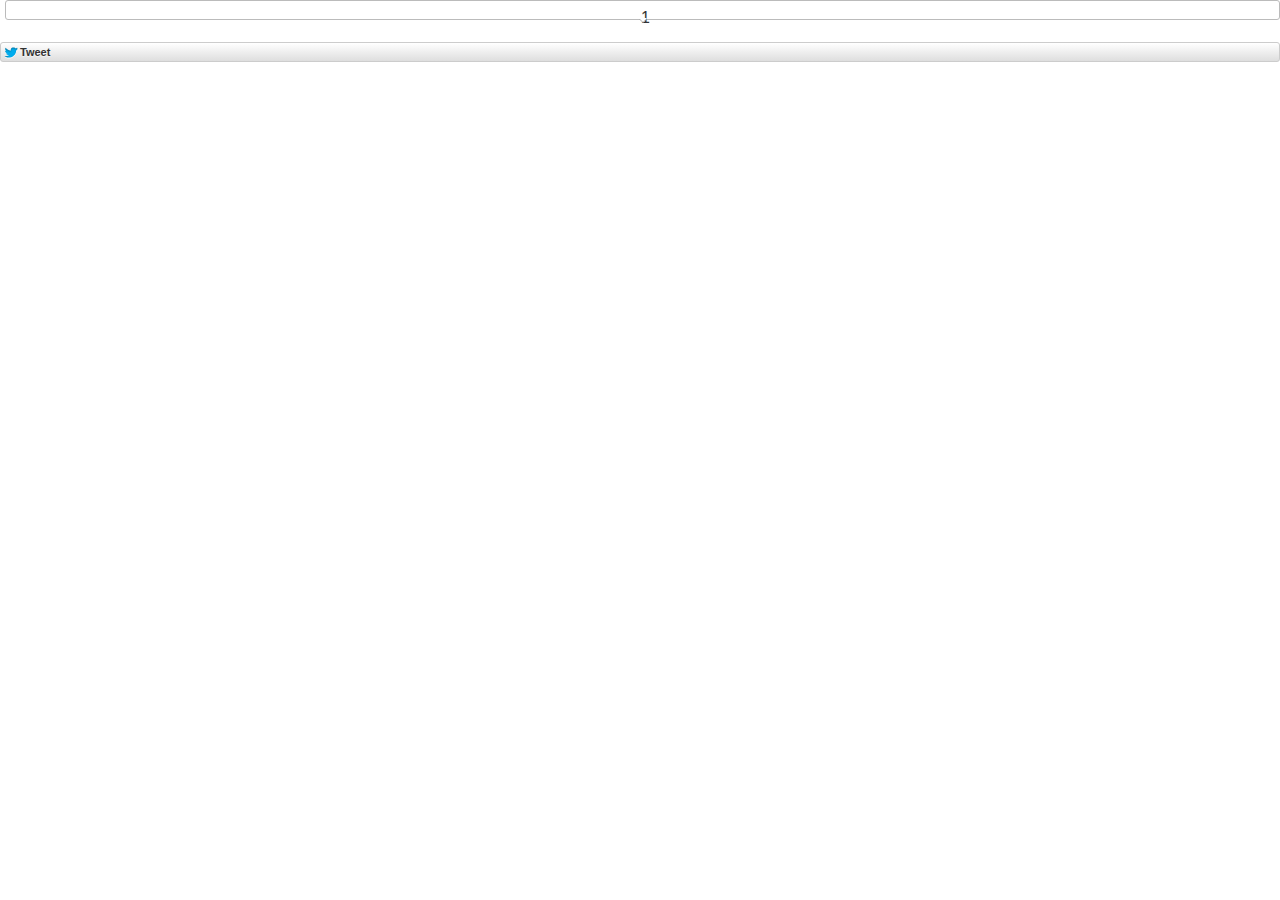
<file: _tests/Smooth Bézier Spline Through Prescribed Points_files/tweet_button.1400006231.html>
<!DOCTYPE html>
<!-- saved from url=(0377)http://platform.twitter.com/widgets/tweet_button.1400006231.html#_=1400858157246&count=vertical&id=twitter-widget-0&lang=en&original_referer=http%3A%2F%2Fwww.particleincell.com%2Fblog%2F2012%2Fbezier-splines%2F&size=m&text=Smooth%20B%C3%A9zier%20Spline%20Through%20Prescribed%20Points&url=http%3A%2F%2Fwww.particleincell.com%2Fblog%2F2012%2Fbezier-splines%2F&via=particleincell -->
<html data-scribe="page:button" lang="en" class=" regular"><head><meta http-equiv="Content-Type" content="text/html; charset=UTF-8"><meta charset="utf-8"><link rel="dns-prefetch" href="http://twitter.com/"><title>Tweet Button</title><!--<base target="_blank">--><base href="." target="_blank"><style type="text/css">html{margin:0;padding:0;font:normal normal normal 11px/18px 'Helvetica Neue',Arial,sans-serif;color:#333;-webkit-user-select:none;-ms-user-select:none;-moz-user-select:none;user-select:none;}body{margin:0;padding:0;background:transparent;visibility:hidden;}a{outline:none;text-decoration:none;}body.ready{visibility:visible;}body.rtl{direction:rtl;}#widget{white-space:nowrap;overflow:hidden;text-align:left;}.rtl #widget{text-align:right;}.btn-o,.count-o,.btn,.btn .label,#count{display:inline-block;vertical-align:top;zoom:1;*display:inline;}.right #widget{text-align:right;}.left #widget{text-align:left;}.btn-o{max-width:100%;}.btn{position:relative;background-color:#eee;background-image:-webkit-linear-gradient(#fff,#dedede);background-image:linear-gradient(#fff,#dedede);border:#ccc solid 1px;border-radius:3px;color:#333;font-weight:bold;text-shadow:0 1px 0 rgba(255,255,255,.5);cursor:pointer;height:18px;max-width:98%;overflow:hidden;}.btn:focus,.btn:hover,.btn:active{border-color:#bbb;background-color:#d9d9d9;background-image:-webkit-linear-gradient(#f8f8f8,#d9d9d9);background-image:linear-gradient(#f8f8f8,#d9d9d9);box-shadow:none;}.btn:active{background-color:#efefef;box-shadow:inset 0 3px 5px rgba(0,0,0,0.1);}.xl .btn:active{box-shadow:inset 0 3px 7px rgba(0,0,0,0.1);}.btn i{position:absolute;top:50%;left:2px;margin-top:-5px;width:16px;height:13px;background:transparent url(/widgets/images/btn.27237bab4db188ca749164efd38861b0.png) 0 0 no-repeat;background-image:url([data-uri]);*background-image:url(/widgets/images/btn.27237bab4db188ca749164efd38861b0.png);}.btn .label{padding:0 3px 0 19px;white-space:nowrap;}.btn .label b{font-weight:bold;white-space:nowrap;}.rtl .btn .label{padding:0 19px 0 3px;}.rtl .btn i{left:auto;right:2px;}.rtl .btn .label b{display:inline-block;direction:ltr;}.xl{font-size:13px;line-height:26px;}.xl .btn{border-radius:4px;height:26px;}.xl .btn i{background-position:-24px 0;width:21px;height:16px;left:4px;margin-top:-6px;}.xl .btn .label{padding:0 7px 0 29px;}.xl .rtl .btn .label{padding:0 29px 0 7px;}.xl .rtl .btn i{left:auto;right:6px;}@media(-webkit-min-device-pixel-ratio:1.5),(min-resolution:144dpi){.btn i{background-image:url([data-uri]);background-size:45px 40px;margin-top:-6px;}.xl .btn i{margin-top:-7px;left:4px;}.xl .rtl .btn i{left:auto;right:3px;}.xl .btn .label{top:-1.5px;}}.aria{position:absolute;left:-999em;}.rtl .aria{left:auto;right:-999em;}.following .btn{color:#888;background:#eee;border:#ccc solid 1px;}.following .btn:active,.following .btn:hover{border:#bbb solid 1px;}.following .btn i{background-position:0 -20px;}.xl .following .btn i{background-position:-25px -25px;}.btn:focus,.following .btn:focus{border-color:#0089CB;}.count-o{position:relative;background:#fff;border:#bbb solid 1px;border-radius:3px;visibility:hidden;min-height:18px;min-width:15px;}#count{white-space:nowrap;text-align:center;color:#333;}#count:hover,#count:focus{color:#333;text-decoration:underline;}.ncount .count-o{display:none;}.count-ready .count-o{visibility:visible;}.count-o i,.count-o u{position:absolute;zoom:1;line-height:0;width:0;height:0;left:0;top:50%;margin:-4px 0 0 -4px;border:4px transparent solid;border-right-color:#aaa;border-left:0;}.count-o u{margin-left:-3px;border-right-color:#fff;}.rtl .count-o i,.rtl .count-o u{left:auto;right:0;margin:-4px -4px 0 0;border:4px transparent solid;border-left-color:#aaa;border-right:0;}.rtl .count-o u{margin-right:-3px;border-left-color:#fff;}.following .count-o i{border-right-color:#bbb;}.following.rtl .count-o i{border-left-color:#bbb;}.following .count-o{background:#f9f9f9;border-color:#ccc;}.following #count{color:#666;}.hcount .count-o{margin:0 0 0 5px;}.hcount.rtl .count-o{margin:0 5px 0 0;}.hcount #count{padding:0 3px;}.xl .count-o{border-radius:4px;margin:0 0 0 6px;}.xl .rtl .count-o{margin:0 6px 0 0;}.xl .count-o i,.xl .count-o u{margin:-5px 0 0 -5px;border-width:5px 5px 5px 0;}.xl .count-o u{margin-left:-4px;}.xl .rtl .count-o i,.xl .rtl .count-o u{margin:-5px -5px 0 0;border-width:5px 0 5px 5px;}.xl .rtl .count-o u{margin-right:-4px;}.xl #count{padding:0 5px;*line-height:26px;}.vcount #widget{width:100%;padding-bottom:5px;}.vcount .btn-o{position:absolute;margin-top:42px;left:0;right:0;width:100%;}.vcount .btn{display:block;margin:0 auto;}.vcount .count-o{display:block;padding:0 5px;}.vcount .count-o i,.rtl.vcount .count-o i,.vcount .count-o u,.rtl.vcount .count-o u{line-height:0;top:auto;left:50%;bottom:0;right:auto;margin:0 0 -4px -4px;border:4px transparent solid;_border-color:pink;border-top-color:#aaa;border-bottom:0;}.rtl.vcount .count-o u,.vcount .count-o u{margin-bottom:-3px;border-top-color:#fff;}.vcount #count{font-size:16px;width:100%;height:34px;line-height:34px;}@media(min-width:0){.btn,.hcount .count-o{-moz-box-sizing:border-box;-webkit-box-sizing:border-box;box-sizing:border-box;height:20px;max-width:100%;}.xl .btn,.xl .hcount .count-o{height:28px;}}</style><!--[if IE 9]><style type="text/css">.btn{-ms-filter:"progid:DXImageTransform.Microsoft.gradient(startColorstr='#ffffff',endColorstr='#dedede')";}.btn:hover,.btn:focus,.btn:active{-ms-filter:"progid:DXImageTransform.Microsoft.gradient(startColorstr='#f8f8f8',endColorstr='#d9d9d9')";}.btn,.xl .btn{border-radius:0;}</style><![endif]--><style type="text/css"></style></head><body data-scribe="section:share" class=" vcount ltr ready count-ready"><div id="widget"><div class="btn-o" data-scribe="component:button"><a href="https://twitter.com/intent/tweet?original_referer=http%3A%2F%2Fwww.particleincell.com%2Fblog%2F2012%2Fbezier-splines%2F&text=Smooth%20B%C3%A9zier%20Spline%20Through%20Prescribed%20Points&tw_p=tweetbutton&url=http%3A%2F%2Fwww.particleincell.com%2Fblog%2F2012%2Fbezier-splines%2F&via=particleincell" class="btn" id="b"><i></i><span class="label" id="l">Tweet</span></a></div><div class="count-o enabled" id="c" data-scribe="component:count"><i></i><u></u><a href="http://twitter.com/search?q=http%3A%2F%2Fwww.particleincell.com%2Fblog%2F2012%2Fbezier-splines%2F" id="count" title="This page has been shared 1 times. View these Tweets." aria-describedby="count-desc">1</a></div></div><script type="text/javascript" charset="utf-8">document.domain = 'twitter.com';</script><script type="text/javascript">window.twttr=window.twttr||{};var i18n={ar:{"%{followers_count} followers":"عدد المتابعين %{followers_count}","%{name} on Twitter":"%{name} في تويتر",",":"،","100K+":"+100 ألف","10M+":"+10 مليون","10k unit":"10 آلاف وحدة",Follow:"تابِع","Follow %{name} on Twitter":"تابِع %{name} على تويتر","Follow %{screen_name}":"تابِع %{screen_name}",K:"ألف",M:"م","This page has been shared %{tweets} times. View these Tweets.":"تمت مشاركة هذه الصفحة %{tweets} مرة. شاهد هذه التغريدات.",Tweet:"غرِّد","Tweet %{hashtag}":"غرِّد %{hashtag}","Tweet to %{name}":"غرِّد لـ %{name}","You are following %{name} on Twitter":"أنت تتابِع %{name} في تويتر",ltr:"rtl"},da:{"%{followers_count} followers":"%{followers_count} følgere","%{name} on Twitter":"%{name} på Twitter",",":".",".":",","10k unit":"10k enhed",Follow:"Følg","Follow %{name} on Twitter":"Følg %{name} på Twitter","Follow %{screen_name}":"Følg %{screen_name}","This page has been shared %{tweets} times. View these Tweets.":"Denne side er blevet delt %{tweets} gange. Vis disse tweets.","Tweet to %{name}":"Tweet til %{name}","You are following %{name} on Twitter":"Du følger %{name} på Twitter"},de:{"%{followers_count} followers":"%{followers_count} Follower","%{name} on Twitter":"%{name} auf Twitter","100K+":"100Tsd+","10k unit":"10tsd-Einheit",Follow:"Folgen","Follow %{name} on Twitter":"Folge %{name} auf Twitter.","Follow %{screen_name}":"%{screen_name} folgen",K:"Tsd","This page has been shared %{tweets} times. View these Tweets.":"Diese Seite wurde bisher %{tweets} mal geteilt. Diese Tweets anzeigen.",Tweet:"Twittern","Tweet to %{name}":"Tweet an %{name}","You are following %{name} on Twitter":"Du folgst %{name} auf Twitter."},es:{"%{followers_count} followers":"%{followers_count} seguidores","%{name} on Twitter":"%{name} en Twitter","10k unit":"10k unidad",Follow:"Seguir","Follow %{name} on Twitter":"Sigue a %{name} en Twitter","Follow %{screen_name}":"Seguir a %{screen_name}","This page has been shared %{tweets} times. View these Tweets.":"Esta página ha sido compartida %{tweets} veces. Ver estos Tweets.",Tweet:"Twittear","Tweet %{hashtag}":"Twittear %{hashtag}","Tweet to %{name}":"Twittear a %{name}","You are following %{name} on Twitter":"Estás siguiendo a %{name} en Twitter"},fa:{"%{followers_count} followers":"%{followers_count} دنبال‌کننده","%{name} on Twitter":"%{name} در توییتر",",":"،","100K+":">۱۰۰هزار","10M+":"۱۰میلیون+","10k unit":"۱۰هزار واحد",Follow:"دنبال کردن","Follow %{name} on Twitter":"%{name} را در توییتر دنبال کنید","Follow %{screen_name}":"دنبال کردن %{screen_name}",K:"هزار",M:"میلیون","This page has been shared %{tweets} times. View these Tweets.":"این صفحه %{tweets} بار به اشتراک گذاشته شده‌است. این توییت‌ها را ببینید.",Tweet:"توییت","Tweet %{hashtag}":"توییت کردن %{hashtag}","Tweet to %{name}":"به %{name} توییت کنید","You are following %{name} on Twitter":"شما %{name} را در توییتر دنبال می‌کنید",ltr:"rtl"},fi:{"%{followers_count} followers":"%{followers_count} seuraajaa","%{name} on Twitter":"%{name} Twitterissä","100K+":"100 000+","10M+":"10+ milj.","10k unit":"10 000 yksikköä",Follow:"Seuraa","Follow %{name} on Twitter":"Seuraa käyttäjää %{name} Twitterissä","Follow %{screen_name}":"Seuraa käyttäjää %{screen_name}",K:"tuhatta",M:"milj.","This page has been shared %{tweets} times. View these Tweets.":"Tämä sivu on jaettu %{tweets} kertaa. Näytä nämä twiitit.",Tweet:"Twiittaa","Tweet %{hashtag}":"Twiittaa %{hashtag}","Tweet to %{name}":"Twiittaa käyttäjälle %{name}","You are following %{name} on Twitter":"Seuraat käyttäjää %{name} Twitterissä"},fil:{"%{followers_count} followers":"%{followers_count} mga tagasunod","%{name} on Twitter":"%{name} sa Twitter","10k unit":"10k yunit",Follow:"Sundan","Follow %{name} on Twitter":"Sundan si %{name} sa Twitter","Follow %{screen_name}":"Sundan si %{screen_name}","This page has been shared %{tweets} times. View these Tweets.":"Ang pahinang ito ay ibinahagi nang %{tweets} beses. Tingnan ang mga Tweet na ito.",Tweet:"I-tweet","Tweet %{hashtag}":"I-tweet ang %{hashtag}","Tweet to %{name}":"Mag-Tweet kay %{name}","You are following %{name} on Twitter":"Sinusundan mo si %{name} sa Twitter"},fr:{"%{followers_count} followers":"%{followers_count} abonnés","%{name} on Twitter":"%{name} sur Twitter",",":" ",".":",","10k unit":"unité de 10k",Follow:"Suivre","Follow %{name} on Twitter":"Suivre %{name} sur Twitter","Follow %{screen_name}":"Suivre %{screen_name}","This page has been shared %{tweets} times. View these Tweets.":"Cette page a été partagée %{tweets} fois. Voir ces Tweets.",Tweet:"Tweeter","Tweet %{hashtag}":"Tweeter %{hashtag}","Tweet to %{name}":"Tweeter à %{name}","You are following %{name} on Twitter":"Vous suivez %{name} sur Twitter"},he:{"%{followers_count} followers":"%{followers_count} עוקבים","%{name} on Twitter":"%{name} בטוויטר","100K+":"מאות אלפים","10M+":"עשרות מיליונים","10k unit":"עשרות אלפים",Follow:"מעקב","Follow %{name} on Twitter":"עקבו אחרי %{name} בטוויטר","Follow %{screen_name}":"לעקוב אחר %{screen_name}",K:"אלף",M:"מיליון","This page has been shared %{tweets} times. View these Tweets.":"העמוד הזה שותף %{tweets} פעמים. צפייה בציוצים האלה.",Tweet:"ציוץ","Tweet %{hashtag}":"צייצו %{hashtag}","Tweet to %{name}":"ציוץ אל %{name}","You are following %{name} on Twitter":"%{name} ברשימת המעקב שלך בטוויטר",ltr:"rtl"},hi:{"%{followers_count} followers":"%{followers_count} फ़ॉलोअर्स","%{name} on Twitter":"%{name} ट्विटर पर","100K+":"1 लाख+","10M+":"१ करोड़+","10k unit":"10 हजार इकाईयां",Follow:"फ़ॉलो","Follow %{name} on Twitter":"%{name} को ट्विटर पर फ़ॉलो करें","Follow %{screen_name}":"%{screen_name} को फ़ॉलो करें",K:"हजार",M:"मिलियन","This page has been shared %{tweets} times. View these Tweets.":"यह पृष्ठ %{tweets} बार साझा किया गया | यह ट्वीट्स देखें |",Tweet:"ट्वीट","Tweet %{hashtag}":"ट्वीट %{hashtag}","Tweet to %{name}":"%{name} को ट्वीट करें","You are following %{name} on Twitter":"आप ट्विटर पर %{name} को फ़ॉलो कर रहे हैं",ltr:"Itr"},hu:{"%{followers_count} followers":"%{followers_count} követő","%{name} on Twitter":"%{name} a Twitteren","100K+":"100E+","10k unit":"10E+",Follow:"Követés","Follow %{name} on Twitter":"Kövesd őt a Twitteren: %{name}!","Follow %{screen_name}":"%{screen_name} követése",K:"E","This page has been shared %{tweets} times. View these Tweets.":"Ezt az oldalt %{tweets} alkalommal osztották meg. Nézd meg ezeket a tweeteket! ","Tweet %{hashtag}":"%{hashtag} tweetelése","Tweet to %{name}":"Tweet küldése neki: %{name}","You are following %{name} on Twitter":"Követed őt a Twitteren: %{name}"},id:{"%{followers_count} followers":"%{followers_count} pengikut","%{name} on Twitter":"%{name} di Twitter",",":".",".":",","100K+":"100 ribu+","10M+":"10 juta+","10k unit":"10 ribu unit",Follow:"Ikuti","Follow %{name} on Twitter":"Ikuti %{name} di Twitter","Follow %{screen_name}":"Ikuti %{screen_name}",K:"&nbsp;ribu",M:"&nbsp;juta","This page has been shared %{tweets} times. View these Tweets.":"Halaman ini telah disebarkan %{tweets} kali. Lihat Tweet ini.","Tweet to %{name}":"Tweet ke %{name}","You are following %{name} on Twitter":"Anda mengikuti %{name} di Twitter"},it:{"%{followers_count} followers":"%{followers_count} follower","%{name} on Twitter":"%{name} su Twitter",",":".",".":",","10k unit":"10k unità",Follow:"Segui","Follow %{name} on Twitter":"Segui %{name} su Twitter","Follow %{screen_name}":"Segui %{screen_name}","This page has been shared %{tweets} times. View these Tweets.":"Questa pagina è stata condivisa %{tweets} volte. Visualizza questi Tweet.","Tweet %{hashtag}":"Twitta %{hashtag}","Tweet to %{name}":"Twitta a %{name}","You are following %{name} on Twitter":"Stai seguendo %{name} su Twitter"},ja:{"%{followers_count} followers":"%{followers_count}人のフォロワー","%{name} on Twitter":"%{name}さんはTwitterを使っています","100K+":"100K以上","10M+":"1000万以上","10k unit":"万",Follow:"フォローする","Follow %{name} on Twitter":"Twitterで%{name}さんをフォローしましょう","Follow %{screen_name}":"%{screen_name}さんをフォロー","This page has been shared %{tweets} times. View these Tweets.":"このページは%{tweets}回共有されました。これらのツイートを見る。 ",Tweet:"ツイート","Tweet %{hashtag}":"%{hashtag} をツイートする","Tweet to %{name}":"%{name}さんへツイートする","You are following %{name} on Twitter":"Twitterで%{name}さんをフォローしています",ltr:"左横書き"},ko:{"%{followers_count} followers":"%{followers_count}명의 팔로워","%{name} on Twitter":"트위터에서 %{name} 님","100K+":"100만 이상","10M+":"1000만 이상","10k unit":"만 단위",Follow:"팔로우","Follow %{name} on Twitter":"트위터에서 %{name} 님 팔로우하기","Follow %{screen_name}":"%{screen_name} 님 팔로우하기",K:"천",M:"백만","This page has been shared %{tweets} times. View these Tweets.":"이 페이지는 %{tweets}번 공유되었습니다. 해당 트윗들 보기.",Tweet:"트윗","Tweet %{hashtag}":"%{hashtag} 관련 트윗하기","Tweet to %{name}":"%{name} 님에게 트윗하기","You are following %{name} on Twitter":"트위터에서 %{name}님을 팔로우 중입니다.",ltr:"Itr"},msa:{"%{followers_count} followers":"%{followers_count} pengikut","%{name} on Twitter":"%{name} di Twitter","100K+":"100 ribu+","10M+":"10 juta+","10k unit":"10 ribu unit",Follow:"Ikut","Follow %{name} on Twitter":"Ikuti %{name} di Twitter","Follow %{screen_name}":"Ikut %{screen_name}",K:"ribu",M:"juta","This page has been shared %{tweets} times. View these Tweets.":"Halaman ini telah dikongsi sebanyak %{tweets} kali. Lihat Tweet-tweet ini.","Tweet to %{name}":"Tweet kepada %{name}","You are following %{name} on Twitter":"Anda mengikuti %{name} di Twitter"},nl:{"%{followers_count} followers":"%{followers_count} volgers","%{name} on Twitter":"%{name} op Twitter",",":".",".":",","100K+":"100k+","10M+":"10 mln.+","10k unit":"10k-eenheid",Follow:"Volgen","Follow %{name} on Twitter":"%{name} volgen op Twitter","Follow %{screen_name}":"%{screen_name} volgen",K:"k",M:" mln.","This page has been shared %{tweets} times. View these Tweets.":"Deze pagina is %{tweets} keer gedeeld. Deze tweets weergeven.",Tweet:"Tweeten","Tweet %{hashtag}":"%{hashtag} tweeten","Tweet to %{name}":"Tweeten naar %{name}","You are following %{name} on Twitter":"Je volgt %{name} op Twitter",ltr:"Itr"},no:{"%{followers_count} followers":"%{followers_count} følgere","%{name} on Twitter":"%{name} på Twitter","100K+":"100 K+","10M+":"10 M+","10k unit":"10-K-enhet",Follow:"Følg","Follow %{name} on Twitter":"Følg %{name} på Twitter","Follow %{screen_name}":"Følg %{screen_name}","This page has been shared %{tweets} times. View these Tweets.":"Denne siden er delt %{tweets} ganger. Vis tweetene.","Tweet to %{name}":"Send en tweet til %{name}","You are following %{name} on Twitter":"Du følger %{name} på Twitter"},pl:{"%{followers_count} followers":"%{followers_count} obserwujących","%{name} on Twitter":"%{name} na Twitterze","100K+":"100 tys.+","10M+":"10 mln+","10k unit":"10 tys.",Follow:"Obserwuj","Follow %{name} on Twitter":"Obserwuj %{name} na Twitterze","Follow %{screen_name}":"Obserwuj %{screen_name}",K:"tys.",M:"mln","This page has been shared %{tweets} times. View these Tweets.":"Ta strona została udostępniona %{tweets} razy. Zobacz te tweety.",Tweet:"Tweetnij","Tweet %{hashtag}":"Tweetnij %{hashtag}","Tweet to %{name}":"Tweetnij do %{name}","You are following %{name} on Twitter":"Obserwujesz %{name} na Twitterze"},pt:{"%{followers_count} followers":"%{followers_count} seguidores","%{name} on Twitter":"%{name} no Twitter",",":".","100K+":"+100 mil","10M+":"+10 milhões","10k unit":"10 mil unidades",Follow:"Seguir","Follow %{name} on Twitter":"Siga %{name} no Twitter","Follow %{screen_name}":"Seguir %{screen_name}",K:"Mil","This page has been shared %{tweets} times. View these Tweets.":"Esta página foi compartilhada %{tweets} vezes. Veja todos os Tweets.",Tweet:"Tweetar","Tweet %{hashtag}":"Tweetar %{hashtag}","Tweet to %{name}":"Tweetar para %{name}","You are following %{name} on Twitter":"Você está seguindo %{name} no Twitter"},ru:{"%{followers_count} followers":"Читатели: %{followers_count} ","%{name} on Twitter":"%{name} в Твиттере",",":" ",".":",","100K+":"100 тыс.+","10M+":"10 млн.+","10k unit":"блок 10k",Follow:"Читать","Follow %{name} on Twitter":"Читать %{name} в Твиттере ","Follow %{screen_name}":"Читать %{screen_name}",K:"тыс.",M:"млн.","This page has been shared %{tweets} times. View these Tweets.":"Этой страницей поделились %{tweets} раз(а). Показать твиты.",Tweet:"Твитнуть","Tweet %{hashtag}":"Твитнуть %{hashtag}","Tweet to %{name}":"Твитнуть %{name}","You are following %{name} on Twitter":"Вы читаете %{name} в Твиттере"},sv:{"%{followers_count} followers":"%{followers_count} följare","%{name} on Twitter":"%{name} på Twitter","10k unit":"10k",Follow:"Följ","Follow %{name} on Twitter":"Följ %{name} på Twitter","Follow %{screen_name}":"Följ %{screen_name}","This page has been shared %{tweets} times. View these Tweets.":"Den här sidan har delats %{tweets} gånger. Visa dessa tweets.",Tweet:"Tweeta","Tweet %{hashtag}":"Tweeta %{hashtag}","Tweet to %{name}":"Tweeta till %{name}","You are following %{name} on Twitter":"Du följer %{name} på Twitter"},th:{"%{followers_count} followers":"%{followers_count} ผู้ติดตาม","%{name} on Twitter":"%{name} บนทวิตเตอร์","100K+":"100พัน+","10M+":"10ล้าน+","10k unit":"หน่วย 10พัน",Follow:"ติดตาม","Follow %{name} on Twitter":"ติดตาม %{name} บนทวิตเตอร์","Follow %{screen_name}":"ติดตาม %{screen_name}",M:"ล้าน","This page has been shared %{tweets} times. View these Tweets.":"หน้านี้ได้ถูกแบ่งปันแล้ว %{tweets} ครั้ง ดูทวีตเหล่านี้",Tweet:"ทวีต","Tweet %{hashtag}":"ทวีต %{hashtag}","Tweet to %{name}":"ทวีตถึง %{name}","You are following %{name} on Twitter":"คุณกําลังติดตาม %{name} บนทวิตเตอร์"},tr:{"%{followers_count} followers":"%{followers_count} takipçi","%{name} on Twitter":"Twitter'da %{name}","100K+":"+100 bin","10M+":"+10 milyon","10k unit":"10 bin birim",Follow:"Takip et","Follow %{name} on Twitter":"%{name} adlı kişiyi Twitter'da takip et","Follow %{screen_name}":"Takip et: %{screen_name}",K:"bin",M:"milyon","This page has been shared %{tweets} times. View these Tweets.":"Bu sayfa %{tweets} defa paylaşıldı. Tweetleri görüntüle.",Tweet:"Tweetle","Tweet %{hashtag}":"Tweetle: %{hashtag}","Tweet to %{name}":"Tweetle: %{name}","You are following %{name} on Twitter":"Twitter'da %{name} adlı kişiyi takip ediyorsun"},ur:{"%{followers_count} followers":"%{followers_count} فالورز","%{name} on Twitter":"%{name} ٹوئٹر پر",",":"،",".":"۔","100K+":"ایک لاکھ سے زیادہ","10M+":"دس ملین سے زیادہ","10k unit":"دس ہزار یونٹ",Follow:"فالو کریں","Follow %{name} on Twitter":"%{name} کو ٹوئٹر پر فالو کریں","Follow %{screen_name}":"%{screen_name} کو فالو کریں",K:"ہزار",M:"ملین","This page has been shared %{tweets} times. View these Tweets.":"اس صفحے کو %{tweets} مرتبہ شیئر کیا گیا ہے. ان ٹویٹس کو دیکھیں.",Tweet:"ٹویٹ کریں","Tweet %{hashtag}":"%{hashtag} ٹویٹ کریں","Tweet to %{name}":"%{name} کو ٹویٹ کریں","You are following %{name} on Twitter":"آپ %{name} کو ٹوئٹر پر فالو کر رہے ہیں",ltr:"rtl"},"zh-cn":{"%{followers_count} followers":"%{followers_count} 关注者","%{name} on Twitter":"%{name} 的 Twitter","100K+":"10万+","10M+":"1000万+","10k unit":"1万单元",Follow:"关注","Follow %{name} on Twitter":"在 Twitter 上关注 %{name}","Follow %{screen_name}":"关注 %{screen_name}",K:"千",M:"百万","This page has been shared %{tweets} times. View these Tweets.":"该页面已经被分享 %{tweets} 次。查看这些推文。",Tweet:"发推","Tweet %{hashtag}":"以 %{hashtag} 发推","Tweet to %{name}":"发推给 %{name}","You are following %{name} on Twitter":"你正在 Twitter 上关注 %{name}"},"zh-tw":{"%{followers_count} followers":"%{followers_count} 位跟隨者","%{name} on Twitter":"Twitter上的 %{name}",".":"。","100K+":"超過十萬","10M+":"超過千萬","10k unit":"1萬 單位",Follow:"跟隨","Follow %{name} on Twitter":"在Twitter上跟隨 %{name}","Follow %{screen_name}":"跟隨 %{screen_name}",K:"千",M:"百萬","This page has been shared %{tweets} times. View these Tweets.":"此頁面已被分享%{tweets} 次,瀏覽這些推文。",Tweet:"推文","Tweet %{hashtag}":"推文%{hashtag}","Tweet to %{name}":"推文給%{name}","You are following %{name} on Twitter":"你正在Twitter上跟隨%{name}"}};function _(s,reps){s=twttr.lang&&i18n[twttr.lang]&&i18n[twttr.lang][s]||s;if(!reps)return s;return s.replace(/\%\{([a-z0-9_]+)\}/gi,function(m,k){return reps[k]||m})}</script><script type="text/javascript">!function(context,document){var useInteractive=context.attachEvent&&!context.opera,scripts=document.getElementsByTagName("script"),uuid=0,scriptTag,scriptTemplate=document.createElement("script"),scriptsInProgress={},modulesInProgress={},loadedModule,currentScript,activeScripts={},oldUsing=context.using,oldProvide=context.provide,oldDefine=context.define,oldLoadrunner=context.loadrunner;for(var i=0,s;s=scripts[i];i++){if(s.src.match(/loadrunner\.js(\?|#|$)/)){scriptTag=s;break}}function aug(target){for(var i=1,o;o=arguments[i];i++){for(var key in o){target[key]=o[key]}}return target}function makeArray(o){return Array.prototype.slice.call(o)}var isArray=Array.isArray||function(obj){return obj.constructor==Array};function indexOf(arr,thing){for(var i=0,item;item=arr[i];i++){if(thing==item){return i}}return-1}function path(){var parts=makeArray(arguments),normalized=[];for(var i=0,len=parts.length;i<len;i++){if(parts[i].length>0){normalized.push(parts[i].replace(/\/$/,""))}}return normalized.join("/")}function pushObjPath(obj,path,newobj){var names=path.split("/"),cursor=obj;while(names.length>1){var name=names.shift();cursor=cursor[name]=cursor[name]||{}}cursor[names[0]]=newobj}function Dependency(){}Dependency.prototype.then=function(cb){var dep=this;if(!this.started){this.started=true;this.start()}if(this.completed){cb.apply(context,this.results)}else{this.callbacks=this.callbacks||[];this.callbacks.push(cb)}return this};Dependency.prototype.start=function(){};Dependency.prototype.complete=function(){if(!this.completed){this.results=makeArray(arguments);this.completed=true;if(this.callbacks){for(var i=0,cb;cb=this.callbacks[i];i++){cb.apply(context,this.results)}}}};function Script(path,force){this.id=this.path=path;this.force=!!force}Script.loaded=[];Script.prototype=new Dependency;Script.prototype.start=function(){var me=this,dep,bundle,module;if(module=modulesInProgress[this.id]){module.then(function(){me.complete()});return this}if(dep=scriptsInProgress[this.id]){dep.then(function(){me.loaded()})}else if(!this.force&&indexOf(Script.loaded,this.id)>-1){this.loaded()}else if(bundle=whichBundle(this.id)){using(bundle,function(){me.loaded()})}else{this.load()}return this};Script.prototype.load=function(){var me=this;scriptsInProgress[this.id]=me;var script=scriptTemplate.cloneNode(false);this.scriptId=script.id="LR"+ ++uuid;script.type="text/javascript";script.async=true;script.onerror=function(){throw new Error(me.path+" not loaded")};script.onreadystatechange=script.onload=function(e){e=context.event||e;if(e.type=="load"||indexOf(["loaded","complete"],this.readyState)>-1){this.onreadystatechange=null;me.loaded()}};script.src=this.path;currentScript=this;scripts[0].parentNode.insertBefore(script,scripts[0]);currentScript=null;activeScripts[script.id]=this};Script.prototype.loaded=function(){this.complete()};Script.prototype.complete=function(){if(indexOf(Script.loaded,this.id)==-1){Script.loaded.push(this.id)}delete scriptsInProgress[this.id];Dependency.prototype.complete.apply(this,arguments)};function Module(id,body){this.id=id;this.body=body;if(typeof body=="undefined"){this.path=this.resolvePath(id)}}Module.exports={};Module.prototype=new Script;Module.prototype.resolvePath=function(id){return path(using.path,id+".js")};Module.prototype.start=function(){var exports,module,me=this,oldCurrent;if(this.body){this.execute()}else if(exports=Module.exports[this.id]){this.exp(exports)}else if(module=modulesInProgress[this.id]){module.then(function(exports){me.exp(exports)})}else if(bundle=whichBundle(this.id)){using(bundle,function(){me.start()})}else{modulesInProgress[this.id]=this;this.load()}};Module.prototype.loaded=function(){var module,exports,me=this;if(!useInteractive){module=loadedModule;loadedModule=null;module.id=module.id||this.id;module.then(function(exports){me.exp(exports)})}else{if(exports=Module.exports[this.id]){this.exp(exports)}else if(module=modulesInProgress[this.id]){module.then(function(exports){me.exp(exports)})}}};Module.prototype.complete=function(){delete modulesInProgress[this.id];Script.prototype.complete.apply(this,arguments)};Module.prototype.execute=function(){var me=this;if(typeof this.body=="object"){this.exp(this.body)}else if(typeof this.body=="function"){this.body.apply(window,[function(exports){me.exp(exports)}])}};Module.prototype.exp=function(exports){this.complete(this.exports=Module.exports[this.id]=exports||{})};function Collection(deps,collectResults){this.deps=deps;this.collectResults=collectResults;if(this.deps.length==0){this.complete()}}Collection.prototype=new Dependency;Collection.prototype.start=function(){var me=this;function depComplete(){var results=[];if(me.collectResults){results[0]={}}for(var i=0,d;d=me.deps[i];i++){if(!d.completed)return;if(d.results.length>0){if(me.collectResults){if(d instanceof Sequence){aug(results[0],d.results[0])}else{pushObjPath(results[0],d.id,d.results[0])}}else{results=results.concat(d.results)}}}me.complete.apply(me,results)}for(var i=0,d;d=this.deps[i];i++){d.then(depComplete)}return this};function Sequence(deps,collectResults){this.deps=deps;this.collectResults=collectResults}Sequence.prototype=new Dependency;Sequence.prototype.start=function(){var me=this,nextDep=0,allResults=[];if(me.collectResults){allResults[0]={}}!function next(){var dep=me.deps[nextDep++];if(dep){dep.then(function(results){if(dep.results.length>0){if(me.collectResults){if(dep instanceof Sequence){aug(allResults[0],dep.results[0])}else{pushObjPath(allResults[0],dep.id,dep.results[0])}}else{allResults.push(dep.results[0])}}next()})}else{me.complete.apply(me,allResults)}}();return this};function interactiveScript(){for(var i in scripts){if(scripts[i].readyState=="interactive"){return activeScripts[scripts[i].id]}}}function defineModule(name,body){var module;if(!name&&useInteractive){module=currentScript||interactiveScript()}if(module){delete activeScripts[module.scriptId];module.body=body;module.execute()}else{loadedModule=module=new Module(name,body);modulesInProgress[module.id]=module}return module}function provide(){var args=makeArray(arguments),name,body;if(typeof args[0]=="string"){name=args.shift()}body=args.shift();return defineModule(name,body)}function amdResolve(id,mod){var from=mod.id||"";var parts=from.split("/");parts.pop();var dir=parts.join("/");return id.replace(/^\./,dir)}function amdMap(args,mod){var mapped=[];function require(id){return Module.exports[amdResolve(id,mod)]}for(var i=0,len=args.length;i<len;i++){if(args[i]=="require"){mapped.push(require);continue}if(args[i]=="exports"){mod.exports=mod.exports||{};mapped.push(mod.exports);continue}mapped.push(require(args[i]))}return mapped}function amdDefine(){var args=makeArray(arguments),dependencies=[],id,factory;if(typeof args[0]=="string"){id=args.shift()}if(isArray(args[0])){dependencies=args.shift()}factory=args.shift();return defineModule(id,function(exports){var me=this,mods=[];function executeAMD(){var args=amdMap(makeArray(dependencies),me),exported;if(typeof factory=="function"){exported=factory.apply(me,args)}else{exported=factory}if(typeof exported=="undefined"){exported=me.exports}exports(exported)}for(var i=0,len=dependencies.length;i<len;i++){var d=dependencies[i];if(indexOf(["require","exports"],d)==-1){mods.push(amdResolve(d,me))}}if(mods.length>0){using.apply(this,mods.concat(executeAMD))}else{executeAMD()}})}amdDefine.amd={};function using(){var deps=makeArray(arguments),callback,collectResults;if(typeof deps[deps.length-1]=="function"){callback=deps.pop()}if(typeof deps[deps.length-1]=="boolean"){collectResults=deps.pop()}var combi=new Collection(mapDependencies(deps,collectResults),collectResults);if(callback){combi.then(callback)}return combi}function mapDependencies(deps,collectResults){var mapped=[];for(var i=0,dep;dep=deps[i];i++){if(typeof dep=="string"){dep=createDependency(dep)}if(isArray(dep)){dep=new Sequence(mapDependencies(dep,collectResults),collectResults)}mapped.push(dep)}return mapped}function createDependency(id){var m,dep;for(var i=0,matcher;matcher=using.matchers[i];i++){var regex=matcher[0],factory=matcher[1];if(m=id.match(regex)){return factory(id)}}throw new Error(id+" was not recognised by loader")}var loadrunner=function(f){return f(using,provide,loadrunner,define)};function noConflict(){context.using=oldUsing;context.provide=oldProvide;context.define=oldDefine;context.loadrunner=oldLoadrunner;return loadrunner}loadrunner.Script=Script;loadrunner.Module=Module;loadrunner.Collection=Collection;loadrunner.Sequence=Sequence;loadrunner.Dependency=Dependency;loadrunner.noConflict=noConflict;context.loadrunner=loadrunner;context.using=using;context.provide=provide;context.define=amdDefine;using.path="";using.matchers=[];using.matchers.add=function(regex,factory){this.unshift([regex,factory])};using.matchers.add(/(^script!|\.js$)/,function(path){var script=new Script(path.replace(/^\$/,using.path.replace(/\/$/,"")+"/").replace(/^script!/,""),false);script.id=path;return script});using.matchers.add(/^[a-zA-Z0-9_\-\/]+$/,function(id){return new Module(id)});using.bundles=[];function whichBundle(id){for(var manifestId=0;manifestId<using.bundles.length;manifestId++){for(var bundleId in using.bundles[manifestId]){if(bundleId!=id&&indexOf(using.bundles[manifestId][bundleId],id)>-1)return bundleId}}}if(scriptTag){using.path=window.__twttrLoadRunnerPath||scriptTag.getAttribute("data-path")||scriptTag.src.split(/loadrunner\.js/)[0]||"";if(main=scriptTag.getAttribute("data-main")){using.apply(context,main.split(/\s*,\s*/)).then(function(){})}}}(this,document);;var __twttrlr = loadrunner.noConflict();__twttrlr(function(using, provide, loadrunner, define) {provide("i18n/languages",function(e){e(["hi","zh-cn","fr","zh-tw","msa","fil","fi","sv","pl","ja","ko","de","it","pt","es","ru","id","tr","da","no","nl","hu","fa","ar","ur","he","th"])});provide("util/querystring",function(e){function t(e){return encodeURIComponent(e).replace(/\+/g,"%2B").replace(/'/g,"%27")}function n(e){return decodeURIComponent(e)}function r(e){var n=[],r;for(r in e)e[r]!==null&&typeof e[r]!="undefined"&&n.push(t(r)+"="+t(e[r]));return n.sort().join("&")}function i(e){var t={},r,i,s,o;if(e){r=e.split("&");for(o=0;s=r[o];o++)i=s.split("="),i.length==2&&(t[n(i[0])]=n(i[1]))}return t}function s(e,t){var n=r(t);return n.length>0?e.indexOf("?")>=0?e+"&"+r(t):e+"?"+r(t):e}function o(e){var t=e&&e.split("?");return t.length==2?i(t[1]):{}}e({url:s,decodeURL:o,decode:i,encode:r,encodePart:t,decodePart:n})});provide("util/twitter",function(e){using("util/querystring",function(t){function o(e){return typeof e=="string"&&n.test(e)&&RegExp.$1.length<=20}function u(e){if(o(e))return RegExp.$1}function a(e){var n=t.decodeURL(e);n.screen_name=u(e);if(n.screen_name)return t.url("https://twitter.com/intent/user",n)}function f(e){return typeof e=="string"&&s.test(e)}function l(e,t){t=t===undefined?!0:t;if(f(e))return(t?"#":"")+RegExp.$1}function c(e){return typeof e=="string"&&r.test(e)}function h(e){return c(e)&&RegExp.$1}function p(e){return i.test(e)}var n=/(?:^|(?:https?\:)?\/\/(?:www\.)?twitter\.com(?:\:\d+)?(?:\/intent\/(?:follow|user)\/?\?screen_name=|(?:\/#!)?\/))@?([\w]+)(?:\?|&|$)/i,r=/(?:^|(?:https?\:)?\/\/(?:www\.)?twitter\.com(?:\:\d+)?\/(?:#!\/)?[\w_]+\/status(?:es)?\/)(\d+)/i,i=/^http(s?):\/\/((www\.)?)twitter\.com\//,s=/^#?([^.,<>!\s\/#\-\(\)\'\"]+)$/;e({isHashTag:f,hashTag:l,isScreenName:o,screenName:u,isStatus:c,status:h,intentForProfileURL:a,isTwitterURL:p,regexen:{profile:n}})})});provide("util/params",function(e){using("util/querystring",function(t){var n=function(e){var n=e.search.substr(1);return t.decode(n)},r=function(e){var n=e.href,r=n.indexOf("#"),i=r<0?"":n.substring(r+1);return t.decode(i)},i=function(e){var t={},i=n(e),s=r(e);for(var o in i)i.hasOwnProperty(o)&&(t[o]=i[o]);for(var o in s)s.hasOwnProperty(o)&&(t[o]=s[o]);return t};e({combined:i,fromQuery:n,fromFragment:r})})});provide("tfw/util/env",function(e){using("util/params",function(t){function r(){var e=36e5,r=t.combined(document.location)._;return n!==undefined?n:(n=!1,r&&/^\d+$/.test(r)&&(n=+(new Date)-parseInt(r)<e),n)}var n;e({isDynamicWidget:r})})});provide("xd/detection",function(e){function r(){try{return!!navigator.plugins["Shockwave Flash"]||!!(new ActiveXObject("ShockwaveFlash.ShockwaveFlash"))}catch(e){return!1}}var t=!!navigator.userAgent.match("MSIE"),n=!!window.postMessage&&(!t||!window.opener);e({getFlashEnabled:r,hasPostMessage:n,isIE:t})});provide("util/widgetrpc",function(e){using("xd/detection","tfw/util/env",function(t,n){function l(){if(s)return s;if(!n.isDynamicWidget())return;var e=0,r=parent.frames.length,o;try{s=parent.frames[i];if(s)return s}catch(u){}if(!t.isIE)return;for(;e<r;e++)try{o=parent.frames[e];if(o&&typeof o.openIntent=="function")return s=o}catch(u){}}function c(){var e={};(typeof arguments[0]).toLowerCase()==="function"?e.success=arguments[0]:e=arguments[0];var t=e.success||function(){},r=e.timeout||function(){},i=e.nohub||function(){},s=e.complete||function(){},h=e.attempt!==undefined?e.attempt:f;if(!n.isDynamicWidget()||o)return i(),s(),!1;var p=l();h--;try{if(p&&p.trigger){t(p),s();return}}catch(d){}if(h<=0){o=!0,r(),s();return}if(+(new Date)-u>a*f){o=!0,i();return}window.setTimeout(function(){c({success:t,timeout:r,nohub:i,attempt:h,complete:s})},a)}var r="twttrHubFrameSecure",i=document.location.protocol=="http:"?"twttrHubFrame":r,s,o,u=+(new Date),a=100,f=20;e({withHub:c,contextualHubId:i,secureHubId:r})})});provide("$xd/json2.js", function(exports) {window.JSON||(window.JSON={}),function(){function f(e){return e<10?"0"+e:e}function quote(e){return escapable.lastIndex=0,escapable.test(e)?'"'+e.replace(escapable,function(e){var t=meta[e];return typeof t=="string"?t:"\\u"+("0000"+e.charCodeAt(0).toString(16)).slice(-4)})+'"':'"'+e+'"'}function str(e,t){var n,r,i,s,o=gap,u,a=t[e];a&&typeof a=="object"&&typeof a.toJSON=="function"&&(a=a.toJSON(e)),typeof rep=="function"&&(a=rep.call(t,e,a));switch(typeof a){case"string":return quote(a);case"number":return isFinite(a)?String(a):"null";case"boolean":case"null":return String(a);case"object":if(!a)return"null";gap+=indent,u=[];if(Object.prototype.toString.apply(a)==="[object Array]"){s=a.length;for(n=0;n<s;n+=1)u[n]=str(n,a)||"null";return i=u.length===0?"[]":gap?"[\n"+gap+u.join(",\n"+gap)+"\n"+o+"]":"["+u.join(",")+"]",gap=o,i}if(rep&&typeof rep=="object"){s=rep.length;for(n=0;n<s;n+=1)r=rep[n],typeof r=="string"&&(i=str(r,a),i&&u.push(quote(r)+(gap?": ":":")+i))}else for(r in a)Object.hasOwnProperty.call(a,r)&&(i=str(r,a),i&&u.push(quote(r)+(gap?": ":":")+i));return i=u.length===0?"{}":gap?"{\n"+gap+u.join(",\n"+gap)+"\n"+o+"}":"{"+u.join(",")+"}",gap=o,i}}typeof Date.prototype.toJSON!="function"&&(Date.prototype.toJSON=function(e){return isFinite(this.valueOf())?this.getUTCFullYear()+"-"+f(this.getUTCMonth()+1)+"-"+f(this.getUTCDate())+"T"+f(this.getUTCHours())+":"+f(this.getUTCMinutes())+":"+f(this.getUTCSeconds())+"Z":null},String.prototype.toJSON=Number.prototype.toJSON=Boolean.prototype.toJSON=function(e){return this.valueOf()});var cx=/[\u0000\u00ad\u0600-\u0604\u070f\u17b4\u17b5\u200c-\u200f\u2028-\u202f\u2060-\u206f\ufeff\ufff0-\uffff]/g,escapable=/[\\\"\x00-\x1f\x7f-\x9f\u00ad\u0600-\u0604\u070f\u17b4\u17b5\u200c-\u200f\u2028-\u202f\u2060-\u206f\ufeff\ufff0-\uffff]/g,gap,indent,meta={"\b":"\\b","":"\\t","\n":"\\n","\f":"\\f","\r":"\\r",'"':'\\"',"\\":"\\\\"},rep;typeof JSON.stringify!="function"&&(JSON.stringify=function(e,t,n){var r;gap="",indent="";if(typeof n=="number")for(r=0;r<n;r+=1)indent+=" ";else typeof n=="string"&&(indent=n);rep=t;if(!t||typeof t=="function"||typeof t=="object"&&typeof t.length=="number")return str("",{"":e});throw new Error("JSON.stringify")}),typeof JSON.parse!="function"&&(JSON.parse=function(text,reviver){function walk(e,t){var n,r,i=e[t];if(i&&typeof i=="object")for(n in i)Object.hasOwnProperty.call(i,n)&&(r=walk(i,n),r!==undefined?i[n]=r:delete i[n]);return reviver.call(e,t,i)}var j;cx.lastIndex=0,cx.test(text)&&(text=text.replace(cx,function(e){return"\\u"+("0000"+e.charCodeAt(0).toString(16)).slice(-4)}));if(/^[\],:{}\s]*$/.test(text.replace(/\\(?:["\\\/bfnrt]|u[0-9a-fA-F]{4})/g,"@").replace(/"[^"\\\n\r]*"|true|false|null|-?\d+(?:\.\d*)?(?:[eE][+\-]?\d+)?/g,"]").replace(/(?:^|:|,)(?:\s*\[)+/g,"")))return j=eval("("+text+")"),typeof reviver=="function"?walk({"":j},""):j;throw new SyntaxError("JSON.parse")})}();exports();loadrunner.Script.loaded.push("$xd/json2.js")});provide("util/util",function(e){function t(e){return e&&String(e).toLowerCase().indexOf("[native code]")>-1}function n(e){return o(arguments,function(t){s(t,function(t,n){e[t]=n})}),e}function r(e){return s(e,function(t,n){v(n)&&(r(n),m(n)&&delete e[t]),(n===undefined||n===null||n==="")&&delete e[t]}),e}function s(e,t){for(var n in e)(!e.hasOwnProperty||e.hasOwnProperty(n))&&t(n,e[n]);return e}function c(e){return{}.toString.call(e).match(/\s([a-zA-Z]+)/)[1].toLowerCase()}function h(e,t){return e==c(t)}function p(e,t,n){return n=n||[],function(){var r=a(arguments,function(e){return e});return e.apply(t,n.concat(r))}}function v(e){return e===Object(e)}function m(e){if(!v(e))return!1;if(Object.keys)return!Object.keys(e).length;for(var t in e)if(e.hasOwnProperty(t))return!1;return!0}var i=function(){var e=Array.prototype.indexOf;return t(e)?function(t,n){return t?e.apply(t,[n]):-1}:function(e,t){if(!e)return-1;for(var n=0,r=e.length;n<r;n++)if(t==e[n])return n;return-1}}(),o=function(){var e=Array.prototype.forEach;return t(e)?function(t,n){if(!t)return;if(!n)return;e.apply(t,[n])}:function(e,t){if(!e)return;if(!t)return;for(var n=0,r=e.length;n<r;n++)t(e[n],n)}}(),u=function(){var e=Array.prototype.filter;return t(e)?function(t,n){return t?n?e.apply(t,[n]):t:null}:function(e,t){if(!e)return null;if(!t)return e;var n=[],r=0,i=e.length;for(;r<i;r++)t(e[r])&&n.push(e[r]);return n}}(),a=function(){var e=Array.prototype.map;return t(e)?function(t,n){return t?n?e.apply(t,[n]):t:null}:function(e,t){if(!e)return null;if(!t)return e;var n=[],r=0,i=e.length;for(;r<i;r++)n.push(t(e[r]));return n}}(),f=function(){var e=Array.prototype.reduce;return t(e)?function(t,n,r){return t?n?e.apply(t,[n,r]):r:null}:function(e,t,n){if(!e)return null;if(!t)return n;var r=n,i=0,s=e.length;for(;i<s;i++)r=t(r,e[i],i,e);return r}}(),l=function(){var e=String.prototype.trim;return t(e)?function(t){return t&&e.apply(t)}:function(e){return e&&e.replace(/(^\s+|\s+$)/g,"")}}(),d=t(Object.create)?Object.create:function(e){function t(){}return t.prototype=e,new t};e({aug:n,compact:r,forIn:s,forEach:o,filter:u,map:a,reduce:f,trim:l,indexOf:i,isNative:t,isObject:v,isEmptyObject:m,createObject:d,bind:p,toType:c,isType:h})});provide("util/iframe",function(e){using("util/util",function(t){e(function(e,n,r){var i;r=r||document,e=e||{},n=n||{};if(e.name){try{i=r.createElement('<iframe name="'+e.name+'"></iframe>')}catch(s){i=r.createElement("iframe"),i.name=e.name}delete e.name}else i=r.createElement("iframe");return e.id&&(i.id=e.id,delete e.id),i.allowtransparency="true",i.scrolling="no",i.setAttribute("frameBorder",0),i.setAttribute("allowTransparency",!0),t.forIn(e,function(e,t){i.setAttribute(e,t)}),t.forIn(n,function(e,t){i.style[e]=t}),i})})});provide("util/promise",function(e){using("util/util",function(t){var n=function(e,t){setTimeout(function(){e.call(t)},1)},r=function(e){try{var t=e.then;if(typeof t=="function")return!0}catch(n){}return!1},i=function(e){Error.call(this,e)};i.prototype=t.createObject(Error.prototype);var s=function(){var e=[];return e.pump=function(t){n(function(){var n=e.length,r=0;while(r<n)r++,e.shift()(t)})},e},o=function(e,t,i,s,o,u){var a=!1,f=this,l=function(e){n(function(){u("fulfilled"),s(e),t.pump(e)})},c=function(e){n(function(){u("rejected"),o(e),i.pump(e)})},h=function(e){if(r(e)){e.then(h,c);return}l(e)},p=function(e,t){return function(t){a||(a=!0,e(t))}};this.resolve=p(h,"resolve"),this.fulfill=p(l,"fulfill"),this.reject=p(c,"reject"),this.cancel=function(){f.reject(new Error("Cancel"))},this.timeout=function(){f.reject(new Error("Timeout"))},u("pending")},u=function(e){var t=new s,n=new s,r,i,u="pending";this._addAcceptCallback=function(e){t.push(e),u=="fulfilled"&&t.pump(r)},this._addRejectCallback=function(e){n.push(e),u=="rejected"&&n.pump(i)};var a=new o(this,t,n,function(e){r=e},function(e){i=e},function(e){u=e});try{e&&e(a)}catch(f){a.reject(f)}},a=function(e){return typeof e=="function"},f=function(e,n,r){return a(e)?function(){try{var t=e.apply(null,arguments);n.resolve(t)}catch(r){n.reject(r)}}:t.bind(n[r],n)},l=function(e,t,n){return a(e)&&n._addAcceptCallback(e),a(t)&&n._addRejectCallback(t),n};t.aug(u.prototype,{then:function(e,t){var n=this;return new u(function(r){l(f(e,r,"resolve"),f(t,r,"reject"),n)})},"catch":function(e){var t=this;return new u(function(n){l(null,f(e,n,"reject"),t)})}}),u.isThenable=r;var c=function(e){return t.map(e,u.resolve)};u.any=function(){var e=c(arguments);return new u(function(n){if(!e.length)n.reject("No futures passed to Promise.any()");else{var r=!1,i=function(e){if(r)return;r=!0,n.resolve(e)},s=function(e){if(r)return;r=!0,n.reject(e)};t.forEach(e,function(e,t){e.then(i,s)})}})},u.every=function(){var e=c(arguments);return new u(function(n){if(!e.length)n.reject("No futures passed to Promise.every()");else{var r=new Array(e.length),i=0,s=function(t,s){i++,r[t]=s,i==e.length&&n.resolve(r)};t.forEach(e,function(e,r){e.then(t.bind(s,null,[r]),n.reject)})}})},u.some=function(){var e=c(arguments);return new u(function(n){if(!e.length)n.reject("No futures passed to Promise.some()");else{var r=0,i=function(t){r++,r==e.length&&n.reject()};t.forEach(e,function(e,t){e.then(n.resolve,i)})}})},u.fulfill=function(e){return new u(function(t){t.fulfill(e)})},u.resolve=function(e){return new u(function(t){t.resolve(e)})},u.reject=function(e){return new u(function(t){t.reject(e)})},e(u)})});provide("util/typevalidator",function(e){using("util/util",function(t){function n(e){return e!==undefined&&e!==null&&e!==""}function r(e){return s(e)&&e%1===0}function i(e){return s(e)&&!r(e)}function s(e){return n(e)&&!isNaN(e)}function o(e){return n(e)&&t.toType(e)=="array"}function u(e){if(!n(e))return!1;switch(e){case"on":case"ON":case"true":case"TRUE":return!0;case"off":case"OFF":case"false":case"FALSE":return!1;default:return!!e}}function a(e){if(s(e))return e}function f(e){if(i(e))return e}function l(e){if(r(e))return e}e({hasValue:n,isInt:r,isFloat:i,isNumber:s,isArray:o,asInt:l,asFloat:f,asNumber:a,asBoolean:u})})});provide("tfw/util/globals",function(e){using("util/typevalidator",function(t){function r(){var e=document.getElementsByTagName("meta"),t,r,i=0;n={};for(;t=e[i];i++){if(!/^twitter:/.test(t.name))continue;r=t.name.replace(/^twitter:/,""),n[r]=t.content}}function i(e){return n[e]}function s(e){return t.asBoolean(e)&&(n.dnt=!0),t.asBoolean(n.dnt)}var n;r(),e({init:r,val:i,dnt:s})})});provide("util/donottrack",function(e){using("tfw/util/globals",function(t){e(function(e,n){var r=/\.(gov|mil)(:\d+)?$/i,i=/https?:\/\/([^\/]+).*/i;return e=e||document.referrer,e=i.test(e)&&RegExp.$1,n=n||document.location.host,t.dnt()?!0:r.test(n)?!0:e&&r.test(e)?!0:document.navigator?document.navigator["doNotTrack"]==1:navigator?navigator["doNotTrack"]==1||navigator["msDoNotTrack"]==1:!1})})});provide("util/logger",function(e){function n(e,n,r,i,s){window[t]&&window[t].log&&window[t].log(e,n,r,i,s)}function r(e,n,r,i,s){window[t]&&window[t].warn&&window[t].warn(e,n,r,i,s)}function i(e,n,r,i,s){window[t]&&window[t].error&&window[t].error(e,n,r,i,s)}var t=["con","sole"].join("");e({info:n,warn:r,error:i})});provide("util/domready",function(e){function l(){t=1;for(var e=0,r=n.length;e<r;e++)n[e]()}var t=0,n=[],r,i,s=!1,o=document.createElement("a"),u="DOMContentLoaded",a="addEventListener",f="onreadystatechange";/^loade|c/.test(document.readyState)&&(t=1),document[a]&&document[a](u,i=function(){document.removeEventListener(u,i,s),l()},s),o.doScroll&&document.attachEvent(f,r=function(){/^c/.test(document.readyState)&&(document.detachEvent(f,r),l())});var c=o.doScroll?function(e){self!=top?t?e():n.push(e):!function(){try{o.doScroll("left")}catch(t){return setTimeout(function(){c(e)},50)}e()}()}:function(e){t?e():n.push(e)};e(c)});provide("util/env",function(e){using("util/domready","util/typevalidator","util/logger","tfw/util/globals",function(t,n,r,i){function f(){return window.devicePixelRatio?window.devicePixelRatio>=1.5:window.matchMedia?window.matchMedia("only screen and (min-resolution: 144dpi)").matches:!1}function l(){return/MSIE \d/.test(s)}function c(){return/MSIE 6/.test(s)}function h(){return/MSIE 7/.test(s)}function p(){return/MSIE 9/.test(s)}function d(){return/(iPad|iPhone|iPod)/.test(s)}function v(){return/^Mozilla\/5\.0 \(Linux; (U; )?Android/.test(s)}function m(){return o}function g(){return"ontouchstart"in window||/Opera Mini/.test(s)||navigator.msMaxTouchPoints>0}function y(){var e=document.body.style;return e.transition!==undefined||e.webkitTransition!==undefined||e.mozTransition!==undefined||e.oTransition!==undefined||e.msTransition!==undefined}var s=window.navigator.userAgent,o=!1,u=!1,a="twitter-csp-test";window.twttr=window.twttr||{},twttr.verifyCSP=function(e){var t=document.getElementById(a);u=!0,o=!!e,t&&t.parentNode.removeChild(t)},t(function(){var e;if(c()||h())return o=!1;if(n.asBoolean(i.val("widgets:csp")))return o=!0;e=document.createElement("script"),e.id=a,e.text="twttr.verifyCSP(false);",document.body.appendChild(e),window.setTimeout(function(){if(u)return;r.warn('TWITTER: Content Security Policy restrictions may be applied to your site. Add <meta name="twitter:widgets:csp" content="on"> to supress this warning.'),r.warn("TWITTER: Please note: Not all embedded timeline and embedded Tweet functionality is supported when CSP is applied.")},5e3)}),e({retina:f,anyIE:l,ie6:c,ie7:h,ie9:p,ios:d,android:v,cspEnabled:m,touch:g,cssTransitions:y})})});provide("sandbox/baseframe",function(e){using("util/domready","util/env","util/iframe","util/promise","util/util",function(t,n,r,i,s){function u(e,t,n,o){var u;this.readyPromise=new i(s.bind(function(e){this.resolver=e},this)),this.attrs=e||{},this.styles=t||{},this.appender=n||function(e){document.body.appendChild(e)},this.layout=o||function(e){return new i(function(t){return t.fulfill(e())})},this.frame=u=r(this.attrs,this.styles),u.onreadystatechange=u.onload=this.getCallback(this.onLoad),this.layout(s.bind(function(){this.appender(u)},this))}var o=0;window.twttr=window.twttr||{},window.twttr.sandbox=window.twttr.sandbox||{},u.prototype.getCallback=function(e){var t=this,n=!1;return function(){n||(n=!0,e.call(t))}},u.prototype.registerCallback=function(e){var t="cb"+o++;return window.twttr.sandbox[t]=e,t},u.prototype.onLoad=function(){try{this.document=this.frame.contentWindow.document}catch(e){this.setDocDomain();return}this.writeStandardsDoc(),this.resolver.fulfill(this)},u.prototype.ready=function(){return this.readyPromise},u.prototype.setDocDomain=function(){var e=r(this.attrs,this.styles),t=this.registerCallback(this.getCallback(this.onLoad));e.src=["javascript:",'document.write("");',"try { window.parent.document; }","catch (e) {",'document.domain="'+document.domain+'";',"}",'window.parent.twttr.sandbox["'+t+'"]();'].join(""),this.layout(s.bind(function(){this.frame.parentNode.removeChild(this.frame),this.frame=null,this.appender?this.appender(e):document.body.appendChild(e),this.frame=e},this))},u.prototype.writeStandardsDoc=function(){if(!n.anyIE()||n.cspEnabled())return;var e=["<!DOCTYPE html>","<html>","<head>","<scr","ipt>","try { window.parent.document; }",'catch (e) {document.domain="'+document.domain+'";}',"</scr","ipt>","</head>","<body></body>","</html>"].join("");this.document.write(e),this.document.close()},e(u)})});provide("sandbox/minimal",function(e){using("sandbox/baseframe","util/env","util/promise","util/util",function(t,n,r,i){function s(e,t){if(!e)return;this._frame=e,this._win=e.contentWindow,this._doc=this._win.document,this._body=this._doc.body,this._head=this._body.parentNode.children[0],this.layout=t}i.aug(s.prototype,{createElement:function(e){return this._doc.createElement(e)},createDocumentFragment:function(){return this._doc.createDocumentFragment()},appendChild:function(e){return this.layout(i.bind(function(){return this._body.appendChild(e)},this))},setBaseTarget:function(e){var t=this._doc.createElement("base");return t.target=e,this.layout(i.bind(function(){return this._head.appendChild(t)},this))},setTitle:function(e){if(!e)return;this._frame.title=e},element:function(){return this._frame},document:function(){return this._doc}}),s.createSandbox=function(e,n,r,i){var o=new t(e,n,r,i);return o.ready().then(function(e){return new s(e.frame,e.layout)})},e(s)})});provide("dom/delegate",function(e){using("util/env",function(t){function i(e){var t=e.getAttribute("data-twitter-event-id");return t?t:(e.setAttribute("data-twitter-event-id",++r),r)}function s(e,t,n){var r=0,i=e&&e.length||0;for(r=0;r<i;r++)e[r].call(t,n)}function o(e,t,n){var r=n||e.target||e.srcElement,i=r.className.split(" "),u=0,a,f=i.length;for(;u<f;u++)s(t["."+i[u]],r,e);s(t[r.tagName],r,e);if(e.cease)return;r!==this&&o.call(this,e,t,r.parentElement||r.parentNode)}function u(e,t,n){if(e.addEventListener){e.addEventListener(t,function(r){o.call(e,r,n[t])},!1);return}e.attachEvent&&e.attachEvent("on"+t,function(){o.call(e,e.ownerDocument.parentWindow.event,n[t])})}function a(e,t,r,s){var o=i(e);n[o]=n[o]||{},n[o][t]||(n[o][t]={},u(e,t,n[o])),n[o][t][r]=n[o][t][r]||[],n[o][t][r].push(s)}function f(e,t,n){e.addEventListener?e.addEventListener(t,n,!1):e.attachEvent("on"+t,function(){n(window.event)})}function l(e,t,r){var s=i(t),u=n[s]&&n[s];o.call(t,{target:r},u[e])}function c(e){return p(e),h(e),!1}function h(e){e&&e.preventDefault?e.preventDefault():e.returnValue=!1}function p(e){e&&(e.cease=!0)&&e.stopPropagation?e.stopPropagation():e.cancelBubble=!0}var n={},r=-1;e({stop:c,stopPropagation:p,preventDefault:h,delegate:a,on:f,simulate:l})})});provide("dom/cookie",function(e){using("util/util",function(t){e(function(e,n,r){var i=t.aug({},r);if(arguments.length>1&&String(n)!=="[object Object]"){if(n===null||n===undefined)i.expires=-1;if(typeof i.expires=="number"){var s=i.expires,o=new Date((new Date).getTime()+s*60*1e3);i.expires=o}return n=String(n),document.cookie=[encodeURIComponent(e),"=",i.raw?n:encodeURIComponent(n),i.expires?"; expires="+i.expires.toUTCString():"",i.path?"; path="+i.path:"",i.domain?"; domain="+i.domain:"",i.secure?"; secure":""].join("")}i=n||{};var u,a=i.raw?function(e){return e}:decodeURIComponent;return(u=(new RegExp("(?:^|; )"+encodeURIComponent(e)+"=([^;]*)")).exec(document.cookie))?a(u[1]):null})})});provide("tfw/util/tracking",function(e){using("dom/cookie","dom/delegate","sandbox/minimal","util/donottrack","util/promise","util/querystring","tfw/util/env","util/iframe","util/util","$xd/json2.js",function(t,n,r,i,s,o,u,a,f){function E(){return y?y:y=r.createSandbox({id:"rufous-sandbox"},{display:"none"}).then(f.bind(function(e){g=e,p=_(),d=D();while(v[0])k.apply(this,v.shift());return m?L():[p,d]},this))}function S(e,t,n,r){var i=!f.isObject(e),s=t?!f.isObject(t):!1,o,u;if(i||s)return;o=O(e),u=M(t,!!n,!!r),C(o,u,!0)}function x(e,t,n,r,i){var s=T(e.target||e.srcElement);s.action=i||"click",S(s,t,n,r)}function T(e,t){var n;return t=t||{},!e||e.nodeType!==1?t:((n=e.getAttribute("data-scribe"))&&f.forEach(n.split(" "),function(e){var n=f.trim(e).split(":"),r=n[0],i=n[1];r&&i&&!t[r]&&(t[r]=i)}),T(e.parentNode,t))}function N(e,t,n){var r=l+t;if(!e)return;return e[r]=n,e}function C(e,t,n){var r,i,s,u,a;if(!f.isObject(e)||!f.isObject(t))return;s=f.aug({},t,{event_namespace:e}),n?(u={l:B(s)},s.dnt&&(u.dnt=1),P(o.url(b,u))):(r=p.firstChild,r.value=+(+r.value||s.dnt||0),a=B(s),i=g.createElement("input"),i.type="hidden",i.name="l",i.value=a,p.appendChild(i))}function k(e,t,n,r){var i=!f.isObject(e),s=t?!f.isObject(t):!1,o,u;if(i||s)return;if(!g||!p){v.push([e,t,n,r]);return}o=O(e),u=M(t,!!n,!!r),C(o,u)}function L(){if(!p)return m=!0,y||s.reject();if(p.children.length<=2)return s.reject();var e=s.every(g.appendChild(p),g.appendChild(d)).then(function(e){var t=e[0],r=e[1];return n.on(r,"load",function(){window.setTimeout(A(t,r),0)}),t.submit(),e});return p=_(),d=D(),e}function A(e,t){return function(){var n=e.parentNode;if(!n)return;n.removeChild(e),n.removeChild(t)}}function O(e){return f.aug({client:"tfw"},e||{})}function M(e,t,n){var r={_category_:"tfw_client_event"},s,o;t=!!t,n=!!n,s=f.aug(r,e||{}),o=s.widget_origin||document.referrer,s.format_version=1,s.triggered_on=s.triggered_on||+(new Date),t||(s.widget_origin=o);if(n||i(o))s.dnt=!0,H(s);return s}function _(){var e=g.createElement("form"),t=g.createElement("input"),n=g.createElement("input");return h++,e.action=b,e.method="POST",e.target="rufous-frame-"+h,e.id="rufous-form-"+h,t.type="hidden",t.name="dnt",t.value=0,n.type="hidden",n.name="tfw_redirect",n.value=w,e.appendChild(t),e.appendChild(n),e}function D(){var e="rufous-frame-"+h;return a({id:e,name:e,width:0,height:0,border:0},{display:"none"},g.document())}function P(e){var t=new Image;t.src=e}function H(e){f.forIn(e,function(t){~f.indexOf(c,t)&&delete e[t]})}function B(e){var t=Array.prototype.toJSON,n;return delete Array.prototype.toJSON,n=JSON.stringify(e),t&&(Array.prototype.toJSON=t),n}var l="twttr_",c=["hask","li","logged_in","pid","user_id","guest_id",l+"hask",l+"li",l+"pid"],h=0,p,d,v=[],m,g,y,b="https://twitter.com/i/jot",w="https://platform.twitter.com/jot.html";e({enqueue:k,flush:L,initPostLogging:E,scribeInteraction:x,extractTermsFromDOM:T,addPixel:S,addVar:N})})});using("util/domready","util/util","util/querystring","util/params","tfw/util/tracking","util/widgetrpc","util/twitter","i18n/languages",function(e,t,n,r,i,s,o,u){function C(e){f=e,c.innerHTML=D(f)}function k(){e(function(){if(p.url&&p.count!=="none"){var e=l.createElement("script");e.type="text/javascript",e.src=twttr.config.countURL+"?url="+n.encodePart(b)+"&callback=twttr.receiveCount",l.body.appendChild(e)}})}function L(){switch(p.type){case"hashtag":return _("Tweet %{hashtag}",{hashtag:"<b>#"+p.button_hashtag+"</b>"});case"mention":return _("Tweet to %{name}",{name:"<b>@"+p.screen_name+"</b>"});default:return _("Tweet")}}function A(){var e=l.getElementById("l");l.title=_("Tweet Button"),e.innerHTML=L()}function O(e,t){var n=e.id+"-desc",r=document.createElement("p");r.id=n,r.className="aria",r.innerHTML=t,l.body.appendChild(r),e.setAttribute("aria-describedby",n)}function M(e){var t="scrollbars=yes,resizable=yes,toolbar=no,location=yes",n=550,r=420,i=screen.height,s=screen.width,o=Math.round(s/2-n/2),u=0;return i>r&&(u=Math.round(i/2-r/2)),window.open(e,null,t+",width="+n+",height="+r+",left="+o+",top="+u)}function D(e){var t,n,r=parseInt(e,10),i=new RegExp("^\\"+_(",")),s={ja:1,ko:1};return isNaN(r)?"":r<1e4?r.toString().split("").reverse().join("").replace(/(\d{3})/g,"$1"+_(",")).split("").reverse().join("").replace(i,""):r<1e5?s[p.lang]?(n=(Math.floor(r/100)/100).toString(),n+_("10k unit")):(t=(Math.round(r/100)/10).toString(),t.replace(/\./,_("."))+_("K")):_("100K+")}function P(e){return e=e||window.event,e&&e.preventDefault?e.preventDefault():e.returnValue=!1,e&&e.stopPropagation?e.stopPropagation():e.cancelBubble=!0,!1}function H(e){return e.replace(/(<)|(>)/g,function(e){var t;return e[0]==="<"?t="&lt;":t="&gt;",t})}function B(e){for(var t=0,n=e.length;t<n;t++)e[t]=H(e[t]);return e}function j(e,t){e.className+=" "+t}twttr.config=t.aug({countURL:"//cdn.api.twitter.com/1/urls/count.json",intentURL:"https://twitter.com/intent/tweet"},twttr.config||{});var a="1.1",f=0,l=document,c=l.getElementById("count"),h=l.getElementById("b"),p=B(r.combined(l.location)),d={vertical:"vcount",horizontal:"hcount",none:"ncount"},v={l:"xl",m:"regular"},m=["share","mention","hashtag"],g=[],y,b,w,E,S,x,T,N;p.lang=p.lang&&p.lang.toLowerCase(),l.body.parentNode.lang=twttr.lang=p.lang=~t.indexOf(u,p.lang)?p.lang:"en",N=_("ltr"),twttr.receiveCount=function(e){typeof e.count=="number"&&(C(e.count),j(l.body,"count-ready"),e.count>0&&(c.title=_("This page has been shared %{tweets} times. View these Tweets.",{tweets:e.count}),O(c,c.title)))},p.type=~t.indexOf(m,p.type)?p.type:"share",p.size=v[p.size]?p.size:"m",j(l.documentElement,v[p.size]||""),p.align=="right"&&j(l.body,"right");if(p.type=="mention"||p.screen_name)(T=o.screenName(p.screen_name))?p.screen_name=T:(delete p.screen_name,p.type=="mention"&&(p.type="share",p.count="none"));p.type=="hashtag"||p.button_hashtag?((x=o.hashTag(p.button_hashtag,!1))?(p.button_hashtag=x,p.hashtags=p.button_hashtag+","+(p.hashtags||"")):(delete p.button_hashtag,p.type="share"),p.count="none"):p.type=="share"?(p.url=p.url||l.referrer,b=p.counturl||p.url,w=b&&"http://twitter.com/search?q="+n.encodePart(b),p.size=="l"&&p.count=="vertical"&&(p.count="none"),g.push(d[p.count]||"hcount"),k()):p.count="none",g.push(N),j(l.body,g.join(" ")),l.body.setAttribute("data-scribe","section:"+p.type),A(),j(l.body,"ready"),y={text:p.text,screen_name:p.screen_name,hashtags:p.hashtags,url:p.url,via:p.via,related:p.related,share_with_retweet:p.share_with_retweet,placeid:p.placeid,original_referer:l.referrer,partner:p.partner,tw_p:"tweetbutton"},E=twttr.config.intentURL+"?"+n.encode(y),S=p.dnt&&p.dnt.toLowerCase()==="true",i.addPixel({page:"button",section:p.type,action:"impression"},{language:p.lang,client_version:a+":"+p.size+(p.count!=="none"?":c":""),widget_origin:l.referrer},!1,S),c.href=w,h.href=E,h.onclick=function(e){return e=e||window.event,i.scribeInteraction(e,{},!1,S),s.withHub({nohub:function(){M(E,p.id)},timeout:function(){M(E,p.id)},success:function(e){e.openIntent(E,p.id),e.trigger("click",{region:"tweet"},p.id)}}),P(e)},p.searchlink!="disabled"?(j(c.parentNode,"enabled"),c.onclick=function(e){e=e||window.event,i.scribeInteraction(e,{},!1,S),s.withHub(function(e){e.trigger("click",{region:"tweetcount"},p.id)});if(e.altKey||e.shiftKey||e.metaKey)return;return window.open(w),P(e)}):c.onclick=function(e){P(e)}})});;</script><script type="text/javascript" src="count.json"></script><p id="count-desc" class="aria">This page has been shared 1 times. View these Tweets.</p></body><style type="text/css">embed[type*="application/x-shockwave-flash"],embed[src*=".swf"],object[type*="application/x-shockwave-flash"],object[codetype*="application/x-shockwave-flash"],object[src*=".swf"],object[codebase*="swflash.cab"],object[classid*="D27CDB6E-AE6D-11cf-96B8-444553540000"],object[classid*="d27cdb6e-ae6d-11cf-96b8-444553540000"],object[classid*="D27CDB6E-AE6D-11cf-96B8-444553540000"]{	display: none !important;}</style></html>
</file>
<file: _tests/A Study of Cubic Bézier Curves in SVG using RaphaelJS_files/curves.css>
body {
  padding: 0;
  margin: 0;
}
h1 {
  position: absolute;
  top: 10;
  left: 10;
  margin: 0;
  padding: 0;
}
#path {
  position: absolute;
  top: 10;
  right: 10;
  color: #444;
  border: solid 1px #DDD;
  background: #EEE;
  padding: 5px 10px;
}
#path h4{
  margin: 0;
  padding: 0;
}
table {
  border-collapse: collapse;
  border: solid 1px #DDD;
  background: #FFF;
  position: absolute;
  bottom: 10;
  right: 10;
}
table td {
  padding: 3px;
}
.label {
  font-weight: bold;
  text-align: right;
}
.even {
  background: #DDD;
}
.odd {
  background: #EEE;
}
.footer {
  text-align: center;
  background: #BBB;
  border-top: solid 1px #DDD;
}
</file>
